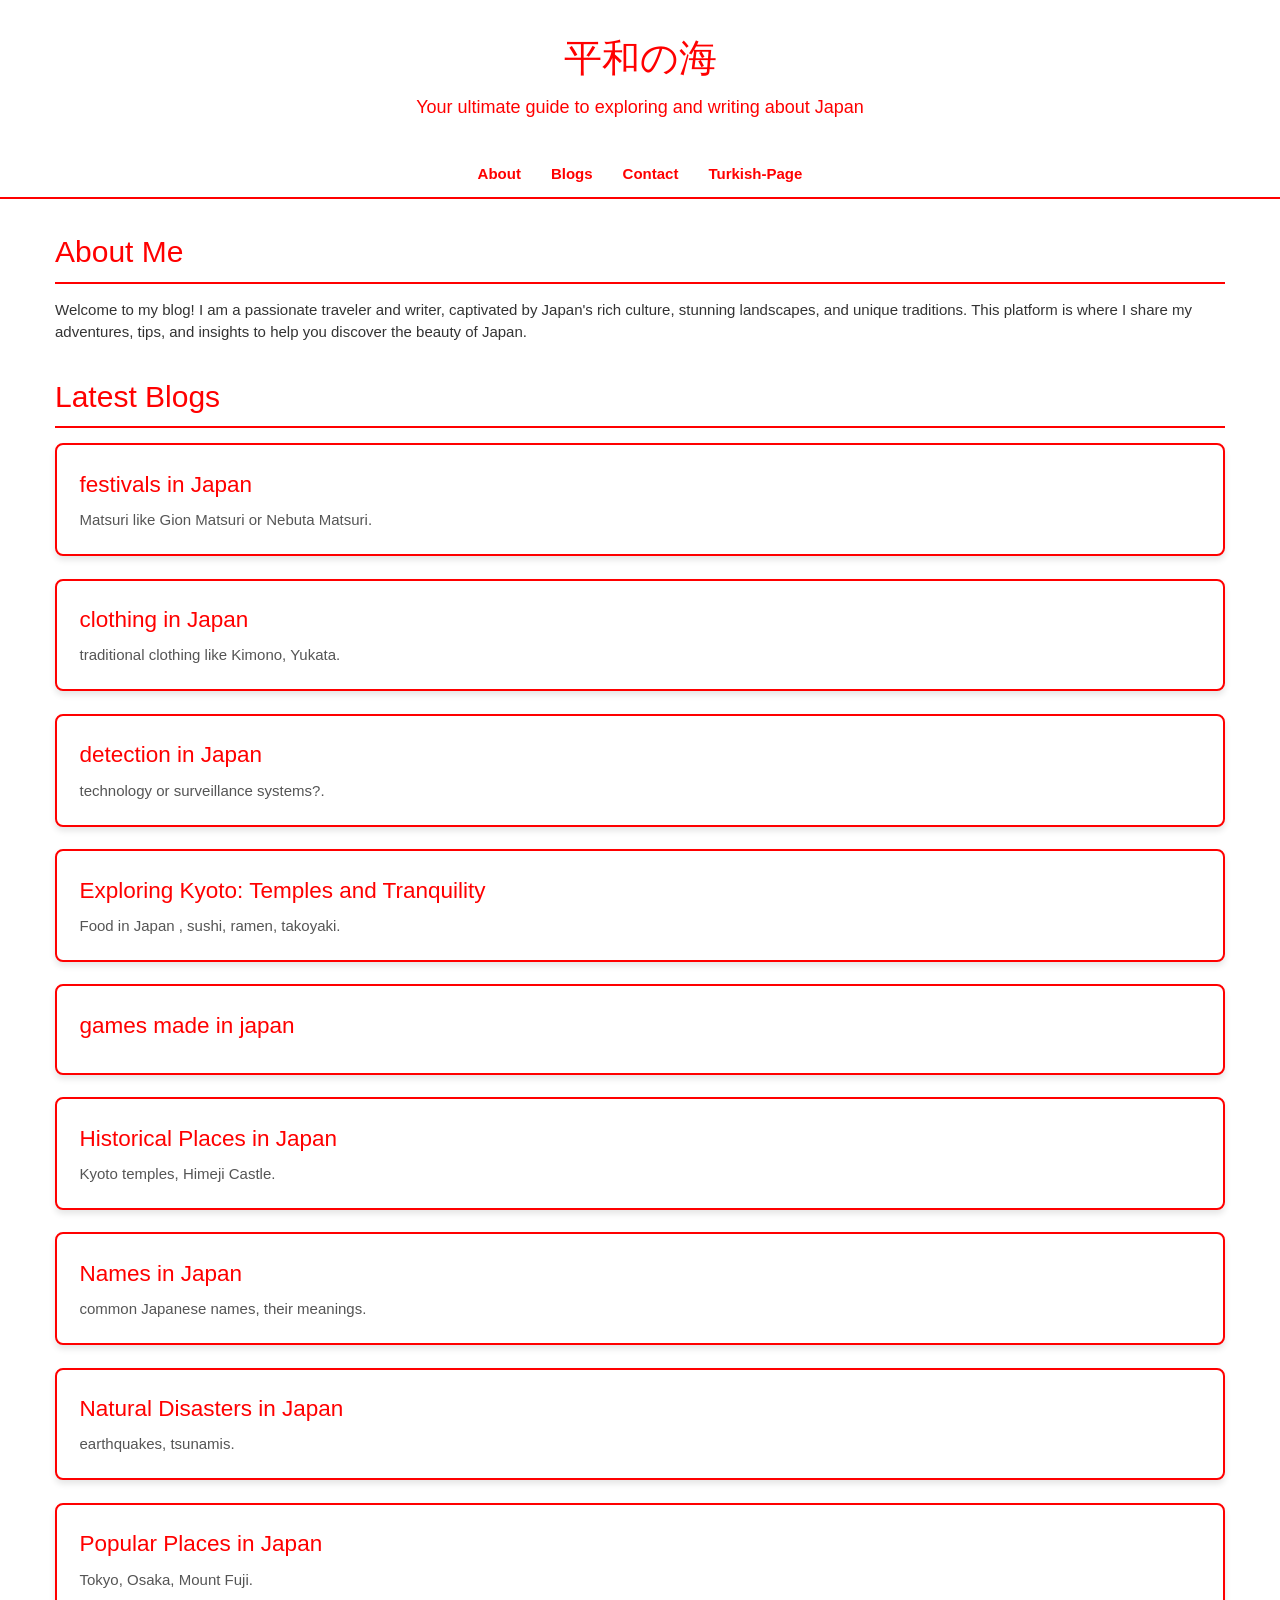
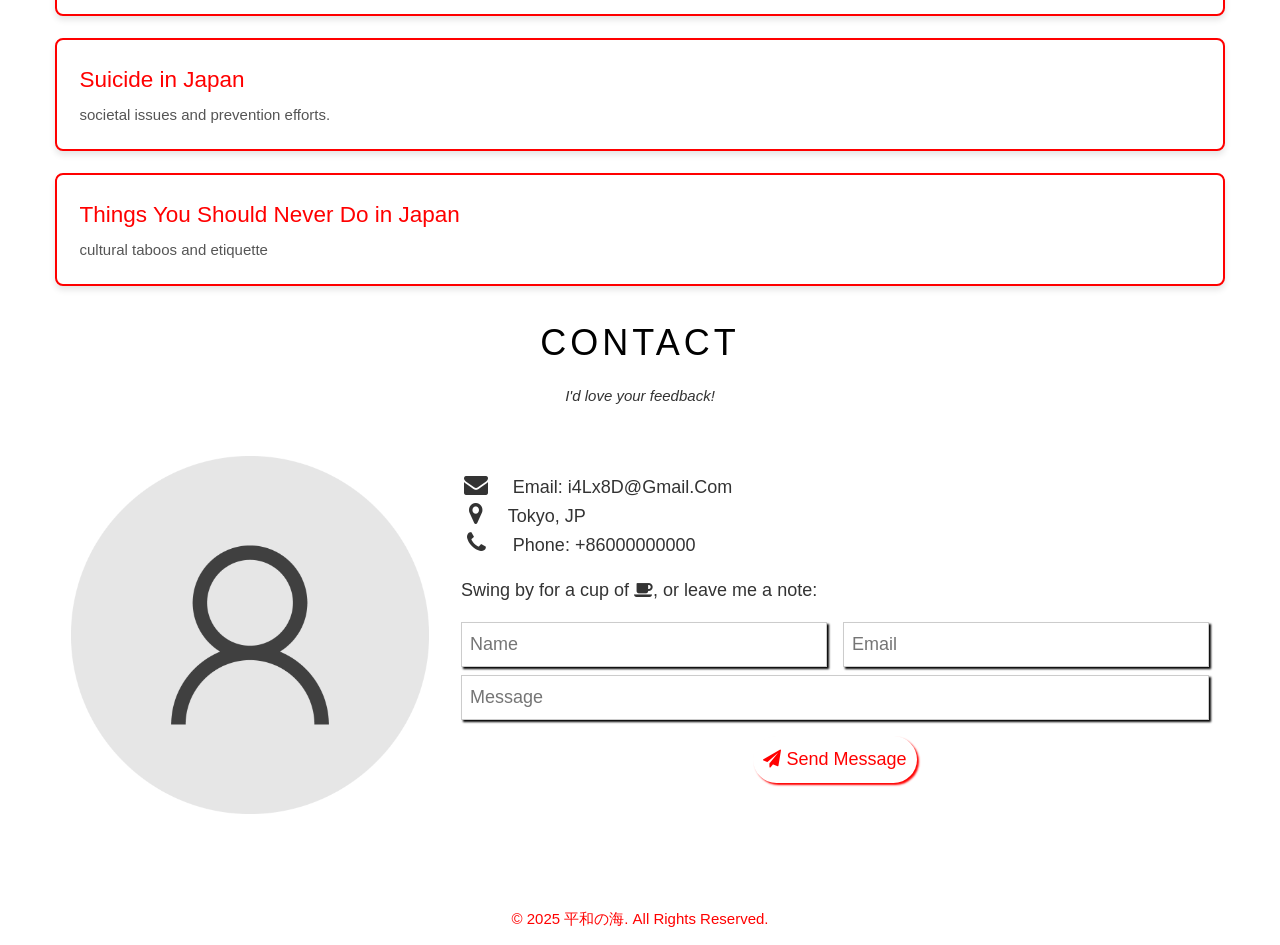
<file: index.html>
<!DOCTYPE html>
<html lang="en">
<head>
    <meta charset="UTF-8">
    <meta name="viewport" content="width=device-width, initial-scale=1.0">
    <link rel="stylesheet" href="https://www.w3schools.com/w3css/4/w3.css">
    <link rel="stylesheet" href="https://fonts.googleapis.com/css?family=Lato">
    <link rel="stylesheet" href="https://cdnjs.cloudflare.com/ajax/libs/font-awesome/4.7.0/css/font-awesome.min.css">
    <link rel="icon" type="image/png" href="favicon.png">
    <title>平和の海</title>
	<!-- Google tag (gtag.js) -->
<script async src="https://www.googletagmanager.com/gtag/js?id=G-WHNS42X1Z1"></script>
<script>
  window.dataLayer = window.dataLayer || [];
  function gtag(){dataLayer.push(arguments);}
  gtag('js', new Date());

  gtag('config', 'G-WHNS42X1Z1');
</script>
    <style>
        body {
            font-family: 'Segoe UI', Tahoma, Geneva, Verdana, sans-serif;
            margin: 0;
            padding: 0;
            color: #333;
            background-color: #fff;
        }

				.w3-red, .w3-hover-red:hover {
		  color: #fff !important;
		  background-color: #fff !important;
		  width: 30px !important;
		}

				.w3-btn, .w3-button {
	
		  padding: 0 !important ;

		}		
		.w3-red, .w3-hover-red:hover {
  color: #fff !important;
  background-color: #fff !important;
}
		.w3-bar .w3-bar-item {
			  float: left;
			  width: auto;
			  border: none;
			  display: block;
			  outline: 0;
		}

		
        header {
			background: #fff;
		    color: #f00;
            padding: 2rem 1rem;
            text-align: center;
        }

        header h1 {
            font-size: 2.5rem;
            margin: 0;
        }

        header p {
            margin: 0.5rem 0 0;
            font-size: 1.2rem;
        }
		
		.w3-bar .w3-bar-item {
			
			  float: left;
			  width: auto;
			  border: none;
			  display: block;
			  outline: 0;
         }

        nav {
            background: #fff;
            color: #ff0000;
            padding: 0.8rem;
            display: flex;
            justify-content: center;
            border-bottom: 2px solid #ff0000;
        }

        nav a {
            color: #ff0000;
            text-decoration: none;
            margin: 0 15px;
            font-size: 1rem;
            font-weight: bold;
            transition: color 0.3s;
        }

        nav a:hover {
            color: #cc0000;
        }

        .container {
            max-width: 1200px;
            margin: 2rem auto;
            padding: 0 1rem;
        }

        section {
            margin-bottom: 2rem;
        }

        section h2 {
            font-size: 2rem;
            margin-bottom: 1rem;
            color: #ff0000;
            border-bottom: 2px solid #ff0000;
            padding-bottom: 0.5rem;
        }

        .blog-card {
            display: flex;
            flex-direction: column;
            background: #fff;
            border: 2px solid #ff0000;
            border-radius: 8px;
            box-shadow: 0 4px 6px rgba(0, 0, 0, 0.1);
            padding: 1.5rem;
            margin-bottom: 1.5rem;
            transition: transform 0.3s, box-shadow 0.3s;
        }

        .blog-card:hover {
            transform: translateY(-5px);
            box-shadow: 0 6px 8px rgba(0, 0, 0, 0.2);
        }

        .blog-card h3 {
            margin: 0;
            font-size: 1.5rem;
            color: #ff0000;
        }

        .blog-card p {
            margin: 0.5rem 0 0;
            color: #555;
        }

        footer {
        	background: #fff;
		    color: #f00;
            text-align: center;
            padding: 1rem 0;
            margin-top: 2rem;
        }

        footer p {
            margin: 0;
            font-size: 1rem;
        }

        a {
            color: #ff0000;
            text-decoration: none;
        }

        a:hover {
            text-decoration: underline;
        }
    </style>
</head>
<body>
    <header>
        <h1>平和の海</h1>
        <p>Your ultimate guide to exploring and writing about Japan</p>
    </header>

    <nav >
        <a href="#about">About</a>
        <a href="#blogs">Blogs</a>
        <a href="#contact">Contact</a>
		<a href="https://baris-denizi.github.io/">Turkish-Page</a>
		<!---<a style="color: red !important;" href="kr/" class="">
      <i class="fa fa-language"></i>
    </a>-->

    </nav>

    <div class="container">
        <section id="about">
            <h2>About Me</h2>
            <p>Welcome to my blog! I am a passionate traveler and writer, captivated by Japan's rich culture, stunning landscapes, and unique traditions. This platform is where I share my adventures, tips, and insights to help you discover the beauty of Japan.</p>
        </section>

        <section id="blogs">
            <h2>Latest Blogs</h2>




            <div class="blog-card">
                <h3> <a href="Blogs/3festivals.html" > festivals in Japan </a></h3>
                <p>Matsuri like Gion Matsuri or Nebuta Matsuri.</p>
            </div>

            <div class="blog-card">
                <h3> <a href="Blogs/clothings.html" > clothing in Japan </a></h3>
                <p> traditional clothing like Kimono, Yukata.</p>
            </div>

            <div class="blog-card">
                <h3> <a href="Blogs/detection.html" > detection in Japan </a></h3>
                <p> technology or surveillance systems?.</p>
            </div>

            <div class="blog-card">
                <h3> <a href="Blogs/food.html" >Exploring Kyoto: Temples and Tranquility</a></h3>
                <p>Food in Japan , sushi, ramen, takoyaki.</p>
            </div>

            <div class="blog-card">
                <h3> <a href="Blogs/games-made-in-japan.html" >games made in japan</a></h3>
                <p></p>
            </div>

            <div class="blog-card">
                <h3> <a href="Blogs/historically-places.html" >Historical Places in Japan</a></h3>
                <p>  Kyoto temples, Himeji Castle.</p>
            </div>

            <div class="blog-card">
                <h3> <a href="Blogs/names.html" > Names in Japan</a></h3>
                <p>  common Japanese names, their meanings.</p>
            </div>

            <div class="blog-card">
                <h3> <a href="Blogs/natural-disasters.html" >Natural Disasters in Japan </a></h3>
                <p> earthquakes, tsunamis.</p>
            </div>
          <div class="blog-card">
                <h3> <a href="Blogs/popular-places.html" >
Popular Places in Japan</a></h3>
                <p>  Tokyo, Osaka, Mount Fuji.</p>
            </div>
          <div class="blog-card">
                <h3> <a href="Blogs/suicide.html" >
Suicide in Japan </a></h3>
                <p>societal issues and prevention efforts.</p>
            </div>
         <div class="blog-card">
                <h3> <a href="Blogs/things-you-should-never-do-in-japan.html" > Things You Should Never Do in Japan </a></h3>
                <p>cultural taboos and etiquette</p>
            </div>

        </section>

<!-- Container (Contact Section) -->
        <section id="contact">
     <center><span class="w3-xxlarge w3-text-black w3-wide">CONTACT</span></center>

  <p class="w3-center"><em>I'd love your feedback!</em></p>

  <div class="w3-row w3-padding-32 w3-section">
    <div class="w3-col m4 w3-container">
      <img src="A.png" class="w3-image w3-round" style="width:100%">
    </div>
    <div class="w3-col m8 w3-panel">
      <div class="w3-large w3-margin-bottom">
	    <i class="fa fa-envelope fa-fw w3-hover-text-black w3-xlarge w3-margin-right"></i> Email: i4Lx8D@Gmail.Com<br>
        <i class="fa fa-map-marker fa-fw w3-hover-text-black w3-xlarge w3-margin-right"></i>Tokyo, JP<br>
        <i class="fa fa-phone fa-fw w3-hover-text-black w3-xlarge w3-margin-right"></i> Phone: +86000000000 <br
      
      </div>
      <p>Swing by for a cup of <i class="fa fa-coffee"></i>, or leave me a note:</p>
      <form  action="mailto:i4Lx8D@gmail.com" method="Post"target="_blank">
        <div class="w3-row-padding" style="margin:0 -16px 8px -16px">
          <div class="w3-half">
            <input style="box-shadow: 2px 2px 2px;" class="w3-input w3-border" type="text" placeholder="Name" required name="Name">
          </div>
          <div class="w3-half">
            <input style="box-shadow: 2px 2px 2px;" class="w3-input w3-border" type="text" placeholder="Email" required name="Email">
          </div>
        </div>
        <input style="box-shadow: 2px 2px 2px;" class="w3-input w3-border" type="text" placeholder="Message" required name="Message">
		  
    <center> <button id="y" style="background-color: #fff !important;border-radius: 90px;color: red !important;box-shadow: 2px 2px 2px;padding: 10px !important;" class="w3-button w3-black w3-section" type="submit">
        
		<i class="fa fa-paper-plane"></i>  Send Message   
        </button>
    </center>
      </form>
    </div>
  </div>
</div>
   </section>
    
    </div>

    <footer>
        <p>&copy; 2025 平和の海. All Rights Reserved.</p>
    </footer>
</body>
</html>
</file>
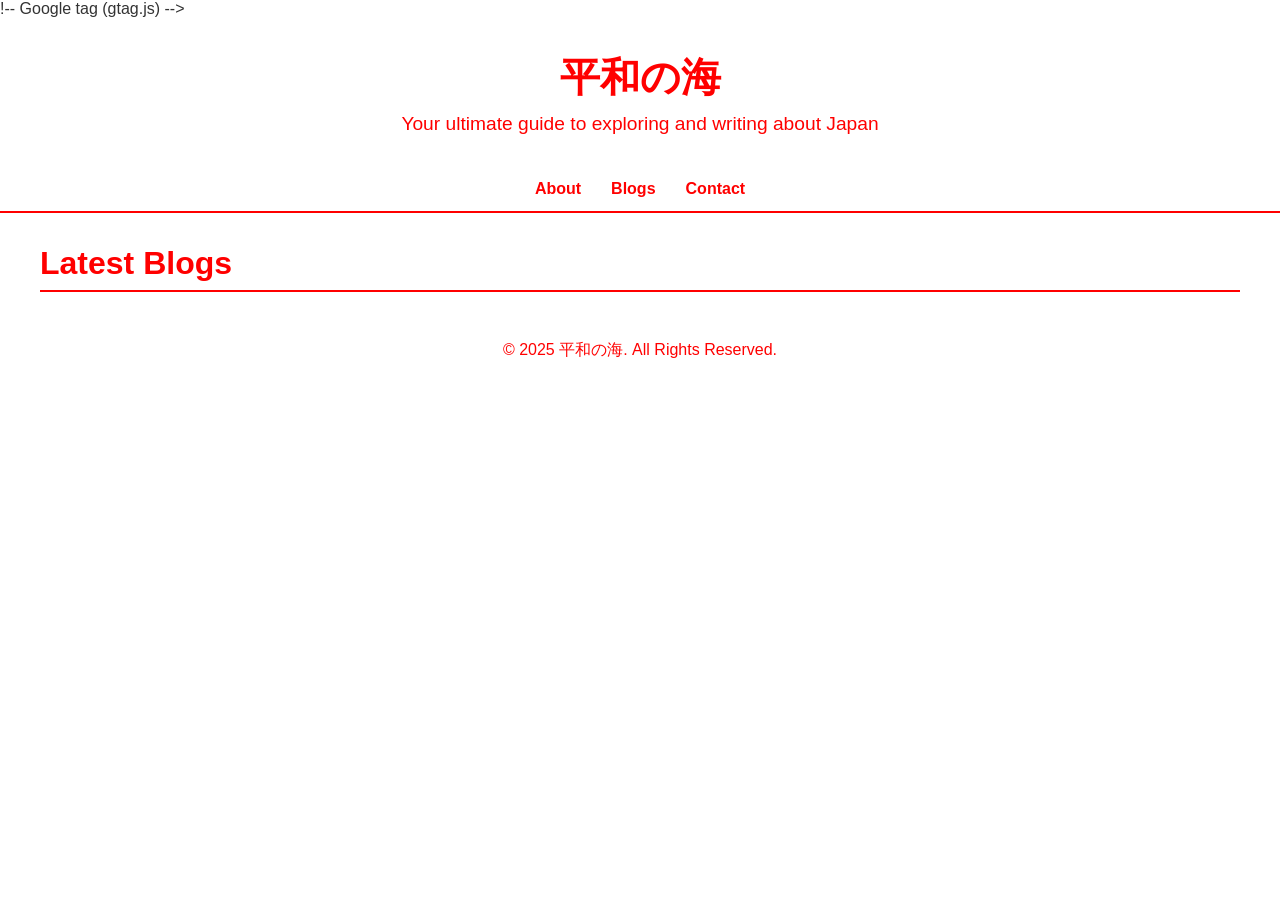
<file: Blogs/index.html>
<!DOCTYPE html>
<html lang="en">
<head>
    <meta charset="UTF-8">
    <meta name="viewport" content="width=device-width, initial-scale=1.0">
    <link rel="icon" type="image/png" href="../favicon.png">
		<link rel="stylesheet" type="text/css" href="style.css">
    <title>平和の海</title>
	!-- Google tag (gtag.js) -->
<script async src="https://www.googletagmanager.com/gtag/js?id=G-WHNS42X1Z1"></script>
<script>
  window.dataLayer = window.dataLayer || [];
  function gtag(){dataLayer.push(arguments);}
  gtag('js', new Date());

  gtag('config', 'G-WHNS42X1Z1');
</script>
    <style>
     
    </style>
</head>
<body>
    <header>
        <h1>平和の海</h1>
        <p>Your ultimate guide to exploring and writing about Japan</p>
    </header>

    <nav>
        <a href="#about">About</a>
        <a href="#blogs">Blogs</a>
        <a href="#contact">Contact</a>
    </nav>

    <div class="container">
      
        <section id="blogs">
            <h2>Latest Blogs</h2>
        </section>
    </div>

    <footer>
        <p>&copy; 2025 平和の海. All Rights Reserved.</p>
    </footer>
</body>
</html>
</file>
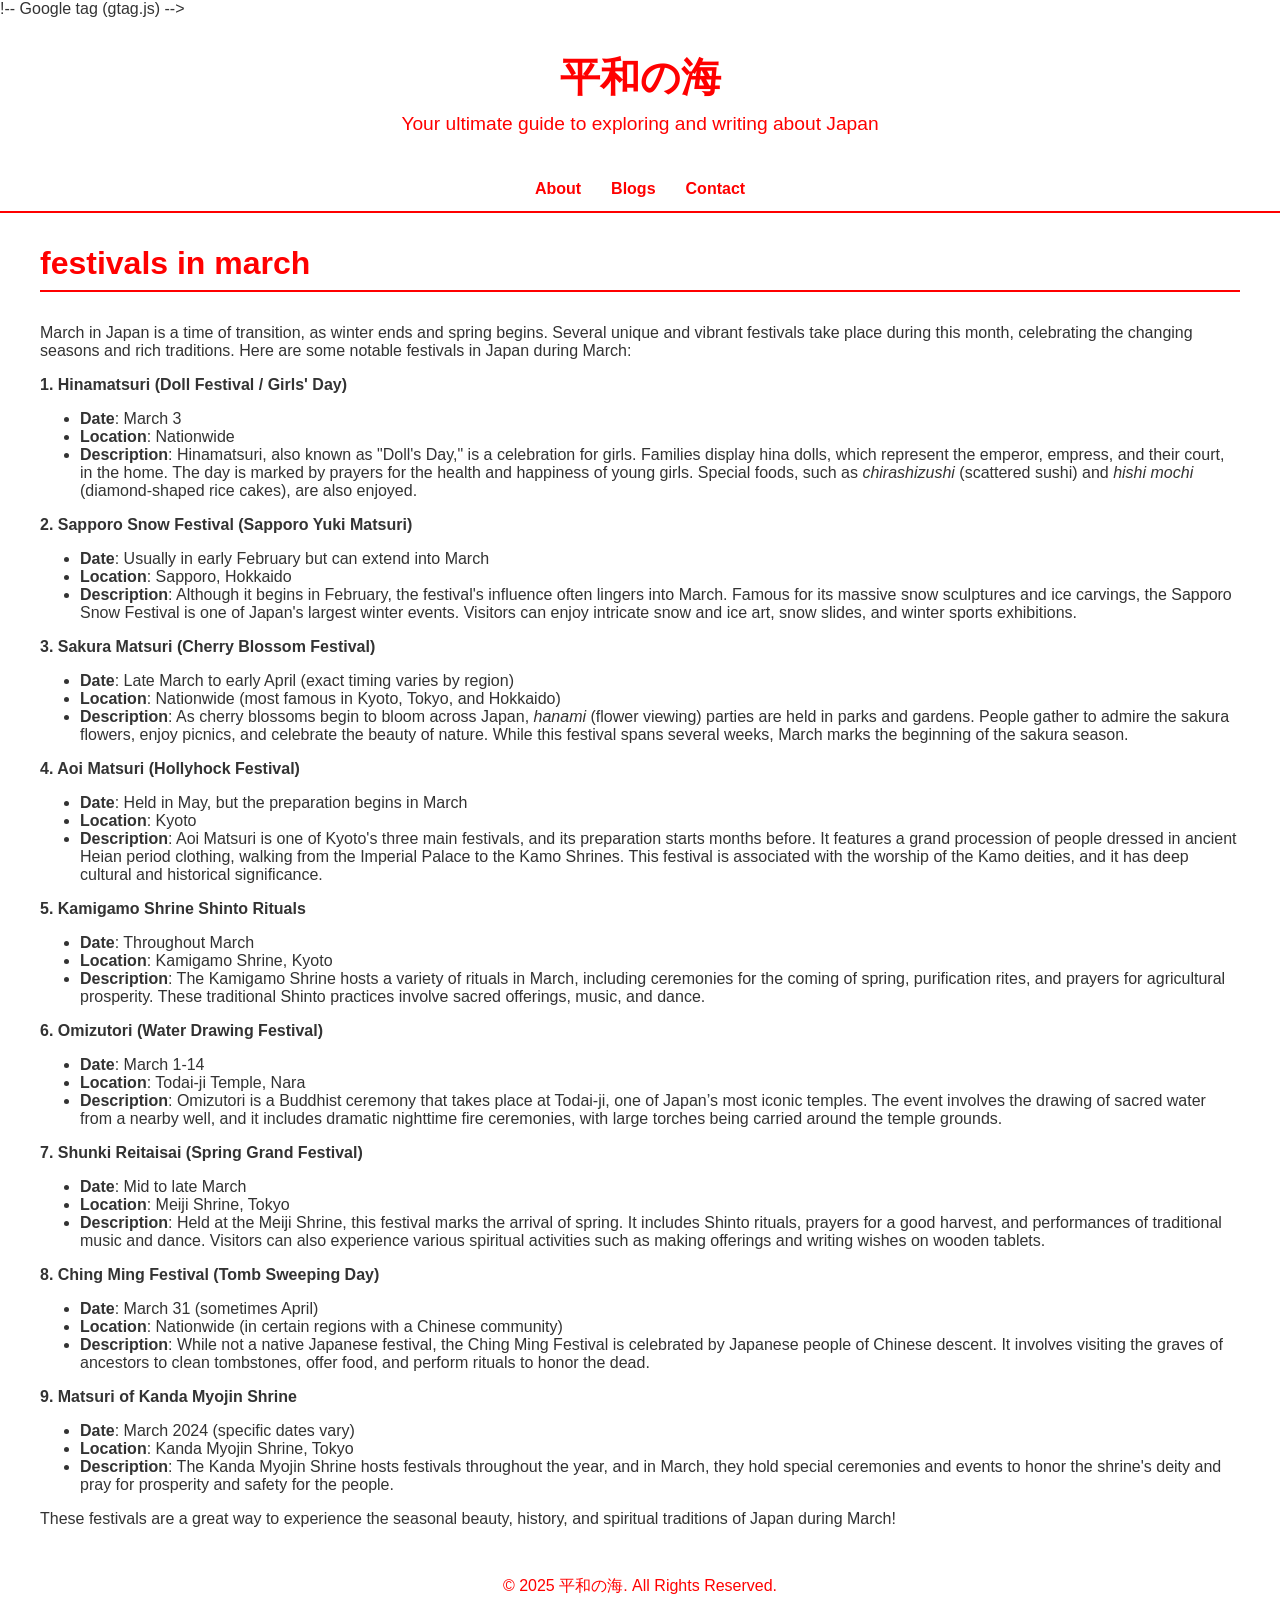
<file: Blogs/3festivals.html>
<!DOCTYPE html>
<html lang="en">
<head>
    <meta charset="UTF-8">
    <meta name="viewport" content="width=device-width, initial-scale=1.0">
		<link rel="stylesheet" type="text/css" href="style.css">
    <link rel="icon" type="image/png" href="../favicon.png">
    <title>平和の海</title>
	!-- Google tag (gtag.js) -->
<script async src="https://www.googletagmanager.com/gtag/js?id=G-WHNS42X1Z1"></script>
<script>
  window.dataLayer = window.dataLayer || [];
  function gtag(){dataLayer.push(arguments);}
  gtag('js', new Date());

  gtag('config', 'G-WHNS42X1Z1');
</script>
    <style>
	
      
    </style>
</head>
<body>
    <header>
        <h1>平和の海</h1>
        <p>Your ultimate guide to exploring and writing about Japan</p>
    </header>

    <nav>
        <a href="#about">About</a>
        <a href="#blogs">Blogs</a>
        <a href="#contact">Contact</a>
    </nav>

    <div class="container">
      
        <section id="blogs">
            <h2>festivals in march</h2>
        </section>
    </div>
	<div class="container">
	
<p >March in Japan is a time of transition, as winter ends and
spring begins. Several unique and vibrant festivals take place during this
month, celebrating the changing seasons and rich traditions. Here are some
notable festivals in Japan during March:</p>

<p ><b>1. <span>Hinamatsuri</span> (Doll Festival /
Girls' Day)</b></p>

<ul style='margin-top:0in' type=disc>
 <li  style='1-list:l17 level1 lfo1;tab-stops:list .5in'><b>Date</b>:
     March 3</li>
 <li  style='1-list:l17 level1 lfo1;tab-stops:list .5in'><b>Location</b>:
     Nationwide</li>
 <li  style='1-list:l17 level1 lfo1;tab-stops:list .5in'><b>Description</b>:
     <span>Hinamatsuri</span>, also known as &quot;Doll's
     Day,&quot; is a celebration for girls. Families display <span
    >hina</span> dolls, which represent the emperor, empress, and
     their court, in the home. The day is marked by prayers for the health and
     happiness of young girls. Special foods, such as <i>chirashizushi</i>
     (scattered sushi) and <span><i>hishi</i></span><i> mochi</i>
     (diamond-shaped rice cakes), are also enjoyed.</li>
</ul>

<p ><b>2. Sapporo Snow Festival (Sapporo Yuki Matsuri)</b></p>

<ul style='margin-top:0in' type=disc>
 <li  style='1-list:l95 level1 lfo2;tab-stops:list .5in'><b>Date</b>:
     Usually in early February but can extend into March</li>
 <li  style='1-list:l95 level1 lfo2;tab-stops:list .5in'><b>Location</b>:
     Sapporo, Hokkaido</li>
 <li  style='1-list:l95 level1 lfo2;tab-stops:list .5in'><b>Description</b>:
     Although it begins in February, the festival's influence often lingers
     into March. Famous for its massive snow sculptures and ice carvings, the
     Sapporo Snow Festival is one of Japan's largest winter events. Visitors
     can enjoy intricate snow and ice art, snow slides, and winter sports
     exhibitions.</li>
</ul>

<p ><b>3. Sakura Matsuri (Cherry Blossom Festival)</b></p>

<ul style='margin-top:0in' type=disc>
 <li  style='1-list:l86 level1 lfo3;tab-stops:list .5in'><b>Date</b>:
     Late March to early April (exact timing varies by region)</li>
 <li  style='1-list:l86 level1 lfo3;tab-stops:list .5in'><b>Location</b>:
     Nationwide (most famous in Kyoto, Tokyo, and Hokkaido)</li>
 <li  style='1-list:l86 level1 lfo3;tab-stops:list .5in'><b>Description</b>:
     As cherry blossoms begin to bloom across Japan, <span><i>hanami</i></span>
     (flower viewing) parties are held in parks and gardens. People gather to
     admire the <span>sakura</span> flowers, enjoy picnics, and
     celebrate the beauty of nature. While this festival spans several weeks,
     March marks the beginning of the <span>sakura</span> season.</li>
</ul>

<p ><b>4. Aoi Matsuri (Hollyhock Festival)</b></p>

<ul style='margin-top:0in' type=disc>
 <li  style='1-list:l115 level1 lfo4;tab-stops:list .5in'><b>Date</b>:
     Held in May, but the preparation begins in March</li>
 <li  style='1-list:l115 level1 lfo4;tab-stops:list .5in'><b>Location</b>:
     Kyoto</li>
 <li  style='1-list:l115 level1 lfo4;tab-stops:list .5in'><b>Description</b>:
     Aoi Matsuri is one of Kyoto's three main festivals, and its preparation
     starts months before. It features a grand procession of people dressed in
     ancient Heian period clothing, walking from the Imperial Palace to the
     Kamo Shrines. This festival is associated with the worship of the Kamo
     deities, and it has deep cultural and historical significance.</li>
</ul>

<p ><b>5. <span>Kamigamo</span> Shrine Shinto
Rituals</b></p>

<ul style='margin-top:0in' type=disc>
 <li  style='1-list:l113 level1 lfo5;tab-stops:list .5in'><b>Date</b>:
     Throughout March</li>
 <li  style='1-list:l113 level1 lfo5;tab-stops:list .5in'><b>Location</b>:
     <span>Kamigamo</span> Shrine, Kyoto</li>
 <li  style='1-list:l113 level1 lfo5;tab-stops:list .5in'><b>Description</b>:
     The <span>Kamigamo</span> Shrine hosts a variety of rituals
     in March, including ceremonies for the coming of spring, purification
     rites, and prayers for agricultural prosperity. These traditional Shinto
     practices involve sacred offerings, music, and dance.</li>
</ul>

<p ><b>6. <span>Omizutori</span> (Water Drawing
Festival)</b></p>

<ul style='margin-top:0in' type=disc>
 <li  style='1-list:l61 level1 lfo6;tab-stops:list .5in'><b>Date</b>:
     March 1-14</li>
 <li  style='1-list:l61 level1 lfo6;tab-stops:list .5in'><b>Location</b>:
     <span>Todai</span>-ji Temple, Nara</li>
 <li  style='1-list:l61 level1 lfo6;tab-stops:list .5in'><b>Description</b>:
     <span>Omizutori</span> is a Buddhist ceremony that takes
     place at <span>Todai</span>-ji, one of Japan’s most iconic
     temples. The event involves the drawing of sacred water from a nearby
     well, and it includes dramatic nighttime fire ceremonies, with large
     torches being carried around the temple grounds.</li>
</ul>

<p ><b>7. <span>Shunki</span> <span>Reitaisai</span>
(Spring Grand Festival)</b></p>

<ul style='margin-top:0in' type=disc>
 <li  style='1-list:l15 level1 lfo7;tab-stops:list .5in'><b>Date</b>:
     Mid to late March</li>
 <li  style='1-list:l15 level1 lfo7;tab-stops:list .5in'><b>Location</b>:
     Meiji Shrine, Tokyo</li>
 <li  style='1-list:l15 level1 lfo7;tab-stops:list .5in'><b>Description</b>:
     Held at the Meiji Shrine, this festival marks the arrival of spring. It
     includes Shinto rituals, prayers for a good harvest, and performances of
     traditional music and dance. Visitors can also experience various
     spiritual activities such as making offerings and writing wishes on wooden
     tablets.</li>
</ul>

<p ><b>8. Ching Ming Festival (Tomb Sweeping Day)</b></p>

<ul style='margin-top:0in' type=disc>
 <li  style='1-list:l27 level1 lfo8;tab-stops:list .5in'><b>Date</b>:
     March 31 (sometimes April)</li>
 <li  style='1-list:l27 level1 lfo8;tab-stops:list .5in'><b>Location</b>:
     Nationwide (in certain regions with a Chinese community)</li>
 <li  style='1-list:l27 level1 lfo8;tab-stops:list .5in'><b>Description</b>:
     While not a native Japanese festival, the Ching Ming Festival is
     celebrated by Japanese people of Chinese descent. It involves visiting the
     graves of ancestors to clean tombstones, offer food, and perform rituals
     to honor the dead.</li>
</ul>

<p ><b>9. Matsuri of Kanda <span>Myojin</span>
Shrine</b></p>

<ul style='margin-top:0in' type=disc>
 <li  style='1-list:l85 level1 lfo9;tab-stops:list .5in'><b>Date</b>:
     March 2024 (specific dates vary)</li>
 <li  style='1-list:l85 level1 lfo9;tab-stops:list .5in'><b>Location</b>:
     Kanda <span>Myojin</span> Shrine, Tokyo</li>
 <li  style='1-list:l85 level1 lfo9;tab-stops:list .5in'><b>Description</b>:
     The Kanda <span>Myojin</span> Shrine hosts festivals
     throughout the year, and in March, they hold special ceremonies and events
     to honor the shrine's deity and pray for prosperity and safety for the
     people.</li>
</ul>

<p >These festivals are a great way to experience the seasonal
beauty, history, and spiritual traditions of Japan during March!</p>

	
	</div>

    <footer>
        <p>&copy; 2025 平和の海. All Rights Reserved.</p>
    </footer>
</body>
</html>
</file>
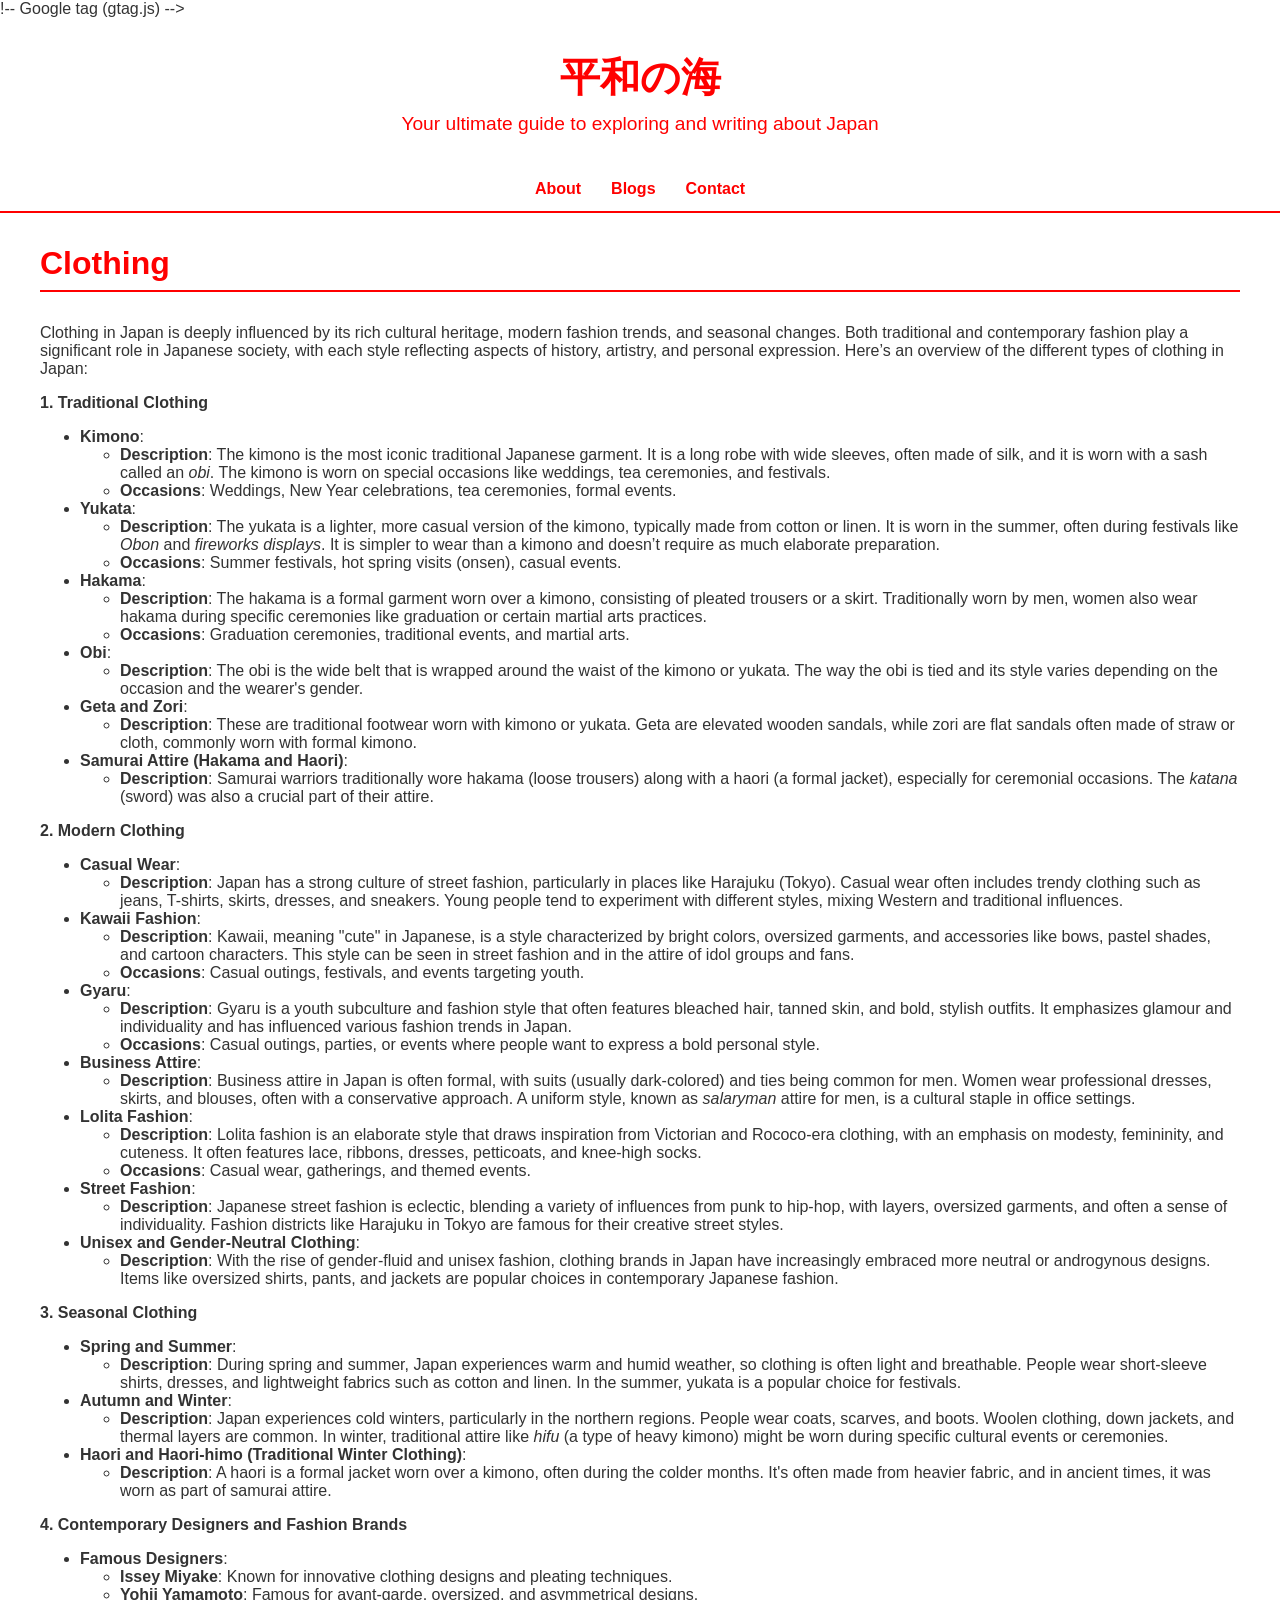
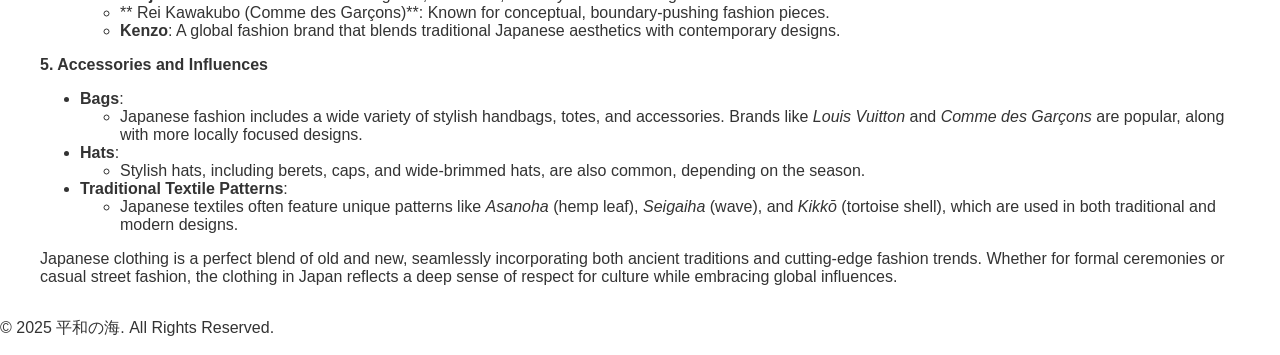
<file: Blogs/clothings.html>
<!DOCTYPE html>
<html lang="en">
<head>
    <meta charset="UTF-8">
    <meta name="viewport" content="width=device-width, initial-scale=1.0">
    <link rel="icon" type="image/png" href="../favicon.png">
		<link rel="stylesheet" type="text/css" href="style.css">
    <title>平和の海</title>
   !-- Google tag (gtag.js) -->
<script async src="https://www.googletagmanager.com/gtag/js?id=G-WHNS42X1Z1"></script>
<script>
  window.dataLayer = window.dataLayer || [];
  function gtag(){dataLayer.push(arguments);}
  gtag('js', new Date());

  gtag('config', 'G-WHNS42X1Z1');
</script>
</head>
<body>
    <header>
        <h1>平和の海</h1>
        <p>Your ultimate guide to exploring and writing about Japan</p>
    </header>

    <nav>
        <a href="#about">About</a>
        <a href="#blogs">Blogs</a>
        <a href="#contact">Contact</a>
    </nav>

    <div class="container">
      
        <section id="blogs">
            <h2>Clothing</h2>
        </section>
    </div>
	<div class="container">
	
<p >Clothing in Japan is deeply influenced by its rich cultural
heritage, modern fashion trends, and seasonal changes. Both traditional and
contemporary fashion play a significant role in Japanese society, with each
style reflecting aspects of history, artistry, and personal expression. Here’s
an overview of the different types of clothing in Japan:</p>

<p ><b>1. Traditional Clothing</b></p>

<ul style='margin-top:0in' type=disc>
 <li  style='1-list:l31 level1 lfo30;tab-stops:list .5in'><b>Kimono</b>:</li>
 <ul style='margin-top:0in' type=circle>
  <li  style='1-list:l31 level2 lfo30;tab-stops:list 1.0in'><b>Description</b>:
      The kimono is the most iconic traditional Japanese garment. It is a long
      robe with wide sleeves, often made of silk, and it is worn with a sash
      called an <i>obi</i>. The kimono is worn on special occasions like
      weddings, tea ceremonies, and festivals.</li>
  <li  style='1-list:l31 level2 lfo30;tab-stops:list 1.0in'><b>Occasions</b>:
      Weddings, New Year celebrations, tea ceremonies, formal events.</li>
 </ul>
 <li  style='1-list:l31 level1 lfo30;tab-stops:list .5in'><b>Yukata</b>:</li>
 <ul style='margin-top:0in' type=circle>
  <li  style='1-list:l31 level2 lfo30;tab-stops:list 1.0in'><b>Description</b>:
      The yukata is a lighter, more casual version of the kimono, typically
      made from cotton or linen. It is worn in the summer, often during
      festivals like <i>Obon</i> and <i>fireworks displays</i>. It is simpler
      to wear than a kimono and doesn’t require as much elaborate preparation.</li>
  <li  style='1-list:l31 level2 lfo30;tab-stops:list 1.0in'><b>Occasions</b>:
      Summer festivals, hot spring visits (onsen), casual events.</li>
 </ul>
 <li  style='1-list:l31 level1 lfo30;tab-stops:list .5in'><b>Hakama</b>:</li>
 <ul style='margin-top:0in' type=circle>
  <li  style='1-list:l31 level2 lfo30;tab-stops:list 1.0in'><b>Description</b>:
      The hakama is a formal garment worn over a kimono, consisting of pleated
      trousers or a skirt. Traditionally worn by men, women also wear hakama
      during specific ceremonies like graduation or certain martial arts
      practices.</li>
  <li  style='1-list:l31 level2 lfo30;tab-stops:list 1.0in'><b>Occasions</b>:
      Graduation ceremonies, traditional events, and martial arts.</li>
 </ul>
 <li  style='1-list:l31 level1 lfo30;tab-stops:list .5in'><b>Obi</b>:</li>
 <ul style='margin-top:0in' type=circle>
  <li  style='1-list:l31 level2 lfo30;tab-stops:list 1.0in'><b>Description</b>:
      The obi is the wide belt that is wrapped around the waist of the kimono
      or yukata. The way the obi is <span class=GramE>tied</span> and its style
      varies depending on the occasion and the wearer's gender.</li>
 </ul>
 <li  style='1-list:l31 level1 lfo30;tab-stops:list .5in'><b>Geta
     and Zori</b>:</li>
 <ul style='margin-top:0in' type=circle>
  <li  style='1-list:l31 level2 lfo30;tab-stops:list 1.0in'><b>Description</b>:
      These are traditional footwear worn with kimono or yukata. Geta are
      elevated wooden sandals, while zori are flat sandals often made of straw
      or cloth, commonly worn with formal kimono.</li>
 </ul>
 <li  style='1-list:l31 level1 lfo30;tab-stops:list .5in'><b>Samurai
     Attire (Hakama and <span>Haori</span>)</b>:</li>
 <ul style='margin-top:0in' type=circle>
  <li  style='1-list:l31 level2 lfo30;tab-stops:list 1.0in'><b>Description</b>:
      Samurai warriors traditionally wore hakama (loose trousers) along with a <span
     >haori</span> (a formal jacket), especially for ceremonial
      occasions. The <i>katana</i> (sword) was also a crucial part of their
      attire.</li>
 </ul>
</ul>

<p ><b>2. Modern Clothing</b></p>

<ul style='margin-top:0in' type=disc>
 <li  style='1-list:l4 level1 lfo31;tab-stops:list .5in'><b>Casual
     Wear</b>:</li>
 <ul style='margin-top:0in' type=circle>
  <li  style='1-list:l4 level2 lfo31;tab-stops:list 1.0in'><b>Description</b>:
      Japan has a strong culture of street fashion, particularly in places like
      Harajuku (Tokyo). Casual wear often includes trendy clothing such as
      jeans, T-shirts, skirts, dresses, and sneakers. Young people tend to
      experiment with different styles, mixing Western and traditional
      influences.</li>
 </ul>
 <li  style='1-list:l4 level1 lfo31;tab-stops:list .5in'><b>Kawaii
     Fashion</b>:</li>
 <ul style='margin-top:0in' type=circle>
  <li  style='1-list:l4 level2 lfo31;tab-stops:list 1.0in'><b>Description</b>:
      Kawaii, meaning &quot;cute&quot; in Japanese, is a style characterized by
      bright colors, oversized garments, and accessories like bows, pastel
      shades, and cartoon characters. This style can be seen in street fashion
      and in the attire of idol groups and fans.</li>
  <li  style='1-list:l4 level2 lfo31;tab-stops:list 1.0in'><b>Occasions</b>:
      Casual outings, festivals, and events targeting youth.</li>
 </ul>
 <li  style='1-list:l4 level1 lfo31;tab-stops:list .5in'><span
    ><b>Gyaru</b></span>:</li>
 <ul style='margin-top:0in' type=circle>
  <li  style='1-list:l4 level2 lfo31;tab-stops:list 1.0in'><b>Description</b>:
      <span>Gyaru</span> is a youth subculture and fashion style
      that often features bleached hair, tanned skin, and bold, stylish
      outfits. It emphasizes glamour and individuality and has influenced
      various fashion trends in Japan.</li>
  <li  style='1-list:l4 level2 lfo31;tab-stops:list 1.0in'><b>Occasions</b>:
      Casual outings, parties, or events where people want to express a bold
      personal style.</li>
 </ul>
 <li  style='1-list:l4 level1 lfo31;tab-stops:list .5in'><b>Business
     Attire</b>:</li>
 <ul style='margin-top:0in' type=circle>
  <li  style='1-list:l4 level2 lfo31;tab-stops:list 1.0in'><b>Description</b>:
      Business attire in Japan is often formal, with suits (usually
      dark-colored) and ties being common for men. Women wear professional
      dresses, skirts, and blouses, often with a conservative approach. A
      uniform style, known as <i>salaryman</i> attire for men, is a cultural
      staple in office settings.</li>
 </ul>
 <li  style='1-list:l4 level1 lfo31;tab-stops:list .5in'><b>Lolita
     Fashion</b>:</li>
 <ul style='margin-top:0in' type=circle>
  <li  style='1-list:l4 level2 lfo31;tab-stops:list 1.0in'><b>Description</b>:
      Lolita fashion is an elaborate style that draws inspiration from
      Victorian and Rococo-era clothing, with an emphasis on modesty,
      femininity, and cuteness. It often features lace, ribbons, dresses,
      petticoats, and knee-high socks.</li>
  <li  style='1-list:l4 level2 lfo31;tab-stops:list 1.0in'><b>Occasions</b>:
      Casual wear, gatherings, and themed events.</li>
 </ul>
 <li  style='1-list:l4 level1 lfo31;tab-stops:list .5in'><b>Street
     Fashion</b>:</li>
 <ul style='margin-top:0in' type=circle>
  <li  style='1-list:l4 level2 lfo31;tab-stops:list 1.0in'><b>Description</b>:
      Japanese street fashion is eclectic, blending a variety of influences
      from punk to hip-hop, with layers, oversized garments, and often a sense
      of individuality. Fashion districts like Harajuku in Tokyo are famous for
      their creative street styles.</li>
 </ul>
 <li  style='1-list:l4 level1 lfo31;tab-stops:list .5in'><b>Unisex
     and Gender-Neutral Clothing</b>:</li>
 <ul style='margin-top:0in' type=circle>
  <li  style='1-list:l4 level2 lfo31;tab-stops:list 1.0in'><b>Description</b>:
      With the rise of gender-fluid and unisex fashion, clothing brands in
      Japan have increasingly embraced more neutral or androgynous designs.
      Items like oversized shirts, pants, and jackets are popular choices in
      contemporary Japanese fashion.</li>
 </ul>
</ul>

<p ><b>3. Seasonal Clothing</b></p>

<ul style='margin-top:0in' type=disc>
 <li  style='1-list:l66 level1 lfo32;tab-stops:list .5in'><b>Spring
     and Summer</b>:</li>
 <ul style='margin-top:0in' type=circle>
  <li  style='1-list:l66 level2 lfo32;tab-stops:list 1.0in'><b>Description</b>:
      During spring and summer, Japan experiences warm and humid weather, so
      clothing is often light and breathable. People wear short-<span
      class=GramE>sleeve</span> shirts, dresses, and lightweight fabrics such
      as cotton and linen. In the summer, yukata is a popular choice for
      festivals.</li>
 </ul>
 <li  style='1-list:l66 level1 lfo32;tab-stops:list .5in'><b>Autumn
     and Winter</b>:</li>
 <ul style='margin-top:0in' type=circle>
  <li  style='1-list:l66 level2 lfo32;tab-stops:list 1.0in'><b>Description</b>:
      Japan experiences cold winters, particularly in the northern regions.
      People wear coats, scarves, and boots. Woolen clothing, down jackets, and
      thermal layers are common. In winter, traditional attire like <span
     ><i>hifu</i></span> (a type of heavy kimono) might be worn
      during specific cultural events or ceremonies.</li>
 </ul>
 <li  style='1-list:l66 level1 lfo32;tab-stops:list .5in'><span
    ><b>Haori</b></span><b> and <span>Haori-himo</span>
     (Traditional Winter Clothing)</b>:</li>
 <ul style='margin-top:0in' type=circle>
  <li  style='1-list:l66 level2 lfo32;tab-stops:list 1.0in'><b>Description</b>:
      A <span>haori</span> is a formal jacket worn over a kimono,
      often during the colder months. It's often made from heavier fabric, and
      in ancient times, it was worn as part of samurai attire.</li>
 </ul>
</ul>

<p ><b>4. Contemporary Designers and Fashion Brands</b></p>

<ul style='margin-top:0in' type=disc>
 <li  style='1-list:l11 level1 lfo33;tab-stops:list .5in'><b>Famous
     Designers</b>:</li>
 <ul style='margin-top:0in' type=circle>
  <li  style='1-list:l11 level2 lfo33;tab-stops:list 1.0in'><b>Issey
      Miyake</b>: Known for innovative clothing designs and pleating
      techniques.</li>
  <li  style='1-list:l11 level2 lfo33;tab-stops:list 1.0in'><b>Yohji
      Yamamoto</b>: Famous for avant-garde, oversized, and asymmetrical
      designs.</li>
  <li  style='1-list:l11 level2 lfo33;tab-stops:list 1.0in'>**
      Rei Kawakubo (Comme des <span class=GramE>Garçons)*</span>*: Known for
      conceptual, boundary-pushing fashion pieces.</li>
  <li  style='1-list:l11 level2 lfo33;tab-stops:list 1.0in'><b>Kenzo</b>:
      A global fashion brand that blends traditional Japanese aesthetics with
      contemporary designs.</li>
 </ul>
</ul>

<p ><b>5. Accessories and Influences</b></p>

<ul style='margin-top:0in' type=disc>
 <li  style='1-list:l53 level1 lfo34;tab-stops:list .5in'><b>Bags</b>:</li>
 <ul style='margin-top:0in' type=circle>
  <li  style='1-list:l53 level2 lfo34;tab-stops:list 1.0in'>Japanese
      fashion includes a wide variety of stylish handbags, totes, and
      accessories. Brands like <i>Louis Vuitton</i> and <i>Comme des Garçons</i>
      are popular, along with more locally focused designs.</li>
 </ul>
 <li  style='1-list:l53 level1 lfo34;tab-stops:list .5in'><b>Hats</b>:</li>
 <ul style='margin-top:0in' type=circle>
  <li  style='1-list:l53 level2 lfo34;tab-stops:list 1.0in'>Stylish
      hats, including berets, caps, and wide-brimmed hats, are also common,
      depending on the season.</li>
 </ul>
 <li  style='1-list:l53 level1 lfo34;tab-stops:list .5in'><b>Traditional
     Textile Patterns</b>:</li>
 <ul style='margin-top:0in' type=circle>
  <li  style='1-list:l53 level2 lfo34;tab-stops:list 1.0in'>Japanese
      textiles often feature unique patterns like <span><i>Asanoha</i></span>
      (hemp leaf), <span><i>Seigaiha</i></span> (wave), and <span
     ><i>Kikk&#333;</i></span> (tortoise shell), which are used in
      both traditional and modern designs.</li>
 </ul>
</ul>

<p >Japanese clothing is a perfect blend of old and new,
seamlessly incorporating both ancient traditions and cutting-edge fashion
trends. Whether for formal ceremonies or casual street fashion, the clothing in
Japan reflects a deep sense of respect for culture while embracing global
influences.</p>


	
	</div

    <footer>
        <p>&copy; 2025 平和の海. All Rights Reserved.</p>
    </footer>
</body>
</html>
</file>
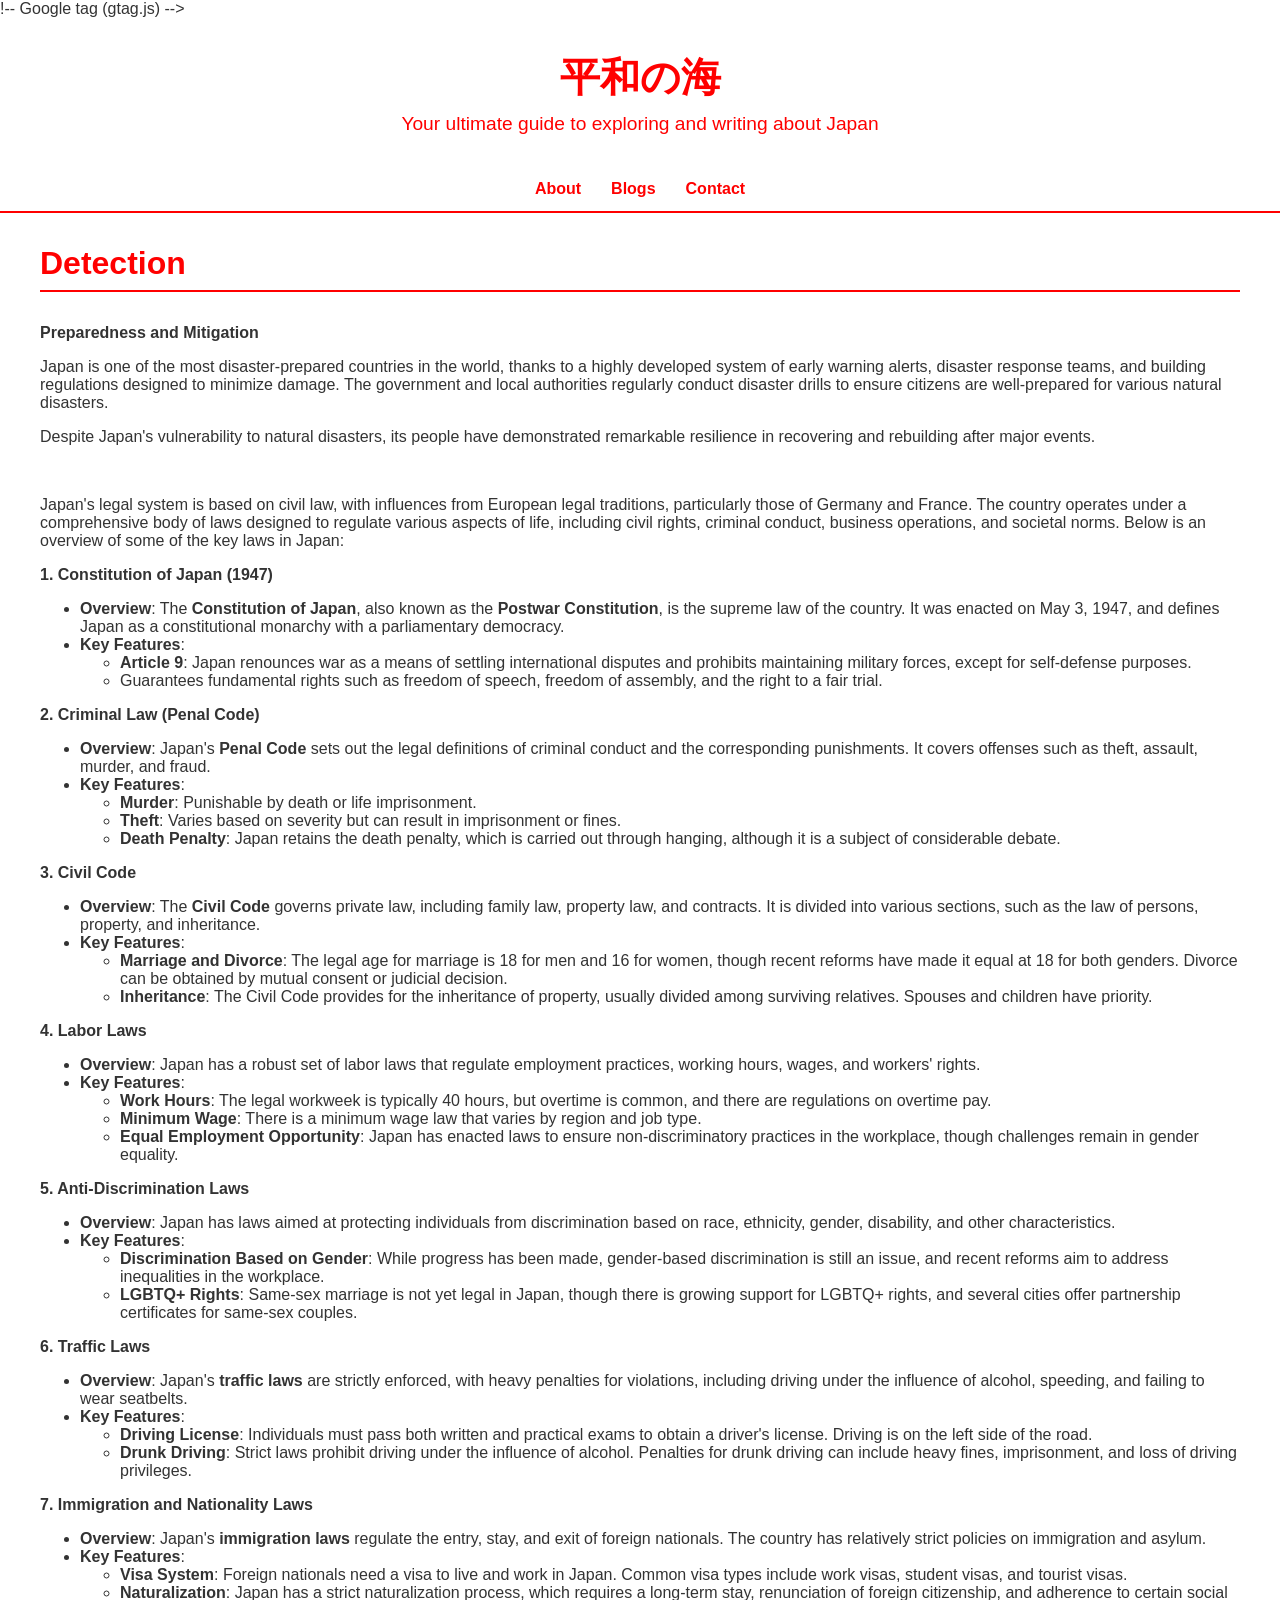
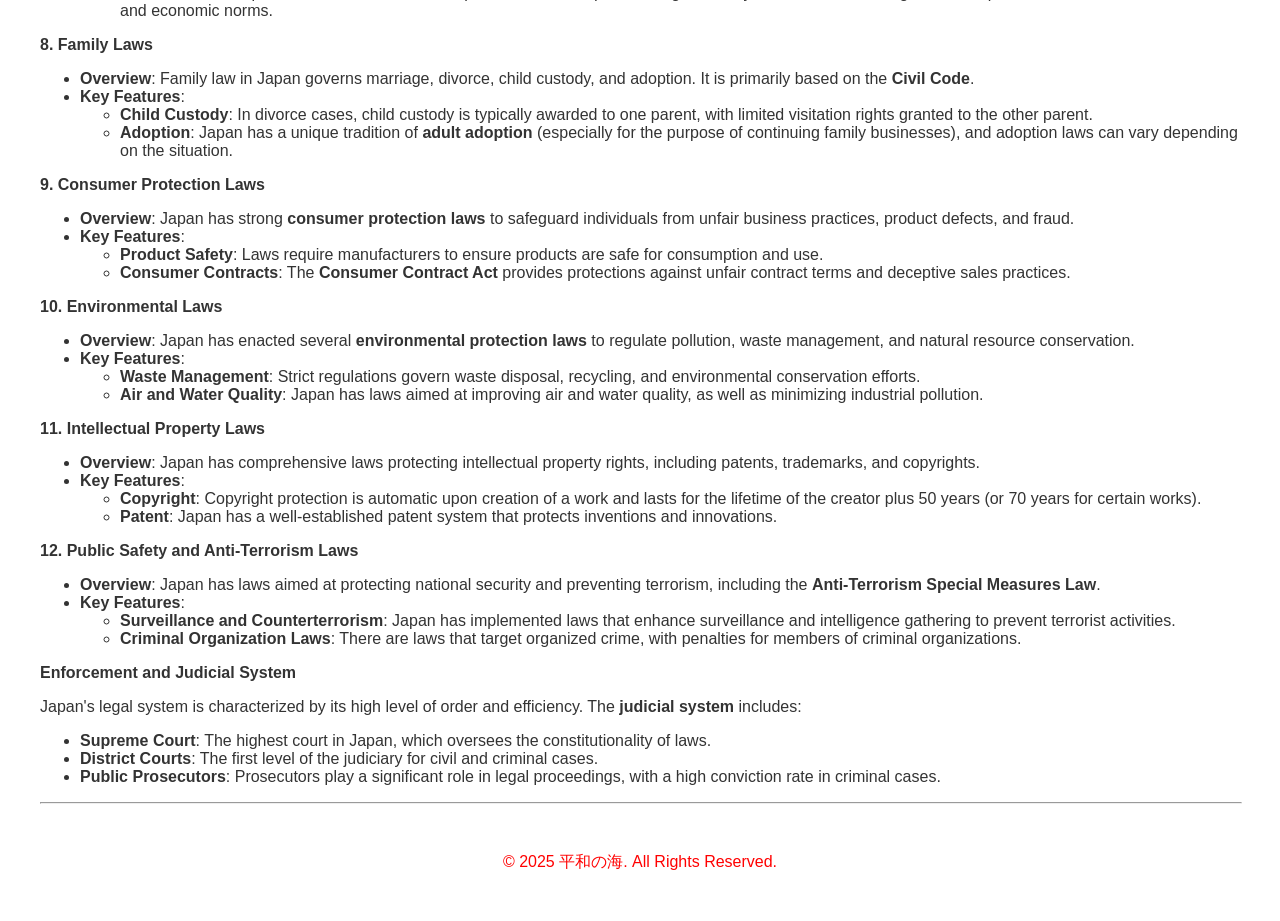
<file: Blogs/detection.html>
<!DOCTYPE html>
<html lang="en">
<head>
    <meta charset="UTF-8">
    <meta name="viewport" content="width=device-width, initial-scale=1.0">
    <link rel="icon" type="image/png" href="../favicon.png">
    <title>平和の海</title>
		<link rel="stylesheet" type="text/css" href="style.css">
	!-- Google tag (gtag.js) -->
<script async src="https://www.googletagmanager.com/gtag/js?id=G-WHNS42X1Z1"></script>
<script>
  window.dataLayer = window.dataLayer || [];
  function gtag(){dataLayer.push(arguments);}
  gtag('js', new Date());

  gtag('config', 'G-WHNS42X1Z1');
</script>
    <style>
      
    </style>
</head>
<body>
    <header>
        <h1>平和の海</h1>
        <p>Your ultimate guide to exploring and writing about Japan</p>
    </header>

    <nav>
        <a href="#about">About</a>
        <a href="#blogs">Blogs</a>
        <a href="#contact">Contact</a>
    </nav>

    <div class="container">
      
        <section id="blogs">
            <h2>Detection</h2>
        </section>
    </div>
<div class="container">

<p ><b>Preparedness and Mitigation</b></p>

<p >Japan is one of the most disaster-prepared countries in the
world, thanks to a highly developed system of early warning alerts, disaster
response teams, and building regulations designed to minimize damage. The
government and local authorities regularly conduct disaster drills to ensure
citizens are well-prepared for various natural disasters.</p>

<p >Despite Japan's vulnerability to natural disasters, its
people have demonstrated remarkable resilience in recovering and rebuilding
after major events.</p>

<p ><o:p>&nbsp;</o:p></p>

<p >Japan's legal system is based on civil law, with influences
from European legal traditions, particularly those of Germany and France. The
country operates under a comprehensive body of laws designed to regulate
various aspects of life, including civil rights, criminal conduct, business
operations, and societal norms. Below is an overview of some of the key laws in
Japan:</p>

<p ><b>1. Constitution of Japan (1947)</b></p>

<ul style='margin-top:0in' type=disc>
 <li  style='1-list:l99 level1 lfo50;tab-stops:list .5in'><b>Overview</b>:
     The <b>Constitution of Japan</b>, also known as the <b>Postwar
     Constitution</b>, is the supreme law of the country. It was enacted on May
     3, 1947, and defines Japan as a constitutional monarchy with a
     parliamentary democracy.</li>
 <li  style='1-list:l99 level1 lfo50;tab-stops:list .5in'><b>Key
     Features</b>:</li>
 <ul style='margin-top:0in' type=circle>
  <li  style='1-list:l99 level2 lfo50;tab-stops:list 1.0in'><b>Article
      9</b>: Japan renounces war as a means of settling international disputes
      and prohibits maintaining military forces, except for self-defense
      purposes.</li>
  <li  style='1-list:l99 level2 lfo50;tab-stops:list 1.0in'>Guarantees
      fundamental rights such as freedom of speech, freedom of assembly, and
      the right to a fair trial.</li>
 </ul>
</ul>

<p ><b>2. Criminal Law (Penal Code)</b></p>

<ul style='margin-top:0in' type=disc>
 <li  style='1-list:l89 level1 lfo51;tab-stops:list .5in'><b>Overview</b>:
     Japan's <b>Penal Code</b> sets out the legal definitions of criminal
     conduct and the corresponding punishments. It covers offenses such as
     theft, assault, murder, and fraud.</li>
 <li  style='1-list:l89 level1 lfo51;tab-stops:list .5in'><b>Key
     Features</b>:</li>
 <ul style='margin-top:0in' type=circle>
  <li  style='1-list:l89 level2 lfo51;tab-stops:list 1.0in'><b>Murder</b>:
      Punishable by death or life imprisonment.</li>
  <li  style='1-list:l89 level2 lfo51;tab-stops:list 1.0in'><b>Theft</b>:
      Varies based on severity but can result in imprisonment or fines.</li>
  <li  style='1-list:l89 level2 lfo51;tab-stops:list 1.0in'><b>Death
      Penalty</b>: Japan retains the death penalty, which is carried out
      through hanging, although it is a subject of considerable debate.</li>
 </ul>
</ul>

<p ><b>3. Civil Code</b></p>

<ul style='margin-top:0in' type=disc>
 <li  style='1-list:l43 level1 lfo52;tab-stops:list .5in'><b>Overview</b>:
     The <b>Civil Code</b> governs private law, including family law, property
     law, and contracts. It is divided into various sections, such as the law
     of persons, property, and inheritance.</li>
 <li  style='1-list:l43 level1 lfo52;tab-stops:list .5in'><b>Key
     Features</b>:</li>
 <ul style='margin-top:0in' type=circle>
  <li  style='1-list:l43 level2 lfo52;tab-stops:list 1.0in'><b>Marriage
      and Divorce</b>: The legal age for marriage is 18 for men and 16 for
      women, though recent reforms have made it equal at 18 for both genders.
      Divorce can be obtained by mutual consent or judicial decision.</li>
  <li  style='1-list:l43 level2 lfo52;tab-stops:list 1.0in'><b>Inheritance</b>:
      The Civil Code provides for the inheritance of property, usually divided
      among surviving relatives. Spouses and children have priority.</li>
 </ul>
</ul>

<p ><b>4. Labor Laws</b></p>

<ul style='margin-top:0in' type=disc>
 <li  style='1-list:l49 level1 lfo53;tab-stops:list .5in'><b>Overview</b>:
     Japan has a robust set of labor laws that regulate employment practices,
     working hours, wages, and workers' rights.</li>
 <li  style='1-list:l49 level1 lfo53;tab-stops:list .5in'><b>Key
     Features</b>:</li>
 <ul style='margin-top:0in' type=circle>
  <li  style='1-list:l49 level2 lfo53;tab-stops:list 1.0in'><b>Work
      Hours</b>: The legal workweek is typically 40 hours, but overtime is
      common, and there are regulations on overtime pay.</li>
  <li  style='1-list:l49 level2 lfo53;tab-stops:list 1.0in'><b>Minimum
      Wage</b>: There is a minimum wage law that varies by region and job type.</li>
  <li  style='1-list:l49 level2 lfo53;tab-stops:list 1.0in'><b>Equal
      Employment Opportunity</b>: Japan has enacted laws to ensure
      non-discriminatory practices in the workplace, though challenges remain
      in gender equality.</li>
 </ul>
</ul>

<p ><b>5. Anti-Discrimination Laws</b></p>

<ul style='margin-top:0in' type=disc>
 <li  style='1-list:l122 level1 lfo54;tab-stops:list .5in'><b>Overview</b>:
     Japan has laws aimed at protecting individuals from discrimination based
     on race, ethnicity, gender, disability, and other characteristics.</li>
 <li  style='1-list:l122 level1 lfo54;tab-stops:list .5in'><b>Key
     Features</b>:</li>
 <ul style='margin-top:0in' type=circle>
  <li  style='1-list:l122 level2 lfo54;tab-stops:list 1.0in'><b>Discrimination
      Based on Gender</b>: While progress has been made, gender-based
      discrimination is still an issue, and recent reforms aim to address
      inequalities in the workplace.</li>
  <li  style='1-list:l122 level2 lfo54;tab-stops:list 1.0in'><b>LGBTQ+
      Rights</b>: Same-sex marriage is not yet legal in Japan, though there is
      growing support for LGBTQ+ rights, and several cities offer partnership
      certificates for same-sex couples.</li>
 </ul>
</ul>

<p ><b>6. Traffic Laws</b></p>

<ul style='margin-top:0in' type=disc>
 <li  style='1-list:l77 level1 lfo55;tab-stops:list .5in'><b>Overview</b>:
     Japan's <b>traffic laws</b> are strictly enforced, with heavy penalties
     for violations, including driving under the influence of alcohol,
     speeding, and failing to wear seatbelts.</li>
 <li  style='1-list:l77 level1 lfo55;tab-stops:list .5in'><b>Key
     Features</b>:</li>
 <ul style='margin-top:0in' type=circle>
  <li  style='1-list:l77 level2 lfo55;tab-stops:list 1.0in'><b>Driving
      License</b>: Individuals must pass both written and practical exams to
      obtain a driver's license. Driving is on the left side of the road.</li>
  <li  style='1-list:l77 level2 lfo55;tab-stops:list 1.0in'><b>Drunk
      Driving</b>: Strict laws prohibit driving under the influence of alcohol.
      Penalties for drunk driving can include heavy fines, imprisonment, and
      loss of driving privileges.</li>
 </ul>
</ul>

<p ><b>7. Immigration and Nationality Laws</b></p>

<ul style='margin-top:0in' type=disc>
 <li  style='1-list:l79 level1 lfo56;tab-stops:list .5in'><b>Overview</b>:
     Japan's <b>immigration laws</b> regulate the entry, stay, and exit of
     foreign nationals. The country has relatively strict policies on
     immigration and asylum.</li>
 <li  style='1-list:l79 level1 lfo56;tab-stops:list .5in'><b>Key
     Features</b>:</li>
 <ul style='margin-top:0in' type=circle>
  <li  style='1-list:l79 level2 lfo56;tab-stops:list 1.0in'><b>Visa
      System</b>: Foreign nationals need a visa to live and work in Japan.
      Common visa types include work visas, student visas, and tourist visas.</li>
  <li  style='1-list:l79 level2 lfo56;tab-stops:list 1.0in'><b>Naturalization</b>:
      Japan has a strict naturalization process, which requires a long-term
      stay, renunciation of foreign citizenship, and adherence to certain
      social and economic norms.</li>
 </ul>
</ul>

<p ><b>8. Family Laws</b></p>

<ul style='margin-top:0in' type=disc>
 <li  style='1-list:l84 level1 lfo57;tab-stops:list .5in'><b>Overview</b>:
     Family law in Japan governs marriage, divorce, child custody, and
     adoption. It is primarily based on the <b>Civil Code</b>.</li>
 <li  style='1-list:l84 level1 lfo57;tab-stops:list .5in'><b>Key
     Features</b>:</li>
 <ul style='margin-top:0in' type=circle>
  <li  style='1-list:l84 level2 lfo57;tab-stops:list 1.0in'><b>Child
      Custody</b>: In divorce cases, child custody is typically awarded to one
      parent, with limited visitation rights granted to the other parent.</li>
  <li  style='1-list:l84 level2 lfo57;tab-stops:list 1.0in'><b>Adoption</b>:
      Japan has a unique tradition of <b>adult adoption</b> (especially for the
      purpose of continuing family businesses), and adoption laws can vary
      depending on the situation.</li>
 </ul>
</ul>

<p ><b>9. Consumer Protection Laws</b></p>

<ul style='margin-top:0in' type=disc>
 <li  style='1-list:l117 level1 lfo58;tab-stops:list .5in'><b>Overview</b>:
     Japan has strong <b>consumer protection laws</b> to safeguard individuals
     from unfair business practices, product defects, and fraud.</li>
 <li  style='1-list:l117 level1 lfo58;tab-stops:list .5in'><b>Key
     Features</b>:</li>
 <ul style='margin-top:0in' type=circle>
  <li  style='1-list:l117 level2 lfo58;tab-stops:list 1.0in'><b>Product
      Safety</b>: Laws require manufacturers to ensure products are safe for
      consumption and use.</li>
  <li  style='1-list:l117 level2 lfo58;tab-stops:list 1.0in'><b>Consumer
      Contracts</b>: The <b>Consumer Contract Act</b> provides protections
      against unfair contract terms and deceptive sales practices.</li>
 </ul>
</ul>

<p ><b>10. Environmental Laws</b></p>

<ul style='margin-top:0in' type=disc>
 <li  style='1-list:l72 level1 lfo59;tab-stops:list .5in'><b>Overview</b>:
     Japan has enacted several <b>environmental protection laws</b> to regulate
     pollution, waste management, and natural resource conservation.</li>
 <li  style='1-list:l72 level1 lfo59;tab-stops:list .5in'><b>Key
     Features</b>:</li>
 <ul style='margin-top:0in' type=circle>
  <li  style='1-list:l72 level2 lfo59;tab-stops:list 1.0in'><b>Waste
      Management</b>: Strict regulations govern waste disposal, recycling, and
      environmental conservation efforts.</li>
  <li  style='1-list:l72 level2 lfo59;tab-stops:list 1.0in'><b>Air
      and Water Quality</b>: Japan has laws aimed at improving air and water
      quality, as well as minimizing industrial pollution.</li>
 </ul>
</ul>

<p ><b>11. Intellectual Property Laws</b></p>

<ul style='margin-top:0in' type=disc>
 <li  style='1-list:l121 level1 lfo60;tab-stops:list .5in'><b>Overview</b>:
     Japan has comprehensive laws protecting intellectual property rights,
     including patents, trademarks, and copyrights.</li>
 <li  style='1-list:l121 level1 lfo60;tab-stops:list .5in'><b>Key
     Features</b>:</li>
 <ul style='margin-top:0in' type=circle>
  <li  style='1-list:l121 level2 lfo60;tab-stops:list 1.0in'><b>Copyright</b>:
      Copyright protection is automatic upon creation of a work and lasts for
      the lifetime of the creator plus 50 years (or 70 years for certain
      works).</li>
  <li  style='1-list:l121 level2 lfo60;tab-stops:list 1.0in'><b>Patent</b>:
      Japan has a well-established patent system that protects inventions and
      innovations.</li>
 </ul>
</ul>

<p ><b>12. Public Safety and Anti-Terrorism Laws</b></p>

<ul style='margin-top:0in' type=disc>
 <li  style='1-list:l119 level1 lfo61;tab-stops:list .5in'><b>Overview</b>:
     Japan has laws aimed at protecting national security and preventing
     terrorism, including the <b>Anti-Terrorism Special Measures Law</b>.</li>
 <li  style='1-list:l119 level1 lfo61;tab-stops:list .5in'><b>Key
     Features</b>:</li>
 <ul style='margin-top:0in' type=circle>
  <li  style='1-list:l119 level2 lfo61;tab-stops:list 1.0in'><b>Surveillance
      and Counterterrorism</b>: Japan has implemented laws that enhance
      surveillance and intelligence gathering to prevent terrorist activities.</li>
  <li  style='1-list:l119 level2 lfo61;tab-stops:list 1.0in'><b>Criminal
      Organization Laws</b>: There are laws that target organized crime, with
      penalties for members of criminal organizations.</li>
 </ul>
</ul>

<p ><b>Enforcement and Judicial System</b></p>

<p >Japan's legal system is characterized by its high level of
order and efficiency. The <b>judicial system</b> includes:</p>

<ul style='margin-top:0in' type=disc>
 <li  style='1-list:l76 level1 lfo62;tab-stops:list .5in'><b>Supreme
     Court</b>: The highest court in Japan, which oversees the
     constitutionality of laws.</li>
 <li  style='1-list:l76 level1 lfo62;tab-stops:list .5in'><b>District
     Courts</b>: The first level of the judiciary for civil and criminal cases.</li>
 <li  style='1-list:l76 level1 lfo62;tab-stops:list .5in'><b>Public
     Prosecutors</b>: Prosecutors play a significant role in legal proceedings,
     with a high conviction rate in criminal cases.</li>
</ul>

<div  align=center style='text-align:center'>

<hr size=2 width="100%" align=center>

</div>


    <footer>
        <p>&copy; 2025 平和の海. All Rights Reserved.</p>
    </footer>
</body>
</html>
</file>
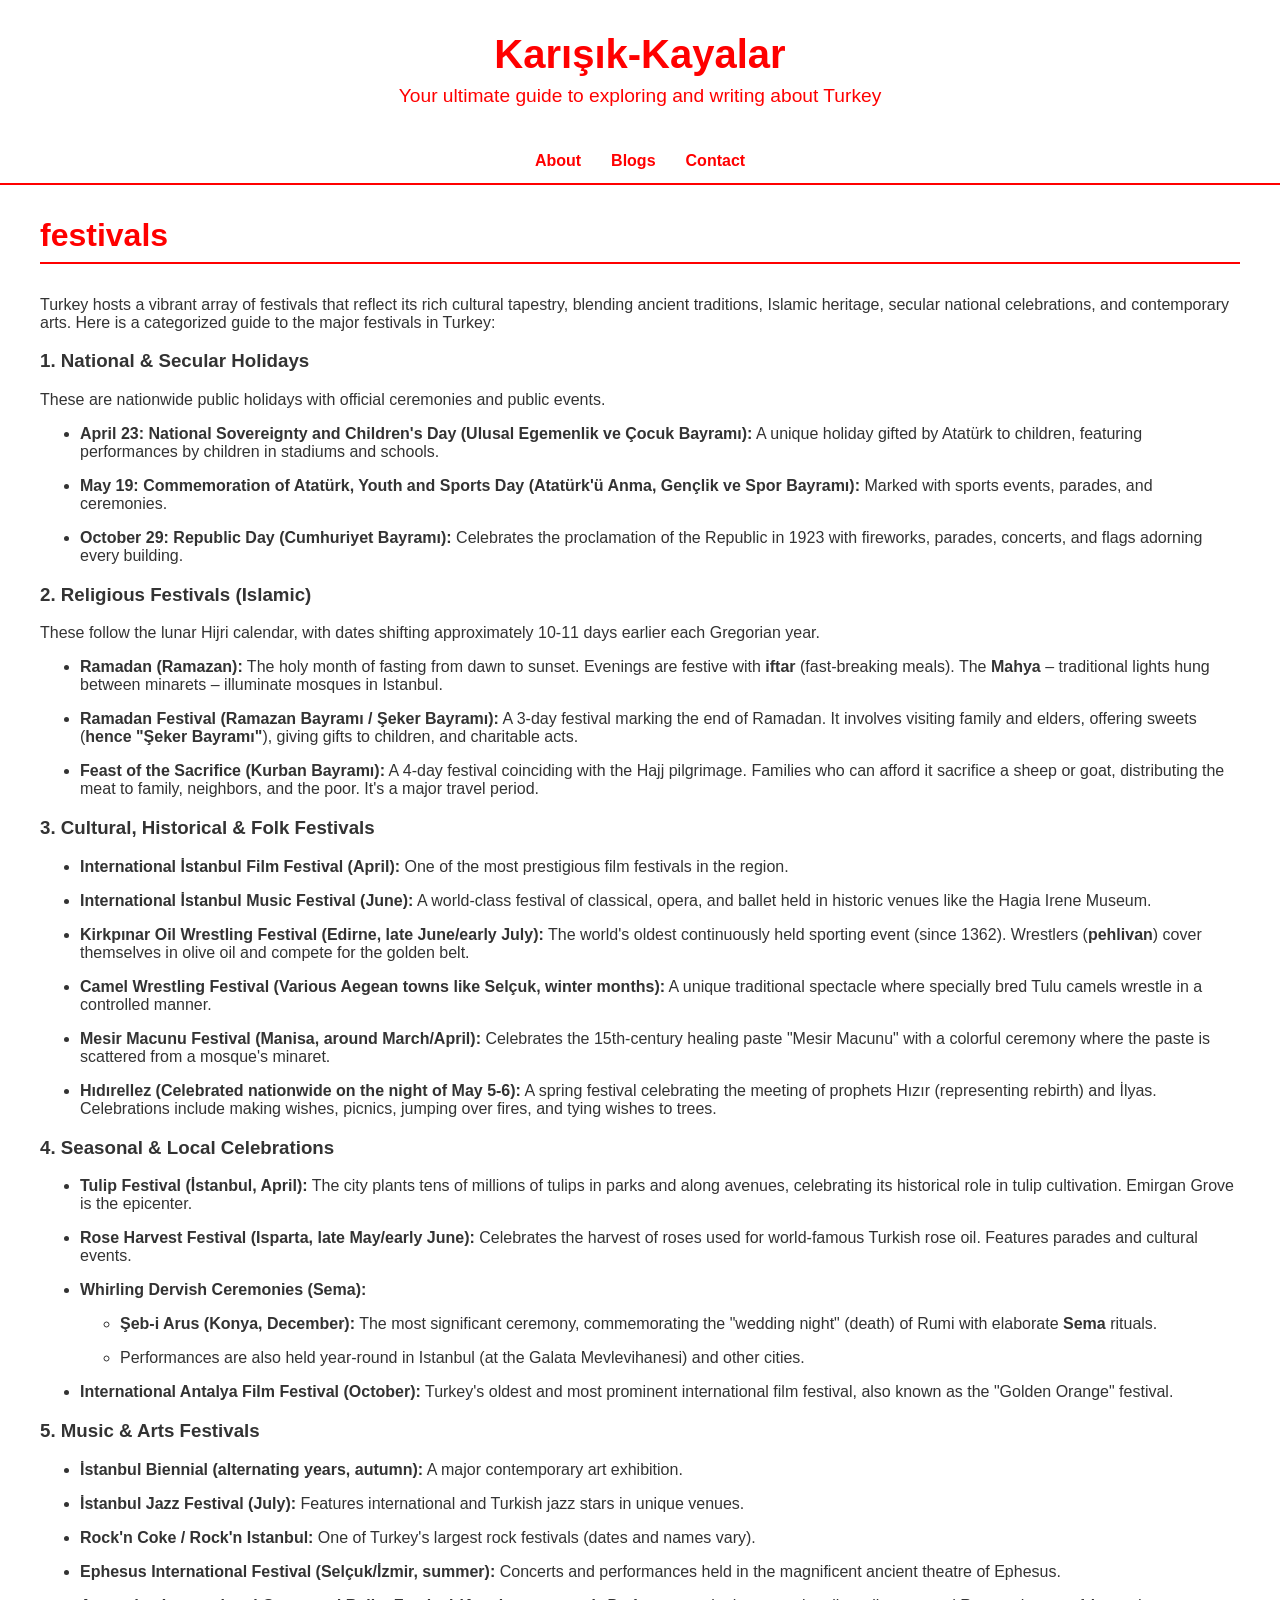
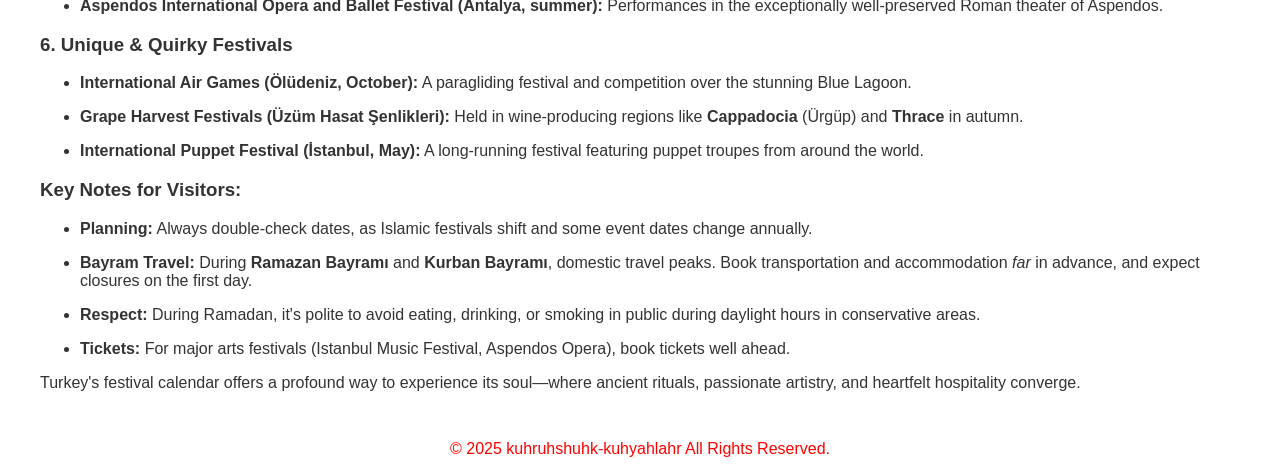
<file: Blogs/festivals.html>
<!DOCTYPE html>
<html lang="en">
<head>
    <meta charset="UTF-8">
    <meta name="viewport" content="width=device-width, initial-scale=1.0">
    <link rel="icon" type="image/png" href="../favicon.png">
    <title>Karışık-Kayalar</title>
   	<link rel="stylesheet" type="text/css" href="style.css">
</head>
<body>
    <header>
        <h1>Karışık-Kayalar</h1>
        <p>Your ultimate guide to exploring and writing about Turkey</p>
    </header>

    <nav>
        <a href="#about">About</a>
        <a href="#blogs">Blogs</a>
        <a href="#contact">Contact</a>
    </nav>

    <div class="container">
      
        <section id="blogs">
            <h2>festivals</h2>
        </section>
    </div>
	<div class="container">
<p class="ds-markdown-paragraph"><span>Turkey hosts a vibrant array of festivals that reflect its rich cultural tapestry, blending ancient traditions, Islamic heritage, secular national celebrations, and contemporary arts. Here is a categorized guide to the major festivals in Turkey:</span></p><h3><strong><span>1. National &amp; Secular Holidays</span></strong></h3><p class="ds-markdown-paragraph"><span>These are nationwide public holidays with official ceremonies and public events.</span></p><ul><li><p class="ds-markdown-paragraph"><strong><span>April 23: National Sovereignty and Children's Day (Ulusal Egemenlik ve Çocuk Bayramı):</span></strong><span> A unique holiday gifted by Atatürk to children, featuring performances by children in stadiums and schools.</span></p></li><li><p class="ds-markdown-paragraph"><strong><span>May 19: Commemoration of Atatürk, Youth and Sports Day (Atatürk'ü Anma, Gençlik ve Spor Bayramı):</span></strong><span> Marked with sports events, parades, and ceremonies.</span></p></li><li><p class="ds-markdown-paragraph"><strong><span>October 29: Republic Day (Cumhuriyet Bayramı):</span></strong><span> Celebrates the proclamation of the Republic in 1923 with fireworks, parades, concerts, and flags adorning every building.</span></p></li></ul><h3><strong><span>2. Religious Festivals (Islamic)</span></strong></h3><p class="ds-markdown-paragraph"><span>These follow the lunar Hijri calendar, with dates shifting approximately 10-11 days earlier each Gregorian year.</span></p><ul><li><p class="ds-markdown-paragraph"><strong><span>Ramadan (Ramazan):</span></strong><span> The holy month of fasting from dawn to sunset. Evenings are festive with </span><strong><span>iftar</span></strong><span> (fast-breaking meals). The </span><strong><span>Mahya</span></strong><span> – traditional lights hung between minarets – illuminate mosques in Istanbul.</span></p></li><li><p class="ds-markdown-paragraph"><strong><span>Ramadan Festival (Ramazan Bayramı / Şeker Bayramı):</span></strong><span> A 3-day festival marking the end of Ramadan. It involves visiting family and elders, offering sweets (</span><strong><span>hence "Şeker Bayramı"</span></strong><span>), giving gifts to children, and charitable acts.</span></p></li><li><p class="ds-markdown-paragraph"><strong><span>Feast of the Sacrifice (Kurban Bayramı):</span></strong><span> A 4-day festival coinciding with the Hajj pilgrimage. Families who can afford it sacrifice a sheep or goat, distributing the meat to family, neighbors, and the poor. It's a major travel period.</span></p></li></ul><h3><strong><span>3. Cultural, Historical &amp; Folk Festivals</span></strong></h3><ul><li><p class="ds-markdown-paragraph"><strong><span>International İstanbul Film Festival (April):</span></strong><span> One of the most prestigious film festivals in the region.</span></p></li><li><p class="ds-markdown-paragraph"><strong><span>International İstanbul Music Festival (June):</span></strong><span> A world-class festival of classical, opera, and ballet held in historic venues like the Hagia Irene Museum.</span></p></li><li><p class="ds-markdown-paragraph"><strong><span>Kirkpınar Oil Wrestling Festival (Edirne, late June/early July):</span></strong><span> The world's oldest continuously held sporting event (since 1362). Wrestlers (</span><strong><span>pehlivan</span></strong><span>) cover themselves in olive oil and compete for the golden belt.</span></p></li><li><p class="ds-markdown-paragraph"><strong><span>Camel Wrestling Festival (Various Aegean towns like Selçuk, winter months):</span></strong><span> A unique traditional spectacle where specially bred Tulu camels wrestle in a controlled manner.</span></p></li><li><p class="ds-markdown-paragraph"><strong><span>Mesir Macunu Festival (Manisa, around March/April):</span></strong><span> Celebrates the 15th-century healing paste "Mesir Macunu" with a colorful ceremony where the paste is scattered from a mosque's minaret.</span></p></li><li><p class="ds-markdown-paragraph"><strong><span>Hıdırellez (Celebrated nationwide on the night of May 5-6):</span></strong><span> A spring festival celebrating the meeting of prophets Hızır (representing rebirth) and İlyas. Celebrations include making wishes, picnics, jumping over fires, and tying wishes to trees.</span></p></li></ul><h3><strong><span>4. Seasonal &amp; Local Celebrations</span></strong></h3><ul><li><p class="ds-markdown-paragraph"><strong><span>Tulip Festival (İstanbul, April):</span></strong><span> The city plants tens of millions of tulips in parks and along avenues, celebrating its historical role in tulip cultivation. Emirgan Grove is the epicenter.</span></p></li><li><p class="ds-markdown-paragraph"><strong><span>Rose Harvest Festival (Isparta, late May/early June):</span></strong><span> Celebrates the harvest of roses used for world-famous Turkish rose oil. Features parades and cultural events.</span></p></li><li><p class="ds-markdown-paragraph"><strong><span>Whirling Dervish Ceremonies (Sema):</span></strong></p><ul><li><p class="ds-markdown-paragraph"><strong><span>Şeb-i Arus (Konya, December):</span></strong><span> The most significant ceremony, commemorating the "wedding night" (death) of Rumi with elaborate </span><strong><span>Sema</span></strong><span> rituals.</span></p></li><li><p class="ds-markdown-paragraph"><span>Performances are also held year-round in Istanbul (at the Galata Mevlevihanesi) and other cities.</span></p></li></ul></li><li><p class="ds-markdown-paragraph"><strong><span>International Antalya Film Festival (October):</span></strong><span> Turkey's oldest and most prominent international film festival, also known as the "Golden Orange" festival.</span></p></li></ul><h3><strong><span>5. Music &amp; Arts Festivals</span></strong></h3><ul><li><p class="ds-markdown-paragraph"><strong><span>İstanbul Biennial (alternating years, autumn):</span></strong><span> A major contemporary art exhibition.</span></p></li><li><p class="ds-markdown-paragraph"><strong><span>İstanbul Jazz Festival (July):</span></strong><span> Features international and Turkish jazz stars in unique venues.</span></p></li><li><p class="ds-markdown-paragraph"><strong><span>Rock'n Coke / Rock'n Istanbul:</span></strong><span> One of Turkey's largest rock festivals (dates and names vary).</span></p></li><li><p class="ds-markdown-paragraph"><strong><span>Ephesus International Festival (Selçuk/İzmir, summer):</span></strong><span> Concerts and performances held in the magnificent ancient theatre of Ephesus.</span></p></li><li><p class="ds-markdown-paragraph"><strong><span>Aspendos International Opera and Ballet Festival (Antalya, summer):</span></strong><span> Performances in the exceptionally well-preserved Roman theater of Aspendos.</span></p></li></ul><h3><strong><span>6. Unique &amp; Quirky Festivals</span></strong></h3><ul><li><p class="ds-markdown-paragraph"><strong><span>International Air Games (Ölüdeniz, October):</span></strong><span> A paragliding festival and competition over the stunning Blue Lagoon.</span></p></li><li><p class="ds-markdown-paragraph"><strong><span>Grape Harvest Festivals (Üzüm Hasat Şenlikleri):</span></strong><span> Held in wine-producing regions like </span><strong><span>Cappadocia</span></strong><span> (Ürgüp) and </span><strong><span>Thrace</span></strong><span> in autumn.</span></p></li><li><p class="ds-markdown-paragraph"><strong><span>International Puppet Festival (İstanbul, May):</span></strong><span> A long-running festival featuring puppet troupes from around the world.</span></p></li></ul><h3><strong><span>Key Notes for Visitors:</span></strong></h3><ul><li><p class="ds-markdown-paragraph"><strong><span>Planning:</span></strong><span> Always double-check dates, as Islamic festivals shift and some event dates change annually.</span></p></li><li><p class="ds-markdown-paragraph"><strong><span>Bayram Travel:</span></strong><span> During </span><strong><span>Ramazan Bayramı</span></strong><span> and </span><strong><span>Kurban Bayramı</span></strong><span>, domestic travel peaks. Book transportation and accommodation </span><em><span>far</span></em><span> in advance, and expect closures on the first day.</span></p></li><li><p class="ds-markdown-paragraph"><strong><span>Respect:</span></strong><span> During Ramadan, it's polite to avoid eating, drinking, or smoking in public during daylight hours in conservative areas.</span></p></li><li><p class="ds-markdown-paragraph"><strong><span>Tickets:</span></strong><span> For major arts festivals (Istanbul Music Festival, Aspendos Opera), book tickets well ahead.</span></p></li></ul><p class="ds-markdown-paragraph"><span>Turkey's festival calendar offers a profound way to experience its soul—where ancient rituals, passionate artistry, and heartfelt hospitality converge.</span></p>    </div>
	<footer>
        <p>&copy; 2025 kuhruhshuhk-kuhyahlahr All Rights Reserved.</p>
    </footer>
</body>
</html>
</file>
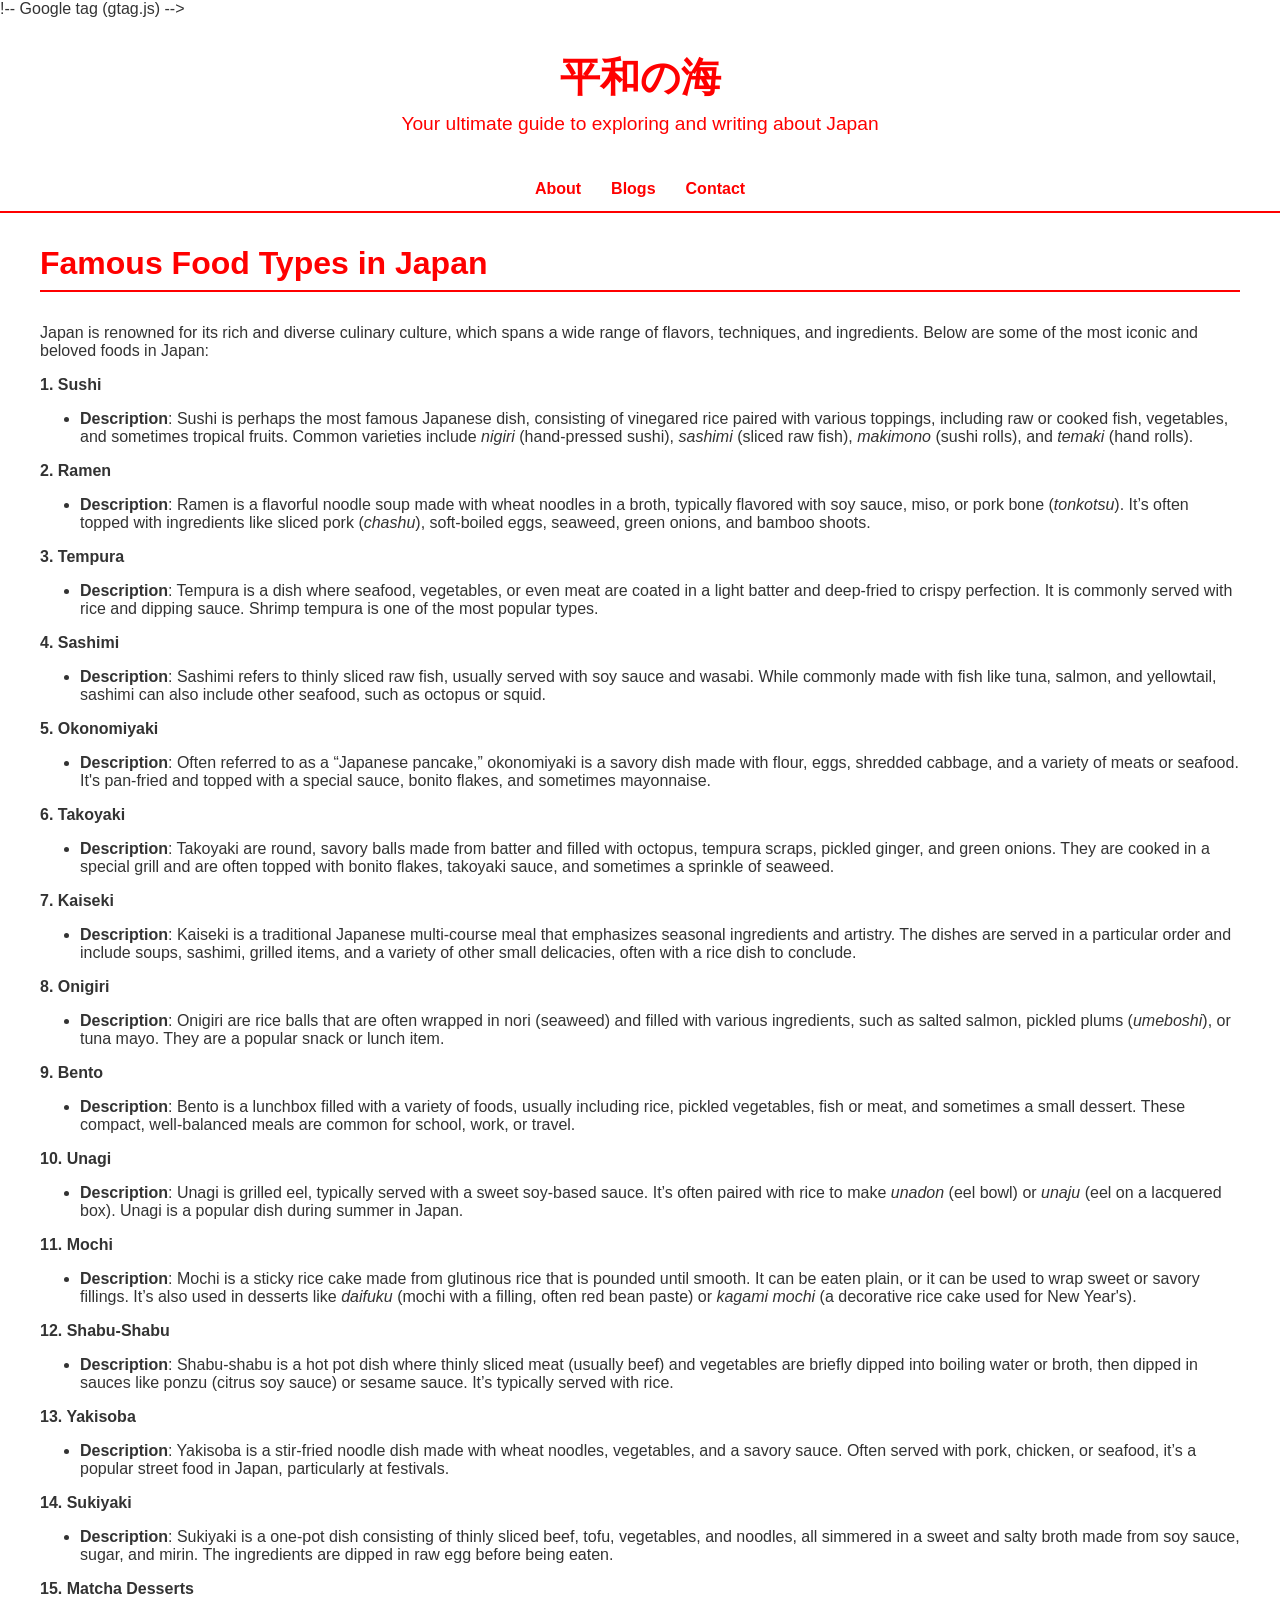
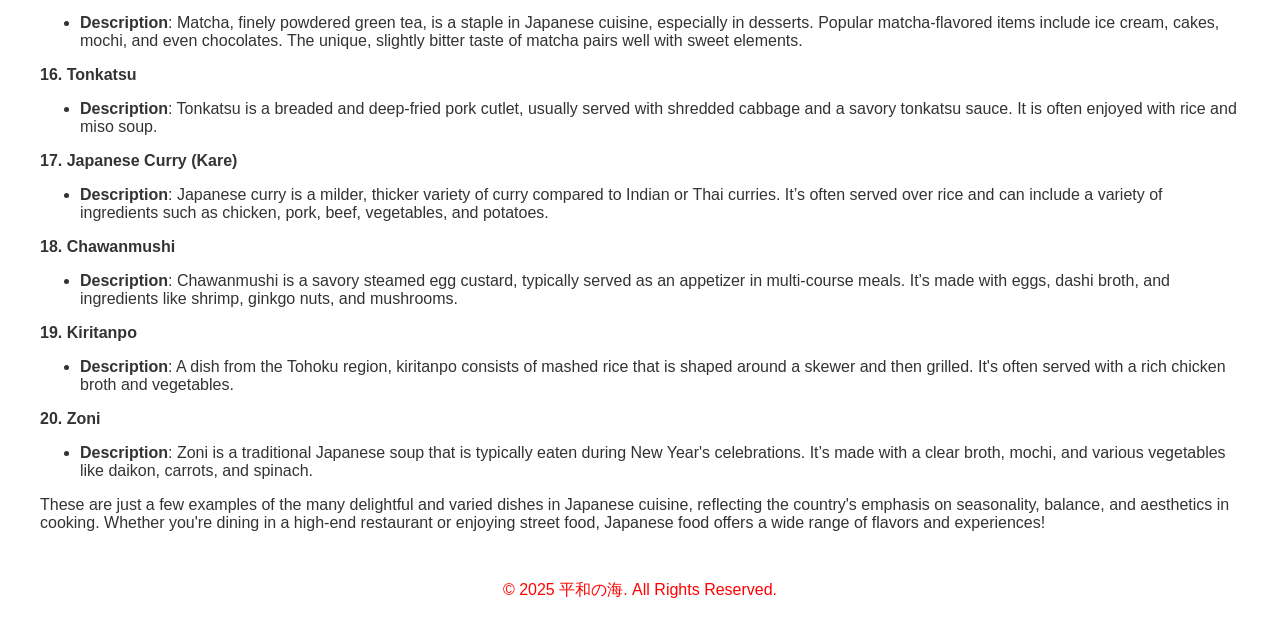
<file: Blogs/food.html>
<!DOCTYPE html>
<html lang="en">
<head>
    <meta charset="UTF-8">
    <meta name="viewport" content="width=device-width, initial-scale=1.0">
    <link rel="icon" type="image/png" href="../favicon.png">
		<link rel="stylesheet" type="text/css" href="style.css">
    <title>平和の海</title>
	!-- Google tag (gtag.js) -->
<script async src="https://www.googletagmanager.com/gtag/js?id=G-WHNS42X1Z1"></script>
<script>
  window.dataLayer = window.dataLayer || [];
  function gtag(){dataLayer.push(arguments);}
  gtag('js', new Date());

  gtag('config', 'G-WHNS42X1Z1');
</script>
    <style>
     
    </style>
</head>
<body>
    <header>
        <h1>平和の海</h1>
        <p>Your ultimate guide to exploring and writing about Japan</p>
    </header>

    <nav>
        <a href="#about">About</a>
        <a href="#blogs">Blogs</a>
        <a href="#contact">Contact</a>
    </nav>

    <div class="container">
      
        <section id="blogs">
            <h2>Famous Food Types in Japan</h2>
        </section>
    </div>
<div class="container">




<p >Japan is renowned for its rich and diverse culinary culture,
which spans a wide range of flavors, techniques, and ingredients. Below are
some of the most iconic and beloved foods in Japan:</p>

<p ><b>1. Sushi</b></p>

<ul style='margin-top:0in' type=disc>
 <li  style='1-list:l69 level1 lfo10;tab-stops:list .5in'><b>Description</b>:
     Sushi is perhaps the most famous Japanese dish, consisting of vinegared
     rice paired with various toppings, including raw or cooked fish,
     vegetables, and sometimes tropical fruits. Common varieties include <i>nigiri</i>
     (hand-pressed sushi), <i>sashimi</i> (sliced raw fish), <i>makimono</i>
     (sushi rolls), and <i>temaki</i> (hand rolls).</li>
</ul>

<p ><b>2. Ramen</b></p>

<ul style='margin-top:0in' type=disc>
 <li  style='1-list:l23 level1 lfo11;tab-stops:list .5in'><b>Description</b>:
     Ramen is a flavorful noodle soup made with wheat noodles in a broth,
     typically flavored with soy sauce, miso, or pork bone (<i>tonkotsu</i>).
     It’s often topped with ingredients like sliced pork (<i>chashu</i>),
     soft-boiled eggs, seaweed, green onions, and bamboo shoots.</li>
</ul>

<p ><b>3. Tempura</b></p>

<ul style='margin-top:0in' type=disc>
 <li  style='1-list:l128 level1 lfo12;tab-stops:list .5in'><b>Description</b>:
     Tempura is a dish where seafood, vegetables, or even meat are coated in a
     light batter and deep-fried to crispy perfection. It is commonly served with
     rice and dipping sauce. Shrimp tempura is one of the most popular types.</li>
</ul>

<p ><b>4. Sashimi</b></p>

<ul style='margin-top:0in' type=disc>
 <li  style='1-list:l51 level1 lfo13;tab-stops:list .5in'><b>Description</b>:
     Sashimi refers to thinly sliced raw fish, usually served with soy sauce
     and wasabi. While commonly made with fish like tuna, salmon, and
     yellowtail, sashimi can also include other seafood, such as octopus or
     squid.</li>
</ul>

<p ><b>5. Okonomiyaki</b></p>

<ul style='margin-top:0in' type=disc>
 <li  style='1-list:l29 level1 lfo14;tab-stops:list .5in'><b>Description</b>:
     Often referred to as a “Japanese pancake,” okonomiyaki is a savory dish
     made with flour, eggs, shredded cabbage, and a variety of meats or
     seafood. It's pan-fried and topped with a special sauce, bonito flakes,
     and sometimes mayonnaise.</li>
</ul>

<p ><b>6. Takoyaki</b></p>

<ul style='margin-top:0in' type=disc>
 <li  style='1-list:l94 level1 lfo15;tab-stops:list .5in'><b>Description</b>:
     Takoyaki are round, savory balls made from batter and filled with octopus,
     tempura scraps, pickled ginger, and green onions. They are cooked in a
     special grill and are often topped with bonito flakes, <span>takoyaki</span>
     sauce, and sometimes a sprinkle of seaweed.</li>
</ul>

<p ><b>7. Kaiseki</b></p>

<ul style='margin-top:0in' type=disc>
 <li  style='1-list:l40 level1 lfo16;tab-stops:list .5in'><b>Description</b>:
     Kaiseki is a traditional Japanese multi-course meal that emphasizes
     seasonal ingredients and artistry. The dishes are served in a particular
     order and include soups, sashimi, grilled items, and a variety of other
     small delicacies, often with a rice dish to conclude.</li>
</ul>

<p ><b>8. Onigiri</b></p>

<ul style='margin-top:0in' type=disc>
 <li  style='1-list:l93 level1 lfo17;tab-stops:list .5in'><b>Description</b>:
     Onigiri are rice balls that are often wrapped in nori (seaweed) and filled
     with various ingredients, such as salted salmon, pickled plums (<i>umeboshi</i>),
     or tuna mayo. They are a popular snack or lunch item.</li>
</ul>

<p ><b>9. Bento</b></p>

<ul style='margin-top:0in' type=disc>
 <li  style='1-list:l6 level1 lfo18;tab-stops:list .5in'><b>Description</b>:
     Bento is a lunchbox filled with a variety of foods, usually including
     rice, pickled vegetables, fish or meat, and sometimes a small dessert.
     These compact, well-balanced meals are common for school, work, or travel.</li>
</ul>

<p ><b>10. Unagi</b></p>

<ul style='margin-top:0in' type=disc>
 <li  style='1-list:l47 level1 lfo19;tab-stops:list .5in'><b>Description</b>:
     Unagi is grilled eel, typically served with a sweet soy-based sauce. It’s
     often paired with rice to make <i>unadon</i> (eel bowl) or <span
    ><i>unaju</i></span> (eel on a lacquered box). Unagi is a
     popular dish during summer in Japan.</li>
</ul>

<p ><b>11. Mochi</b></p>

<ul style='margin-top:0in' type=disc>
 <li  style='1-list:l7 level1 lfo20;tab-stops:list .5in'><b>Description</b>:
     Mochi is a sticky rice cake made from glutinous rice that is pounded until
     smooth. It can be eaten plain, or it can be used to wrap sweet or savory
     fillings. It’s also used in desserts like <span><i>daifuku</i></span>
     (mochi with a filling, often red bean paste) or <span><i>kagami</i></span><i>
     mochi</i> (a decorative rice cake used for New Year's).</li>
</ul>

<p ><b>12. Shabu-Shabu</b></p>

<ul style='margin-top:0in' type=disc>
 <li  style='1-list:l32 level1 lfo21;tab-stops:list .5in'><b>Description</b>:
     Shabu-shabu is a hot pot dish where thinly sliced meat (usually beef) and
     vegetables are briefly dipped into boiling water or broth, then dipped in
     sauces like ponzu (citrus soy sauce) or sesame sauce. It’s typically
     served with rice.</li>
</ul>

<p ><b>13. Yakisoba</b></p>

<ul style='margin-top:0in' type=disc>
 <li  style='1-list:l74 level1 lfo22;tab-stops:list .5in'><b>Description</b>:
     Yakisoba is a stir-fried noodle dish made with wheat noodles, vegetables,
     and a savory sauce. Often served with pork, chicken, or seafood, it’s a
     popular street food in Japan, particularly at festivals.</li>
</ul>

<p ><b>14. Sukiyaki</b></p>

<ul style='margin-top:0in' type=disc>
 <li  style='1-list:l120 level1 lfo23;tab-stops:list .5in'><b>Description</b>:
     Sukiyaki is a one-pot dish consisting of thinly sliced beef, tofu,
     vegetables, and noodles, all simmered in a sweet and salty broth made from
     soy sauce, sugar, and mirin. The ingredients are dipped in raw egg before
     being eaten.</li>
</ul>

<p ><b>15. Matcha Desserts</b></p>

<ul style='margin-top:0in' type=disc>
 <li  style='1-list:l9 level1 lfo24;tab-stops:list .5in'><b>Description</b>:
     Matcha, finely powdered green tea, is a staple in Japanese cuisine,
     especially in desserts. Popular matcha-flavored items include ice cream,
     cakes, mochi, and even chocolates. The unique, slightly bitter taste of
     matcha pairs well with sweet elements.</li>
</ul>

<p ><b>16. Tonkatsu</b></p>

<ul style='margin-top:0in' type=disc>
 <li  style='1-list:l108 level1 lfo25;tab-stops:list .5in'><b>Description</b>:
     Tonkatsu is a breaded and deep-fried pork cutlet, usually served with
     shredded cabbage and a savory tonkatsu sauce. It is often enjoyed with
     rice and miso soup.</li>
</ul>

<p ><b>17. Japanese Curry (Kare)</b></p>

<ul style='margin-top:0in' type=disc>
 <li  style='1-list:l125 level1 lfo26;tab-stops:list .5in'><b>Description</b>:
     Japanese curry is a milder, thicker variety of curry compared to Indian or
     Thai curries. It’s often served over rice and can include a variety of
     ingredients such as chicken, pork, beef, vegetables, and potatoes.</li>
</ul>

<p ><b>18. <span>Chawanmushi</span></b></p>

<ul style='margin-top:0in' type=disc>
 <li  style='1-list:l70 level1 lfo27;tab-stops:list .5in'><b>Description</b>:
     <span>Chawanmushi</span> is a savory steamed egg custard,
     typically served as an appetizer in multi-course meals. It’s made with
     eggs, dashi broth, and ingredients like shrimp, ginkgo nuts, and
     mushrooms.</li>
</ul>

<p ><b>19. <span>Kiritanpo</span></b></p>

<ul style='margin-top:0in' type=disc>
 <li  style='1-list:l107 level1 lfo28;tab-stops:list .5in'><b>Description</b>:
     A dish from the Tohoku region, <span>kiritanpo</span>
     consists of mashed rice that is shaped around a skewer and then grilled.
     It's often served with a rich chicken broth and vegetables.</li>
</ul>

<p ><b>20. <span>Zoni</span></b></p>

<ul style='margin-top:0in' type=disc>
 <li  style='1-list:l12 level1 lfo29;tab-stops:list .5in'><b>Description</b>:
     <span>Zoni</span> is a traditional Japanese soup that is
     typically eaten during New Year's celebrations. It’s made with a clear
     broth, mochi, and various vegetables like daikon, carrots, and spinach.</li>
</ul>

<p >These are just a few examples of the many delightful and
varied dishes in Japanese cuisine, reflecting the country's emphasis on
seasonality, balance, and aesthetics in cooking. Whether you're dining in a
high-end restaurant or enjoying street food, Japanese food offers a wide range
of flavors and experiences!</p>


</div>
    <footer>
        <p>&copy; 2025 平和の海. All Rights Reserved.</p>
    </footer>
</body>
</html>
</file>
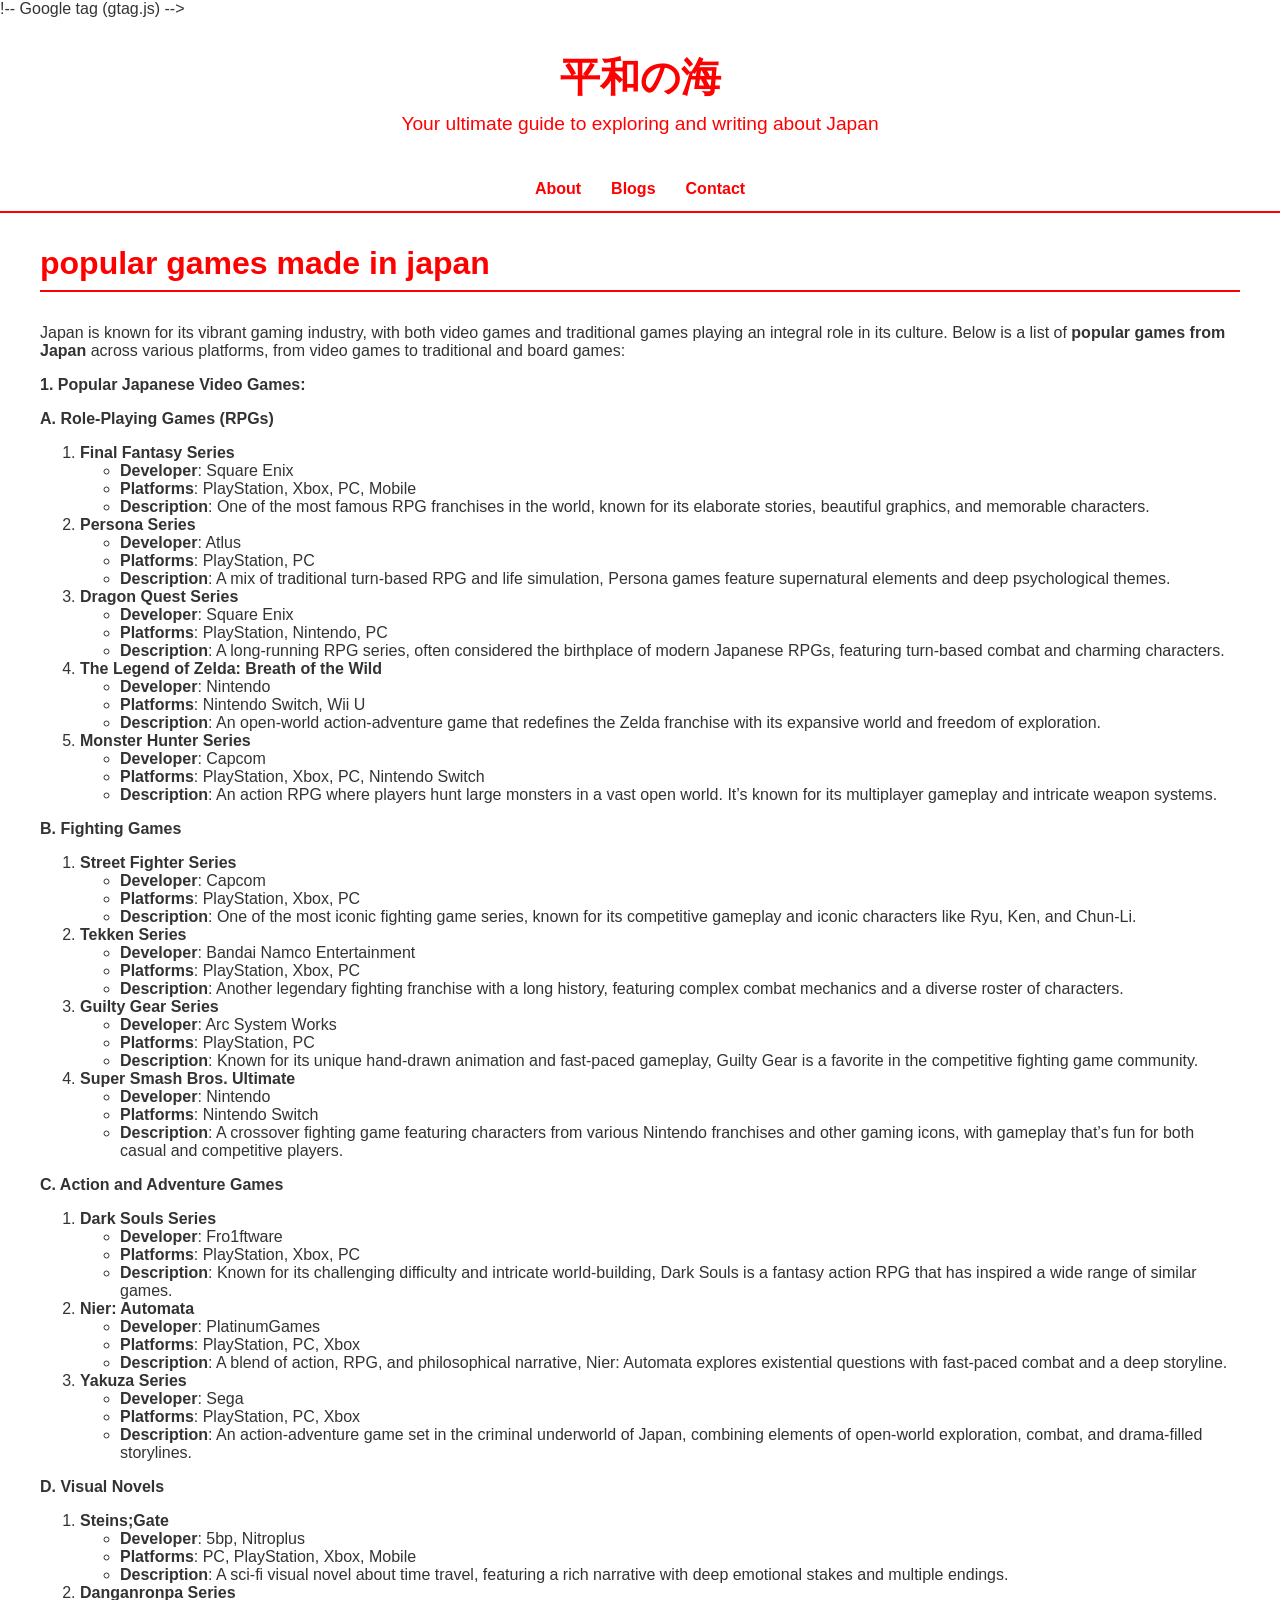
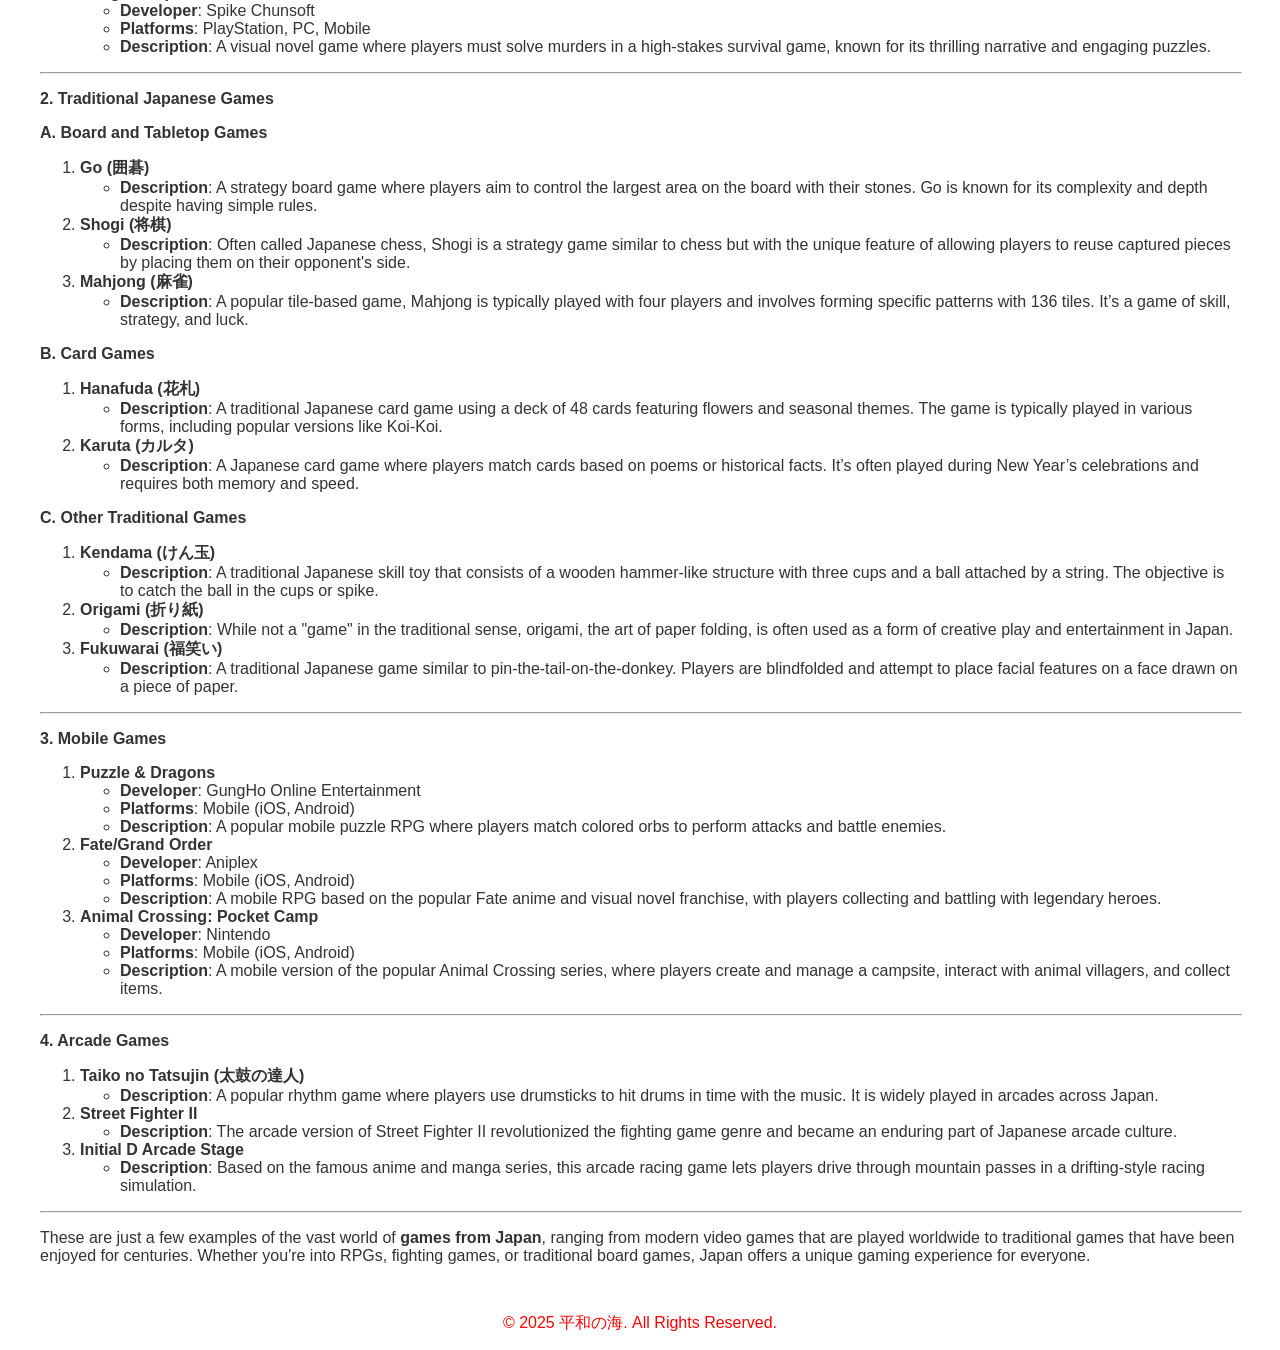
<file: Blogs/games-made-in-japan.html>
<!DOCTYPE html>
<html lang="en">
<head>
    <meta charset="UTF-8">
    <meta name="viewport" content="width=device-width, initial-scale=1.0">
    <link rel="icon" type="image/png" href="../favicon.png">
    <title>平和の海</title>
    	<link rel="stylesheet" type="text/css" href="style.css">
	!-- Google tag (gtag.js) -->
<script async src="https://www.googletagmanager.com/gtag/js?id=G-WHNS42X1Z1"></script>
<script>
  window.dataLayer = window.dataLayer || [];
  function gtag(){dataLayer.push(arguments);}
  gtag('js', new Date());

  gtag('config', 'G-WHNS42X1Z1');
</script>
</head>
<body>
    <header>
        <h1>平和の海</h1>
        <p>Your ultimate guide to exploring and writing about Japan</p>
    </header>

    <nav>
        <a href="#about">About</a>
        <a href="#blogs">Blogs</a>
        <a href="#contact">Contact</a>
    </nav>

    <div class="container">
      
        <section id="blogs">
            <h2>popular games made in japan</h2>
        </section>
    </div>
	<div class="container">
	
<p >Japan is known for its vibrant gaming industry, with both
video games and traditional games playing an integral role in its culture.
Below is a list of <b>popular games from Japan</b> across various platforms,
from video games to traditional and board games:</p>

<p ><b>1. Popular Japanese Video Games:</b></p>

<p ><b>A. Role-Playing Games (RPGs)</b></p>

<ol style='margin-top:0in' start=1 type=1>
 <li  style='1-list:l87 level1 lfo122;tab-stops:list .5in'><b>Final
     Fantasy Series</b></li>
 <ul style='margin-top:0in' type=circle>
  <li  style='1-list:l87 level2 lfo122;tab-stops:list 1.0in'><b>Developer</b>:
      Square Enix</li>
  <li  style='1-list:l87 level2 lfo122;tab-stops:list 1.0in'><b>Platforms</b>:
      PlayStation, Xbox, PC, Mobile</li>
  <li  style='1-list:l87 level2 lfo122;tab-stops:list 1.0in'><b>Description</b>:
      One of the most famous RPG franchises in the world, known for its
      elaborate stories, beautiful graphics, and memorable characters.</li>
 </ul>
 <li  style='1-list:l87 level1 lfo122;tab-stops:list .5in'><b>Persona
     Series</b></li>
 <ul style='margin-top:0in' type=circle>
  <li  style='1-list:l87 level2 lfo122;tab-stops:list 1.0in'><b>Developer</b>:
      <span>Atlus</span></li>
  <li  style='1-list:l87 level2 lfo122;tab-stops:list 1.0in'><b>Platforms</b>:
      PlayStation, PC</li>
  <li  style='1-list:l87 level2 lfo122;tab-stops:list 1.0in'><b>Description</b>:
      A mix of traditional turn-based RPG and life simulation, Persona games
      feature supernatural elements and deep psychological themes.</li>
 </ul>
 <li  style='1-list:l87 level1 lfo122;tab-stops:list .5in'><b>Dragon
     Quest Series</b></li>
 <ul style='margin-top:0in' type=circle>
  <li  style='1-list:l87 level2 lfo122;tab-stops:list 1.0in'><b>Developer</b>:
      Square Enix</li>
  <li  style='1-list:l87 level2 lfo122;tab-stops:list 1.0in'><b>Platforms</b>:
      PlayStation, Nintendo, PC</li>
  <li  style='1-list:l87 level2 lfo122;tab-stops:list 1.0in'><b>Description</b>:
      A long-running RPG series, often considered the birthplace of modern
      Japanese RPGs, featuring turn-based combat and charming characters.</li>
 </ul>
 <li  style='1-list:l87 level1 lfo122;tab-stops:list .5in'><b>The
     Legend of Zelda: Breath of the Wild</b></li>
 <ul style='margin-top:0in' type=circle>
  <li  style='1-list:l87 level2 lfo122;tab-stops:list 1.0in'><b>Developer</b>:
      Nintendo</li>
  <li  style='1-list:l87 level2 lfo122;tab-stops:list 1.0in'><b>Platforms</b>:
      Nintendo Switch, Wii U</li>
  <li  style='1-list:l87 level2 lfo122;tab-stops:list 1.0in'><b>Description</b>:
      An open-world action-adventure game that redefines the Zelda franchise
      with its expansive world and freedom of exploration.</li>
 </ul>
 <li  style='1-list:l87 level1 lfo122;tab-stops:list .5in'><b>Monster
     Hunter Series</b></li>
 <ul style='margin-top:0in' type=circle>
  <li  style='1-list:l87 level2 lfo122;tab-stops:list 1.0in'><b>Developer</b>:
      Capcom</li>
  <li  style='1-list:l87 level2 lfo122;tab-stops:list 1.0in'><b>Platforms</b>:
      PlayStation, Xbox, PC, Nintendo Switch</li>
  <li  style='1-list:l87 level2 lfo122;tab-stops:list 1.0in'><b>Description</b>:
      An action RPG where players hunt large monsters in a vast open world.
      It’s known for its multiplayer gameplay and intricate weapon systems.</li>
 </ul>
</ol>

<p ><b>B. Fighting Games</b></p>

<ol style='margin-top:0in' start=1 type=1>
 <li  style='1-list:l19 level1 lfo123;tab-stops:list .5in'><b>Street
     Fighter Series</b></li>
 <ul style='margin-top:0in' type=circle>
  <li  style='1-list:l19 level2 lfo123;tab-stops:list 1.0in'><b>Developer</b>:
      Capcom</li>
  <li  style='1-list:l19 level2 lfo123;tab-stops:list 1.0in'><b>Platforms</b>:
      PlayStation, Xbox, PC</li>
  <li  style='1-list:l19 level2 lfo123;tab-stops:list 1.0in'><b>Description</b>:
      One of the most iconic fighting game series, known for its competitive
      gameplay and iconic characters like Ryu, Ken, and Chun-Li.</li>
 </ul>
 <li  style='1-list:l19 level1 lfo123;tab-stops:list .5in'><b>Tekken
     Series</b></li>
 <ul style='margin-top:0in' type=circle>
  <li  style='1-list:l19 level2 lfo123;tab-stops:list 1.0in'><b>Developer</b>:
      Bandai Namco Entertainment</li>
  <li  style='1-list:l19 level2 lfo123;tab-stops:list 1.0in'><b>Platforms</b>:
      PlayStation, Xbox, PC</li>
  <li  style='1-list:l19 level2 lfo123;tab-stops:list 1.0in'><b>Description</b>:
      Another legendary fighting franchise with a long history, featuring
      complex combat mechanics and a diverse roster of characters.</li>
 </ul>
 <li  style='1-list:l19 level1 lfo123;tab-stops:list .5in'><b>Guilty
     Gear Series</b></li>
 <ul style='margin-top:0in' type=circle>
  <li  style='1-list:l19 level2 lfo123;tab-stops:list 1.0in'><b>Developer</b>:
      Arc System Works</li>
  <li  style='1-list:l19 level2 lfo123;tab-stops:list 1.0in'><b>Platforms</b>:
      PlayStation, PC</li>
  <li  style='1-list:l19 level2 lfo123;tab-stops:list 1.0in'><b>Description</b>:
      Known for its unique hand-drawn animation and fast-paced gameplay, Guilty
      Gear is a favorite in the competitive fighting game community.</li>
 </ul>
 <li  style='1-list:l19 level1 lfo123;tab-stops:list .5in'><b>Super
     Smash Bros. Ultimate</b></li>
 <ul style='margin-top:0in' type=circle>
  <li  style='1-list:l19 level2 lfo123;tab-stops:list 1.0in'><b>Developer</b>:
      Nintendo</li>
  <li  style='1-list:l19 level2 lfo123;tab-stops:list 1.0in'><b>Platforms</b>:
      Nintendo Switch</li>
  <li  style='1-list:l19 level2 lfo123;tab-stops:list 1.0in'><b>Description</b>:
      A crossover fighting game featuring characters from various Nintendo
      franchises and other gaming icons, with gameplay that’s fun for both
      casual and competitive players.</li>
 </ul>
</ol>

<p ><b>C. Action and Adventure Games</b></p>

<ol style='margin-top:0in' start=1 type=1>
 <li  style='1-list:l116 level1 lfo124;tab-stops:list .5in'><b>Dark
     Souls Series</b></li>
 <ul style='margin-top:0in' type=circle>
  <li  style='1-list:l116 level2 lfo124;tab-stops:list 1.0in'><b>Developer</b>:
      Fro1ftware</li>
  <li  style='1-list:l116 level2 lfo124;tab-stops:list 1.0in'><b>Platforms</b>:
      PlayStation, Xbox, PC</li>
  <li  style='1-list:l116 level2 lfo124;tab-stops:list 1.0in'><b>Description</b>:
      Known for its challenging difficulty and intricate world-building, Dark
      Souls is a fantasy action RPG that has inspired a wide range of similar
      games.</li>
 </ul>
 <li  style='1-list:l116 level1 lfo124;tab-stops:list .5in'><b>Nier:
     Automata</b></li>
 <ul style='margin-top:0in' type=circle>
  <li  style='1-list:l116 level2 lfo124;tab-stops:list 1.0in'><b>Developer</b>:
      <span>PlatinumGames</span></li>
  <li  style='1-list:l116 level2 lfo124;tab-stops:list 1.0in'><b>Platforms</b>:
      PlayStation, PC, Xbox</li>
  <li  style='1-list:l116 level2 lfo124;tab-stops:list 1.0in'><b>Description</b>:
      A blend of action, RPG, and philosophical narrative, Nier: Automata
      explores existential questions with fast-paced combat and a deep
      storyline.</li>
 </ul>
 <li  style='1-list:l116 level1 lfo124;tab-stops:list .5in'><b>Yakuza
     Series</b></li>
 <ul style='margin-top:0in' type=circle>
  <li  style='1-list:l116 level2 lfo124;tab-stops:list 1.0in'><b>Developer</b>:
      Sega</li>
  <li  style='1-list:l116 level2 lfo124;tab-stops:list 1.0in'><b>Platforms</b>:
      PlayStation, PC, Xbox</li>
  <li  style='1-list:l116 level2 lfo124;tab-stops:list 1.0in'><b>Description</b>:
      An action-adventure game set in the criminal underworld of Japan,
      combining elements of open-world exploration, combat, and drama-filled
      storylines.</li>
 </ul>
</ol>

<p ><b>D. Visual Novels</b></p>

<ol style='margin-top:0in' start=1 type=1>
 <li  style='1-list:l2 level1 lfo125;tab-stops:list .5in'><span
    ><span class=GramE><b>Steins;Gate</b></span></span></li>
 <ul style='margin-top:0in' type=circle>
  <li  style='1-list:l2 level2 lfo125;tab-stops:list 1.0in'><b>Developer</b>:
      5bp, <span>Nitroplus</span></li>
  <li  style='1-list:l2 level2 lfo125;tab-stops:list 1.0in'><b>Platforms</b>:
      PC, PlayStation, Xbox, Mobile</li>
  <li  style='1-list:l2 level2 lfo125;tab-stops:list 1.0in'><b>Description</b>:
      A sci-fi visual novel about time travel, featuring a rich narrative with
      deep emotional stakes and multiple endings.</li>
 </ul>
 <li  style='1-list:l2 level1 lfo125;tab-stops:list .5in'><span
    ><b>Danganronpa</b></span><b> Series</b></li>
 <ul style='margin-top:0in' type=circle>
  <li  style='1-list:l2 level2 lfo125;tab-stops:list 1.0in'><b>Developer</b>:
      Spike <span>Chunsoft</span></li>
  <li  style='1-list:l2 level2 lfo125;tab-stops:list 1.0in'><b>Platforms</b>:
      PlayStation, PC, Mobile</li>
  <li  style='1-list:l2 level2 lfo125;tab-stops:list 1.0in'><b>Description</b>:
      A visual novel game where players must solve murders in a high-stakes
      survival game, known for its thrilling narrative and engaging puzzles.</li>
 </ul>
</ol>

<div  align=center style='text-align:center'>

<hr size=2 width="100%" align=center>

</div>

<p ><b>2. Traditional Japanese Games</b></p>

<p ><b>A. Board and Tabletop Games</b></p>

<ol style='margin-top:0in' start=1 type=1>
 <li  style='1-list:l25 level1 lfo126;tab-stops:list .5in'><b>Go
     (</b><span><b><span style='font-family:"MS Gothic";
     1-bidi-font-family:"MS Gothic"'>&#22258;&#30849;</span></b></span><b>)</b></li>
 <ul style='margin-top:0in' type=circle>
  <li  style='1-list:l25 level2 lfo126;tab-stops:list 1.0in'><b>Description</b>:
      A strategy board game where players aim to control the largest area on
      the board with their stones. Go is known for its complexity and depth
      despite having simple rules.</li>
 </ul>
 <li  style='1-list:l25 level1 lfo126;tab-stops:list .5in'><b>Shogi
     (</b><span><b><span style='font-family:"MS Gothic";
     1-bidi-font-family:"MS Gothic"'>&#23558;&#26827;</span></b></span><b>)</b></li>
 <ul style='margin-top:0in' type=circle>
  <li  style='1-list:l25 level2 lfo126;tab-stops:list 1.0in'><b>Description</b>:
      Often called Japanese chess, Shogi is a strategy game <span class=GramE>similar
      to</span> chess but with the unique feature of allowing players to reuse
      captured pieces by placing them on their opponent's side.</li>
 </ul>
 <li  style='1-list:l25 level1 lfo126;tab-stops:list .5in'><b>Mahjong
     (</b><span><b><span style='font-family:"MS Gothic";
     1-bidi-font-family:"MS Gothic"'>&#40635;&#38592;</span></b></span><b>)</b></li>
 <ul style='margin-top:0in' type=circle>
  <li  style='1-list:l25 level2 lfo126;tab-stops:list 1.0in'><b>Description</b>:
      A popular tile-based game, Mahjong is typically played with four players
      and involves forming specific patterns with 136 tiles. It’s a game of
      skill, strategy, and luck.</li>
 </ul>
</ol>

<p ><b>B. Card Games</b></p>

<ol style='margin-top:0in' start=1 type=1>
 <li  style='1-list:l106 level1 lfo127;tab-stops:list .5in'><b>Hanafuda
     (</b><span><b><span style='font-family:"MS Gothic";
     1-bidi-font-family:"MS Gothic"'>&#33457;&#26413;</span></b></span><b>)</b></li>
 <ul style='margin-top:0in' type=circle>
  <li  style='1-list:l106 level2 lfo127;tab-stops:list 1.0in'><b>Description</b>:
      A traditional Japanese card game using a deck of 48 cards featuring
      flowers and seasonal themes. The game is typically played in various
      forms, including popular versions like Koi-Koi.</li>
 </ul>
 <li  style='1-list:l106 level1 lfo127;tab-stops:list .5in'><span
    ><b>Karuta</b></span><b> (</b><span><b><span
     style='font-family:"MS Gothic";1-bidi-font-family:"MS Gothic"'>&#12459;&#12523;&#12479;</span></b></span><b>)</b></li>
 <ul style='margin-top:0in' type=circle>
  <li  style='1-list:l106 level2 lfo127;tab-stops:list 1.0in'><b>Description</b>:
      A Japanese card game where players match cards based on poems or
      historical facts. It’s often played during New Year’s celebrations and
      requires both memory and speed.</li>
 </ul>
</ol>

<p ><b>C. Other Traditional Games</b></p>

<ol style='margin-top:0in' start=1 type=1>
 <li  style='1-list:l92 level1 lfo128;tab-stops:list .5in'><b>Kendama
     (</b><span><b><span style='font-family:"MS Gothic";
     1-bidi-font-family:"MS Gothic"'>&#12369;&#12435;&#29577;</span></b></span><b>)</b></li>
 <ul style='margin-top:0in' type=circle>
  <li  style='1-list:l92 level2 lfo128;tab-stops:list 1.0in'><b>Description</b>:
      A traditional Japanese skill toy that consists of a wooden hammer-like
      structure with three cups and a ball attached by a string. The objective
      is to catch the ball in the cups or spike.</li>
 </ul>
 <li  style='1-list:l92 level1 lfo128;tab-stops:list .5in'><b>Origami
     (</b><span><b><span style='font-family:"MS Gothic";
     1-bidi-font-family:"MS Gothic"'>&#25240;&#12426;&#32025;</span></b></span><b>)</b></li>
 <ul style='margin-top:0in' type=circle>
  <li  style='1-list:l92 level2 lfo128;tab-stops:list 1.0in'><b>Description</b>:
      While not a &quot;game&quot; in the traditional sense, origami, the art
      of paper folding, is often used as a form of creative play and
      entertainment in Japan.</li>
 </ul>
 <li  style='1-list:l92 level1 lfo128;tab-stops:list .5in'><span
    ><b>Fukuwarai</b></span><b> (</b><span><b><span
     style='font-family:"MS Gothic";1-bidi-font-family:"MS Gothic"'>&#31119;&#31505;&#12356;</span></b></span><b>)</b></li>
 <ul style='margin-top:0in' type=circle>
  <li  style='1-list:l92 level2 lfo128;tab-stops:list 1.0in'><b>Description</b>:
      A traditional Japanese game <span class=GramE>similar to</span>
      pin-the-tail-on-the-donkey. Players are blindfolded and attempt to place
      facial features on a face drawn on a piece of paper.</li>
 </ul>
</ol>

<div  align=center style='text-align:center'>

<hr size=2 width="100%" align=center>

</div>

<p ><b>3. Mobile Games</b></p>

<ol style='margin-top:0in' start=1 type=1>
 <li  style='1-list:l33 level1 lfo129;tab-stops:list .5in'><b>Puzzle
     &amp; Dragons</b></li>
 <ul style='margin-top:0in' type=circle>
  <li  style='1-list:l33 level2 lfo129;tab-stops:list 1.0in'><b>Developer</b>:
      <span>GungHo</span> Online Entertainment</li>
  <li  style='1-list:l33 level2 lfo129;tab-stops:list 1.0in'><b>Platforms</b>:
      Mobile (iOS, Android)</li>
  <li  style='1-list:l33 level2 lfo129;tab-stops:list 1.0in'><b>Description</b>:
      A popular mobile puzzle RPG where players match colored orbs to perform
      attacks and battle enemies.</li>
 </ul>
 <li  style='1-list:l33 level1 lfo129;tab-stops:list .5in'><b>Fate/Grand
     Order</b></li>
 <ul style='margin-top:0in' type=circle>
  <li  style='1-list:l33 level2 lfo129;tab-stops:list 1.0in'><b>Developer</b>:
      <span>Aniplex</span></li>
  <li  style='1-list:l33 level2 lfo129;tab-stops:list 1.0in'><b>Platforms</b>:
      Mobile (iOS, Android)</li>
  <li  style='1-list:l33 level2 lfo129;tab-stops:list 1.0in'><b>Description</b>:
      A mobile RPG based on the popular Fate anime and visual novel franchise,
      with players collecting and battling with legendary heroes.</li>
 </ul>
 <li  style='1-list:l33 level1 lfo129;tab-stops:list .5in'><b>Animal
     Crossing: Pocket Camp</b></li>
 <ul style='margin-top:0in' type=circle>
  <li  style='1-list:l33 level2 lfo129;tab-stops:list 1.0in'><b>Developer</b>:
      Nintendo</li>
  <li  style='1-list:l33 level2 lfo129;tab-stops:list 1.0in'><b>Platforms</b>:
      Mobile (iOS, Android)</li>
  <li  style='1-list:l33 level2 lfo129;tab-stops:list 1.0in'><b>Description</b>:
      A mobile version of the popular Animal Crossing series, where players
      create and manage a campsite, interact with animal villagers, and collect
      items.</li>
 </ul>
</ol>

<div  align=center style='text-align:center'>

<hr size=2 width="100%" align=center>

</div>

<p ><b>4. Arcade Games</b></p>

<ol style='margin-top:0in' start=1 type=1>
 <li  style='1-list:l18 level1 lfo130;tab-stops:list .5in'><b>Taiko
     no <span>Tatsujin</span> (</b><span><b><span
     style='font-family:"MS Gothic";1-bidi-font-family:"MS Gothic"'>&#22826;&#40723;&#12398;&#36948;&#20154;</span></b></span><b>)</b></li>
 <ul style='margin-top:0in' type=circle>
  <li  style='1-list:l18 level2 lfo130;tab-stops:list 1.0in'><b>Description</b>:
      A popular rhythm game where players use drumsticks to hit drums in time
      with the music. It is widely played in arcades across Japan.</li>
 </ul>
 <li  style='1-list:l18 level1 lfo130;tab-stops:list .5in'><b>Street
     Fighter II</b></li>
 <ul style='margin-top:0in' type=circle>
  <li  style='1-list:l18 level2 lfo130;tab-stops:list 1.0in'><b>Description</b>:
      The arcade version of Street Fighter II revolutionized the fighting game
      genre and became an enduring part of Japanese arcade culture.</li>
 </ul>
 <li  style='1-list:l18 level1 lfo130;tab-stops:list .5in'><b>Initial
     D Arcade Stage</b></li>
 <ul style='margin-top:0in' type=circle>
  <li  style='1-list:l18 level2 lfo130;tab-stops:list 1.0in'><b>Description</b>:
      Based on the famous anime and manga series, this arcade racing game lets
      players drive through mountain passes in a drifting-style racing
      simulation.</li>
 </ul>
</ol>

<div  align=center style='text-align:center'>

<hr size=2 width="100%" align=center>

</div>

<p >These are just a few examples of the vast world of <b>games
from Japan</b>, ranging from modern video games that are played worldwide to
traditional games that have been enjoyed for centuries. Whether you're into
RPGs, fighting games, or traditional board games, Japan offers a unique gaming
experience for everyone.</p>
	</div>

    <footer>
        <p>&copy; 2025 平和の海. All Rights Reserved.</p>
    </footer>
</body>
</html>
</file>
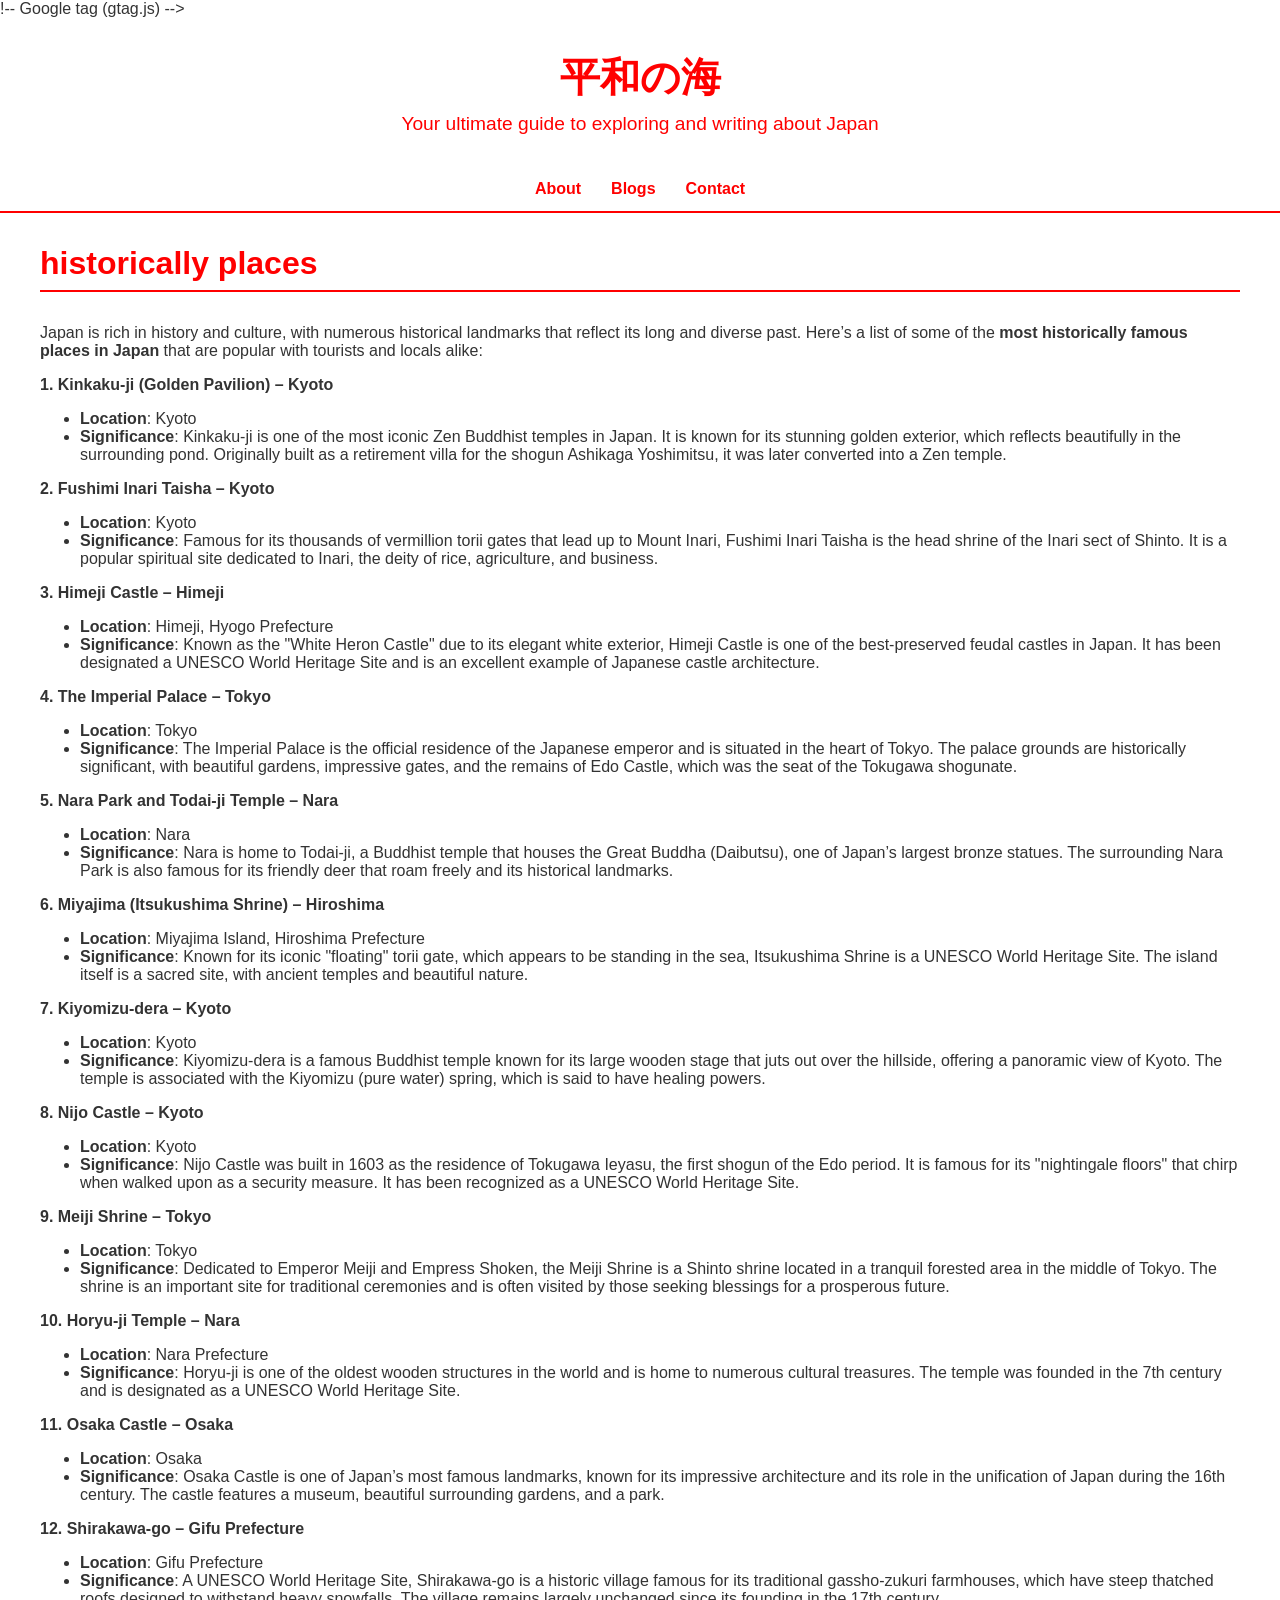
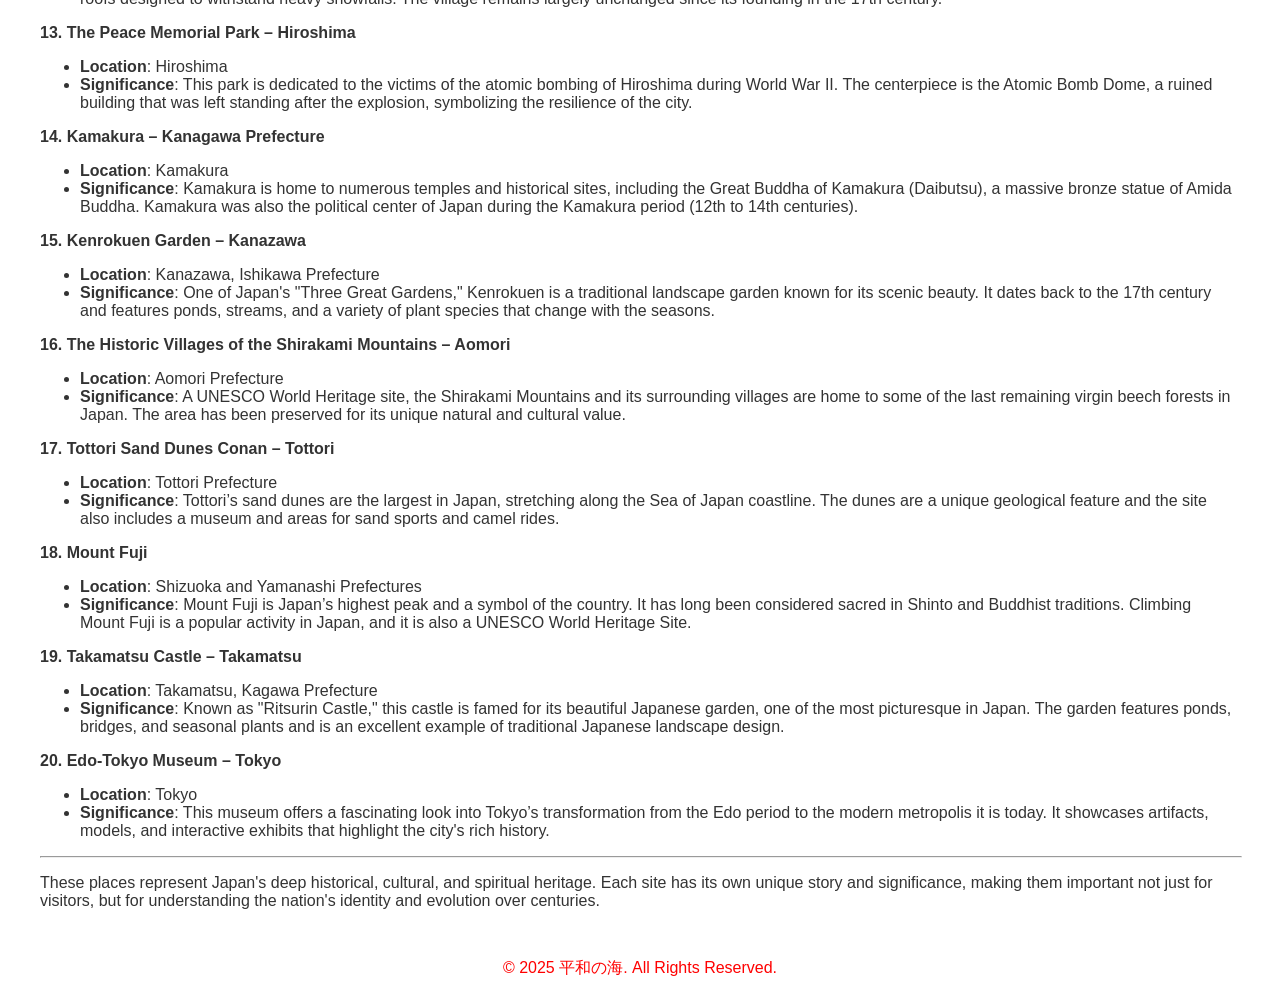
<file: Blogs/historically-places.html>
<!DOCTYPE html>
<html lang="en">
<head>
    <meta charset="UTF-8">
    <meta name="viewport" content="width=device-width, initial-scale=1.0">
    <link rel="icon" type="image/png" href="../favicon.png">
    <title>平和の海</title>
	<link rel="stylesheet" type="text/css" href="style.css">
	!-- Google tag (gtag.js) -->
<script async src="https://www.googletagmanager.com/gtag/js?id=G-WHNS42X1Z1"></script>
<script>
  window.dataLayer = window.dataLayer || [];
  function gtag(){dataLayer.push(arguments);}
  gtag('js', new Date());

  gtag('config', 'G-WHNS42X1Z1');
</script>
</head>
<body>
    <header>
        <h1>平和の海</h1>
        <p>Your ultimate guide to exploring and writing about Japan</p>
    </header>

    <nav>
        <a href="#about">About</a>
        <a href="#blogs">Blogs</a>
        <a href="#contact">Contact</a>
    </nav>

    <div class="container">
      
        <section id="blogs">
            <h2>historically places</h2>
        </section>
    </div>
	<div class="container">
	

<p >Japan is rich in history and culture, with numerous
historical landmarks that reflect its long and diverse past. Here’s a list of
some of the <b>most historically famous places in Japan</b> that are popular
with tourists and locals alike:</p>

<p ><b>1. <span>Kinkaku</span>-ji (Golden Pavilion)
– Kyoto</b></p>

<ul style='margin-top:0in' type=disc>
 <li  style='1-list:l38 level1 lfo101;tab-stops:list .5in'><b>Location</b>:
     Kyoto</li>
 <li  style='1-list:l38 level1 lfo101;tab-stops:list .5in'><b>Significance</b>:
     <span>Kinkaku</span>-ji is one of the most iconic Zen
     Buddhist temples in Japan. It is known for its stunning golden exterior,
     which reflects beautifully in the surrounding pond. Originally built as a
     retirement villa for the shogun Ashikaga Yoshimitsu, it was later converted
     into a Zen temple.</li>
</ul>

<p ><b>2. Fushimi Inari Taisha – Kyoto</b></p>

<ul style='margin-top:0in' type=disc>
 <li  style='1-list:l112 level1 lfo102;tab-stops:list .5in'><b>Location</b>:
     Kyoto</li>
 <li  style='1-list:l112 level1 lfo102;tab-stops:list .5in'><b>Significance</b>:
     Famous for its thousands of vermillion torii gates that lead up to Mount
     Inari, Fushimi Inari Taisha is the head shrine of the Inari sect of
     Shinto. It is a popular spiritual site dedicated to Inari, the deity of
     rice, agriculture, and business.</li>
</ul>

<p ><b>3. Himeji Castle – Himeji</b></p>

<ul style='margin-top:0in' type=disc>
 <li  style='1-list:l101 level1 lfo103;tab-stops:list .5in'><b>Location</b>:
     Himeji, Hyogo Prefecture</li>
 <li  style='1-list:l101 level1 lfo103;tab-stops:list .5in'><b>Significance</b>:
     Known as the &quot;White Heron Castle&quot; due to its elegant white
     exterior, Himeji Castle is one of the best-preserved feudal castles in
     Japan. It has been designated a UNESCO World Heritage Site and is an
     excellent example of Japanese castle architecture.</li>
</ul>

<p ><b>4. The Imperial Palace – Tokyo</b></p>

<ul style='margin-top:0in' type=disc>
 <li  style='1-list:l59 level1 lfo104;tab-stops:list .5in'><b>Location</b>:
     Tokyo</li>
 <li  style='1-list:l59 level1 lfo104;tab-stops:list .5in'><b>Significance</b>:
     The Imperial Palace is the official residence of the Japanese emperor and
     is situated in the heart of Tokyo. The palace grounds are historically
     significant, with beautiful gardens, impressive gates, and the remains of
     Edo Castle, which was the seat of the Tokugawa shogunate.</li>
</ul>

<p ><b>5. Nara Park and <span>Todai</span>-ji
Temple – Nara</b></p>

<ul style='margin-top:0in' type=disc>
 <li  style='1-list:l100 level1 lfo105;tab-stops:list .5in'><b>Location</b>:
     Nara</li>
 <li  style='1-list:l100 level1 lfo105;tab-stops:list .5in'><b>Significance</b>:
     Nara is home to <span>Todai</span>-ji, a Buddhist temple that
     houses the Great Buddha (<span>Daibutsu</span>), one of
     Japan’s largest bronze statues. The surrounding Nara Park is also famous
     for its friendly deer that roam freely and its historical landmarks.</li>
</ul>

<p ><b>6. Miyajima (Itsukushima Shrine) – Hiroshima</b></p>

<ul style='margin-top:0in' type=disc>
 <li  style='1-list:l64 level1 lfo106;tab-stops:list .5in'><b>Location</b>:
     Miyajima Island, Hiroshima Prefecture</li>
 <li  style='1-list:l64 level1 lfo106;tab-stops:list .5in'><b>Significance</b>:
     Known for its iconic &quot;floating&quot; torii gate, which appears to be
     standing in the sea, Itsukushima Shrine is a UNESCO World Heritage Site.
     The island itself is a sacred site, with ancient temples and beautiful
     nature.</li>
</ul>

<p ><b>7. Kiyomizu-<span>dera</span> – Kyoto</b></p>

<ul style='margin-top:0in' type=disc>
 <li  style='1-list:l50 level1 lfo107;tab-stops:list .5in'><b>Location</b>:
     Kyoto</li>
 <li  style='1-list:l50 level1 lfo107;tab-stops:list .5in'><b>Significance</b>:
     Kiyomizu-<span>dera</span> is a famous Buddhist temple known
     for its large wooden stage that juts out over the hillside, offering a
     panoramic view of Kyoto. The temple is associated with the Kiyomizu (pure
     water) spring, which is said to have healing powers.</li>
</ul>

<p ><b>8. <span>Nijo</span> Castle – Kyoto</b></p>

<ul style='margin-top:0in' type=disc>
 <li  style='1-list:l13 level1 lfo108;tab-stops:list .5in'><b>Location</b>:
     Kyoto</li>
 <li  style='1-list:l13 level1 lfo108;tab-stops:list .5in'><b>Significance</b>:
     <span>Nijo</span> Castle was built in 1603 as the residence
     of Tokugawa <span>Ieyasu</span>, the first shogun of the Edo
     period. It is famous for its &quot;nightingale floors&quot; that chirp
     when walked upon as a security measure. It has been recognized as a UNESCO
     World Heritage Site.</li>
</ul>

<p ><b>9. Meiji Shrine – Tokyo</b></p>

<ul style='margin-top:0in' type=disc>
 <li  style='1-list:l81 level1 lfo109;tab-stops:list .5in'><b>Location</b>:
     Tokyo</li>
 <li  style='1-list:l81 level1 lfo109;tab-stops:list .5in'><b>Significance</b>:
     Dedicated to Emperor Meiji and Empress <span>Shoken</span>,
     the Meiji Shrine is a Shinto shrine located in a tranquil forested area in
     the middle of Tokyo. The shrine is an important site for traditional
     ceremonies and is often visited by those seeking blessings for a
     prosperous future.</li>
</ul>

<p ><b>10. <span>Horyu</span>-ji Temple – Nara</b></p>

<ul style='margin-top:0in' type=disc>
 <li  style='1-list:l90 level1 lfo110;tab-stops:list .5in'><b>Location</b>:
     Nara Prefecture</li>
 <li  style='1-list:l90 level1 lfo110;tab-stops:list .5in'><b>Significance</b>:
     <span>Horyu</span>-ji is one of the oldest wooden structures
     in the world and is home to numerous cultural treasures. The temple was founded
     in the 7th century and is designated as a UNESCO World Heritage Site.</li>
</ul>

<p ><b>11. Osaka Castle – Osaka</b></p>

<ul style='margin-top:0in' type=disc>
 <li  style='1-list:l102 level1 lfo111;tab-stops:list .5in'><b>Location</b>:
     Osaka</li>
 <li  style='1-list:l102 level1 lfo111;tab-stops:list .5in'><b>Significance</b>:
     Osaka Castle is one of Japan’s most famous landmarks, known for its
     impressive architecture and its role in the unification of Japan during
     the 16th century. The castle features a museum, beautiful surrounding
     gardens, and a park.</li>
</ul>

<p ><b>12. Shirakawa-go – Gifu Prefecture</b></p>

<ul style='margin-top:0in' type=disc>
 <li  style='1-list:l88 level1 lfo112;tab-stops:list .5in'><b>Location</b>:
     Gifu Prefecture</li>
 <li  style='1-list:l88 level1 lfo112;tab-stops:list .5in'><b>Significance</b>:
     A UNESCO World Heritage Site, Shirakawa-go is a historic village famous
     for its traditional <span>gassho-zukuri</span> farmhouses,
     which have steep thatched roofs designed to withstand heavy snowfalls. The
     village <span class=GramE>remains</span> largely unchanged since its
     founding in the 17th century.</li>
</ul>

<p ><b>13. The Peace Memorial Park – Hiroshima</b></p>

<ul style='margin-top:0in' type=disc>
 <li  style='1-list:l82 level1 lfo113;tab-stops:list .5in'><b>Location</b>:
     Hiroshima</li>
 <li  style='1-list:l82 level1 lfo113;tab-stops:list .5in'><b>Significance</b>:
     This park is dedicated to the victims of the atomic bombing of Hiroshima
     during World War II. The centerpiece is the Atomic Bomb Dome, a ruined
     building that was left standing after the explosion, symbolizing the
     resilience of the city.</li>
</ul>

<p ><b>14. Kamakura – Kanagawa Prefecture</b></p>

<ul style='margin-top:0in' type=disc>
 <li  style='1-list:l126 level1 lfo114;tab-stops:list .5in'><b>Location</b>:
     Kamakura</li>
 <li  style='1-list:l126 level1 lfo114;tab-stops:list .5in'><b>Significance</b>:
     Kamakura is home to numerous temples and historical sites, including the
     Great Buddha of Kamakura (<span>Daibutsu</span>), a massive
     bronze statue of Amida Buddha. Kamakura was also the political center of
     Japan during the Kamakura period (12th to 14th centuries).</li>
</ul>

<p ><b>15. <span>Kenrokuen</span> Garden – Kanazawa</b></p>

<ul style='margin-top:0in' type=disc>
 <li  style='1-list:l104 level1 lfo115;tab-stops:list .5in'><b>Location</b>:
     Kanazawa, Ishikawa Prefecture</li>
 <li  style='1-list:l104 level1 lfo115;tab-stops:list .5in'><b>Significance</b>:
     One of Japan's &quot;Three Great Gardens,&quot; <span>Kenrokuen</span>
     is a traditional landscape garden known for its scenic beauty. It <span
     class=GramE>dates back to</span> the 17th century and features ponds,
     streams, and a variety of plant species that change with the seasons.</li>
</ul>

<p ><b>16. The Historic Villages of the <span>Shirakami</span>
Mountains – Aomori</b></p>

<ul style='margin-top:0in' type=disc>
 <li  style='1-list:l44 level1 lfo116;tab-stops:list .5in'><b>Location</b>:
     Aomori Prefecture</li>
 <li  style='1-list:l44 level1 lfo116;tab-stops:list .5in'><b>Significance</b>:
     A UNESCO World Heritage site, the <span>Shirakami</span>
     Mountains and its surrounding villages are home to some of the last
     remaining virgin beech forests in Japan. The area has been preserved for
     its unique natural and cultural value.</li>
</ul>

<p ><b>17. Tottori Sand Dunes Conan – Tottori</b></p>

<ul style='margin-top:0in' type=disc>
 <li  style='1-list:l65 level1 lfo117;tab-stops:list .5in'><b>Location</b>:
     Tottori Prefecture</li>
 <li  style='1-list:l65 level1 lfo117;tab-stops:list .5in'><b>Significance</b>:
     Tottori’s sand dunes are the largest in Japan, stretching along the Sea of
     Japan coastline. The dunes are a unique geological <span class=GramE>feature</span>
     and the site also includes a museum and areas for sand sports and camel
     rides.</li>
</ul>

<p ><b>18. Mount Fuji</b></p>

<ul style='margin-top:0in' type=disc>
 <li  style='1-list:l26 level1 lfo118;tab-stops:list .5in'><b>Location</b>:
     Shizuoka and Yamanashi Prefectures</li>
 <li  style='1-list:l26 level1 lfo118;tab-stops:list .5in'><b>Significance</b>:
     Mount Fuji is Japan’s highest peak and a symbol of the country. It has
     long been considered sacred in Shinto and Buddhist traditions. Climbing
     Mount Fuji is a popular activity in Japan, and it is also a UNESCO World
     Heritage Site.</li>
</ul>

<p ><b>19. Takamatsu Castle – Takamatsu</b></p>

<ul style='margin-top:0in' type=disc>
 <li  style='1-list:l0 level1 lfo119;tab-stops:list .5in'><b>Location</b>:
     Takamatsu, Kagawa Prefecture</li>
 <li  style='1-list:l0 level1 lfo119;tab-stops:list .5in'><b>Significance</b>:
     Known as &quot;<span>Ritsurin</span> Castle,&quot; this
     castle is famed for its beautiful Japanese garden, one of the most
     picturesque in Japan. The garden features ponds, bridges, and seasonal
     plants and is an excellent example of traditional Japanese landscape
     design.</li>
</ul>

<p ><b>20. Edo-Tokyo Museum – Tokyo</b></p>

<ul style='margin-top:0in' type=disc>
 <li  style='1-list:l36 level1 lfo120;tab-stops:list .5in'><b>Location</b>:
     Tokyo</li>
 <li  style='1-list:l36 level1 lfo120;tab-stops:list .5in'><b>Significance</b>:
     This museum offers a fascinating look into Tokyo’s transformation from the
     Edo period to the modern metropolis it is today. It showcases artifacts,
     models, and interactive exhibits that highlight the city's rich history.</li>
</ul>

<div  align=center style='text-align:center'>

<hr size=2 width="100%" align=center>

</div>

<p >These places represent Japan's deep historical, cultural,
and spiritual heritage. Each site has its own unique story and significance,
making them important not just for visitors, but for understanding the nation's
identity and evolution over centuries.</p>


	</div>

    <footer>
        <p>&copy; 2025 平和の海. All Rights Reserved.</p>
    </footer>
</body>
</html>
</file>
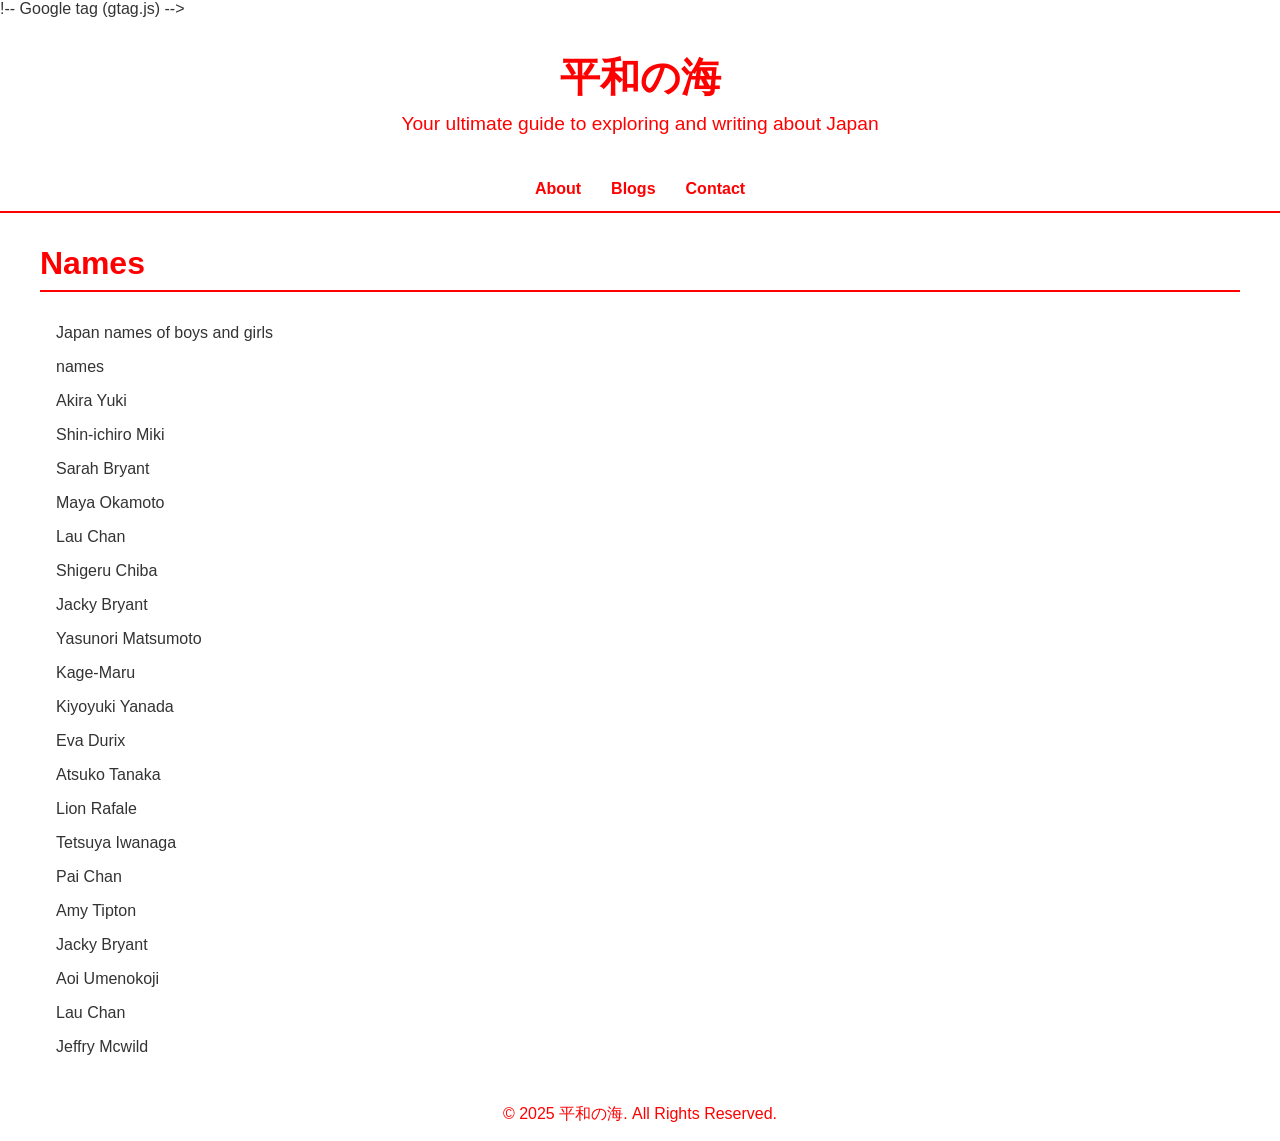
<file: Blogs/names.html>
<!DOCTYPE html>
<html lang="en">
<head>
    <meta charset="UTF-8">
    <meta name="viewport" content="width=device-width, initial-scale=1.0">
    <link rel="icon" type="image/png" href="../favicon.png">
    <title>平和の海</title>
		<link rel="stylesheet" type="text/css" href="style.css">
	!-- Google tag (gtag.js) -->
<script async src="https://www.googletagmanager.com/gtag/js?id=G-WHNS42X1Z1"></script>
<script>
  window.dataLayer = window.dataLayer || [];
  function gtag(){dataLayer.push(arguments);}
  gtag('js', new Date());

  gtag('config', 'G-WHNS42X1Z1');
</script>
    <style>
        
    </style>
</head>
<body>
    <header>
        <h1>平和の海</h1>
        <p>Your ultimate guide to exploring and writing about Japan</p>
    </header>

    <nav>
        <a href="#about">About</a>
        <a href="#blogs">Blogs</a>
        <a href="#contact">Contact</a>
    </nav>

    <div class="container">
      
        <section id="blogs">
            <h2>Names </h2>
        </section>
		
		
<div class="container">

<p ><span style='1-spacerun:yes'> </span>Japan names of boys and
girls</p>

<p >names</p>


<p >Akira Yuki</p>

<p >Shin-<span>ichiro</span> Miki</p>


</v:shape></span></p>

<p >Sarah Bryant</p>

<p >Maya Okamoto</p>



<p >Lau Chan</p>

<p >Shigeru Chiba</p>



<p >Jacky Bryant</p>

<p >Yasunori Matsumoto</p>


<p >Kage-Maru</p>

<p >Kiyoyuki <span>Yanada</span></p>



<p >Eva <span>Durix</span></p>

<p >Atsuko Tanaka</p>


</v:shape></span></p>

<p >Lion Rafale</p>

<p >Tetsuya Iwanaga</p>

<p >Pai Chan</p>

<p >Amy Tipton</p>



<p >Jacky Bryant</p>



<p >Aoi <span>Umenokoji</span></p>


<p >Lau Chan</p>

<p >Jeffry <span>Mcwild</span></p>



</div>
		
    </div>

    <footer>
        <p>&copy; 2025 平和の海. All Rights Reserved.</p>
    </footer>
</body>
</html>
</file>
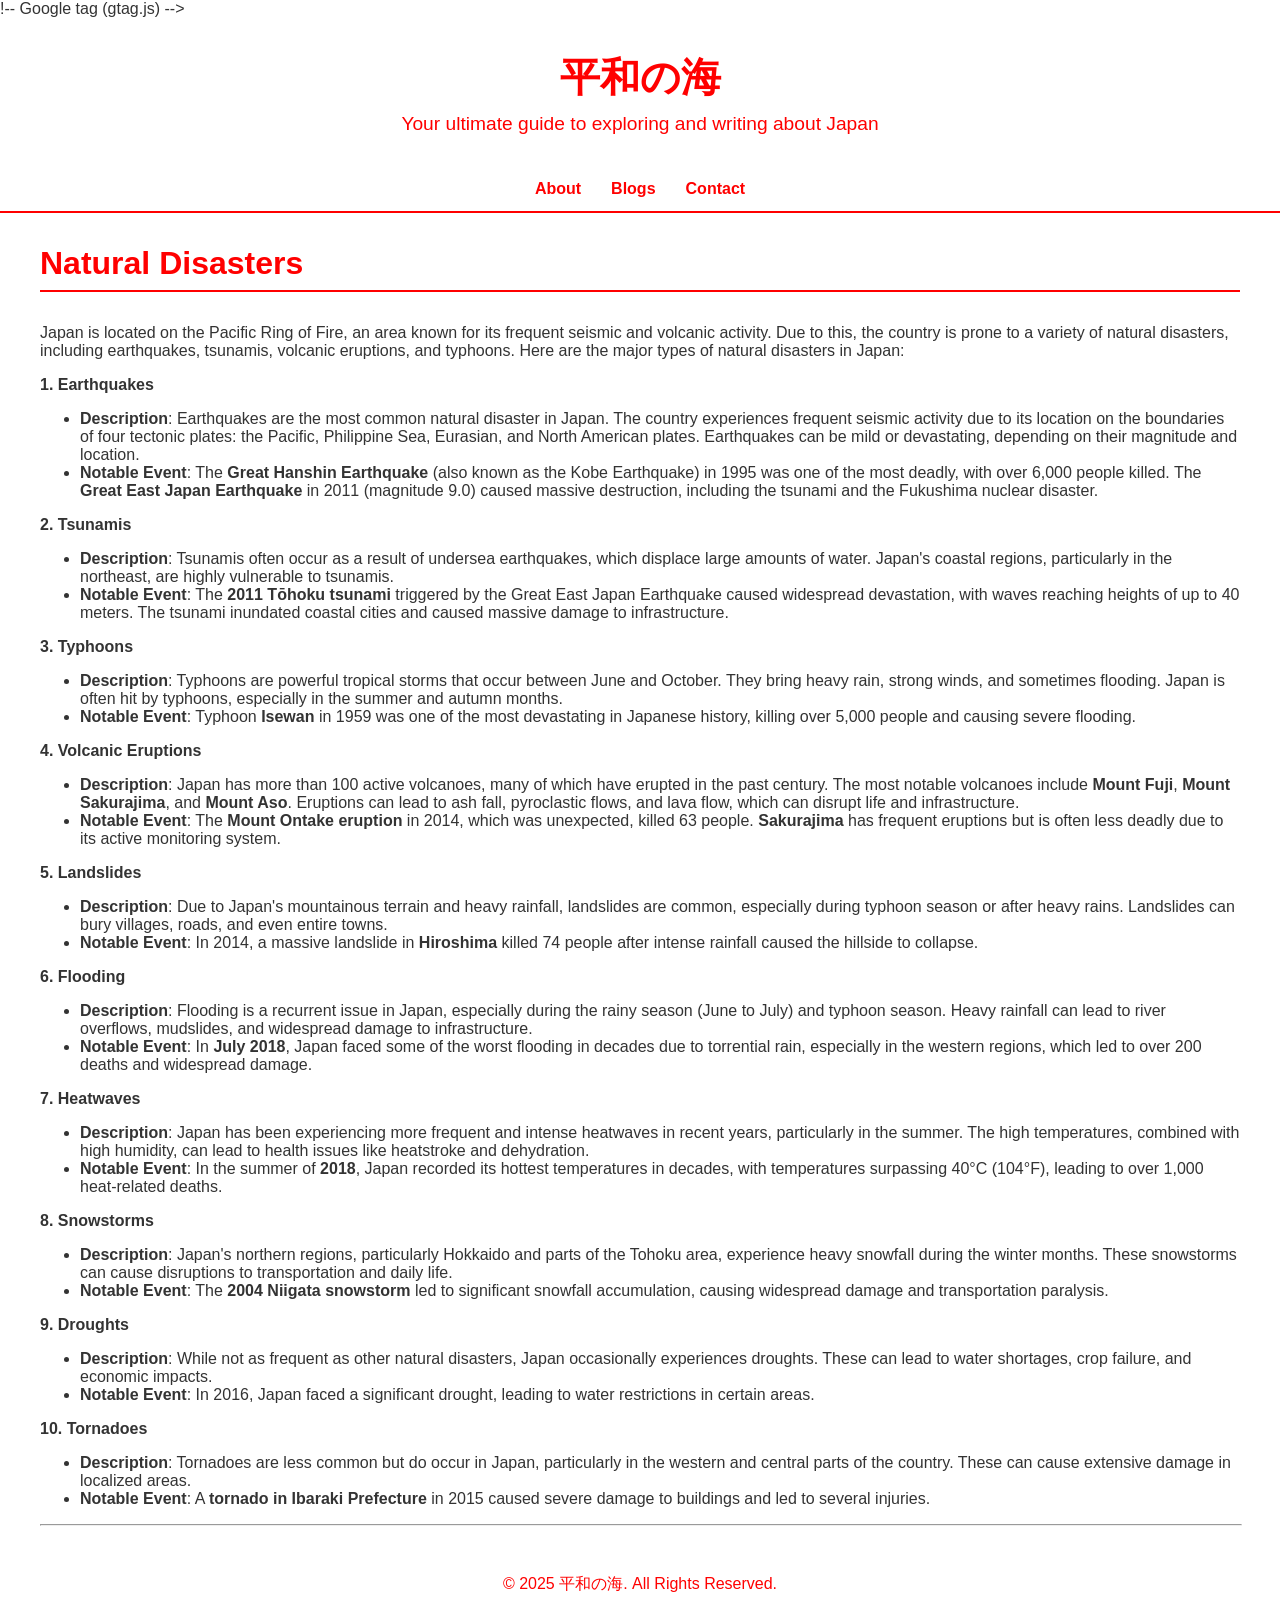
<file: Blogs/natural-disasters.html>
<!DOCTYPE html>
<html lang="en">
<head>
    <meta charset="UTF-8">
    <meta name="viewport" content="width=device-width, initial-scale=1.0">
    <link rel="icon" type="image/png" href="../favicon.png">
		<link rel="stylesheet" type="text/css" href="style.css">
    <title>平和の海</title>
	!-- Google tag (gtag.js) -->
<script async src="https://www.googletagmanager.com/gtag/js?id=G-WHNS42X1Z1"></script>
<script>
  window.dataLayer = window.dataLayer || [];
  function gtag(){dataLayer.push(arguments);}
  gtag('js', new Date());

  gtag('config', 'G-WHNS42X1Z1');
</script>
    <style>
       
    </style>
</head>
<body>
    <header>
        <h1>平和の海</h1>
        <p>Your ultimate guide to exploring and writing about Japan</p>
    </header>

    <nav>
        <a href="#about">About</a>
        <a href="#blogs">Blogs</a>
        <a href="#contact">Contact</a>
    </nav>

    <div class="container">
      
        <section id="blogs">
            <h2>Natural Disasters</h2>
        </section>
    </div>
	<div class="container">
	
<p >Japan is located on the Pacific Ring of Fire, an area known
for its frequent seismic and volcanic activity. Due to this, the country is
prone to a variety of natural disasters, including earthquakes, tsunamis,
volcanic eruptions, and typhoons. Here are the major types of natural disasters
in Japan:</p>

<p ><b>1. Earthquakes</b></p>

<ul style='margin-top:0in' type=disc>
 <li  style='1-list:l67 level1 lfo40;tab-stops:list .5in'><b>Description</b>:
     Earthquakes are the most common natural disaster in Japan. The country
     experiences frequent seismic activity due to its location on the
     boundaries of four tectonic plates: the Pacific, Philippine Sea, Eurasian,
     and North American plates. Earthquakes can be mild or devastating,
     depending on their magnitude and location.</li>
 <li  style='1-list:l67 level1 lfo40;tab-stops:list .5in'><b>Notable
     Event</b>: The <b>Great Hanshin Earthquake</b> (also known as the Kobe
     Earthquake) in 1995 was one of the <span class=GramE>most deadly</span>,
     with over 6,000 people killed. The <b>Great East Japan Earthquake</b> in
     2011 (magnitude 9.0) caused massive destruction, including the tsunami and
     the Fukushima nuclear disaster.</li>
</ul>

<p ><b>2. Tsunamis</b></p>

<ul style='margin-top:0in' type=disc>
 <li  style='1-list:l10 level1 lfo41;tab-stops:list .5in'><b>Description</b>:
     Tsunamis often occur <span class=GramE>as a result of</span> undersea
     earthquakes, which displace large amounts of water. Japan's coastal
     regions, particularly in the northeast, are highly vulnerable to tsunamis.</li>
 <li  style='1-list:l10 level1 lfo41;tab-stops:list .5in'><b>Notable
     Event</b>: The <b>2011 <span>T&#333;hoku</span> tsunami</b>
     triggered by the Great East Japan Earthquake caused widespread
     devastation, with waves reaching heights of up to 40 meters. The tsunami
     inundated coastal cities and caused massive damage to infrastructure.</li>
</ul>

<p ><b>3. Typhoons</b></p>

<ul style='margin-top:0in' type=disc>
 <li  style='1-list:l45 level1 lfo42;tab-stops:list .5in'><b>Description</b>:
     Typhoons are powerful tropical storms that occur between June and October.
     They bring heavy rain, strong winds, and sometimes flooding. Japan is
     often hit by typhoons, especially in the summer and autumn months.</li>
 <li  style='1-list:l45 level1 lfo42;tab-stops:list .5in'><b>Notable
     Event</b>: Typhoon <span><b>Isewan</b></span> in 1959 was one
     of the most devastating in Japanese history, killing over 5,000 people and
     causing severe flooding.</li>
</ul>

<p ><b>4. Volcanic Eruptions</b></p>

<ul style='margin-top:0in' type=disc>
 <li  style='1-list:l68 level1 lfo43;tab-stops:list .5in'><b>Description</b>:
     Japan has more than 100 active volcanoes, many of which have erupted in
     the past century. The most notable volcanoes include <b>Mount Fuji</b>, <b>Mount
     Sakurajima</b>, and <b>Mount Aso</b>. Eruptions can lead to ash fall,
     pyroclastic flows, and lava flow, which can disrupt life and
     infrastructure.</li>
 <li  style='1-list:l68 level1 lfo43;tab-stops:list .5in'><b>Notable
     Event</b>: The <b>Mount <span>Ontake</span> eruption</b> in
     2014, which was unexpected, killed 63 people. <b>Sakurajima</b> has
     frequent eruptions but <span class=GramE>is</span> often less deadly due
     to its active monitoring system.</li>
</ul>

<p ><b>5. Landslides</b></p>

<ul style='margin-top:0in' type=disc>
 <li  style='1-list:l34 level1 lfo44;tab-stops:list .5in'><b>Description</b>:
     Due to Japan's mountainous terrain and heavy rainfall, landslides are
     common, especially during typhoon season or after heavy rains. Landslides
     can bury villages, roads, and even entire towns.</li>
 <li  style='1-list:l34 level1 lfo44;tab-stops:list .5in'><b>Notable
     Event</b>: In 2014, a massive landslide in <b>Hiroshima</b> killed 74
     people after intense rainfall caused the hillside to collapse.</li>
</ul>

<p ><b>6. Flooding</b></p>

<ul style='margin-top:0in' type=disc>
 <li  style='1-list:l63 level1 lfo45;tab-stops:list .5in'><b>Description</b>:
     Flooding is a recurrent issue in Japan, especially during the rainy season
     (June to July) and typhoon season. Heavy rainfall can lead to river
     overflows, mudslides, and widespread damage to infrastructure.</li>
 <li  style='1-list:l63 level1 lfo45;tab-stops:list .5in'><b>Notable
     Event</b>: In <b>July 2018</b>, Japan faced some of the worst flooding in
     decades due to torrential rain, especially in the western regions, which
     led to over 200 deaths and widespread damage.</li>
</ul>

<p ><b>7. Heatwaves</b></p>

<ul style='margin-top:0in' type=disc>
 <li  style='1-list:l103 level1 lfo46;tab-stops:list .5in'><b>Description</b>:
     Japan has been experiencing more frequent and intense heatwaves in recent
     years, particularly in the summer. The high temperatures, combined with
     high humidity, can lead to health issues like heatstroke and dehydration.</li>
 <li  style='1-list:l103 level1 lfo46;tab-stops:list .5in'><b>Notable
     Event</b>: In the summer of <b>2018</b>, Japan recorded its hottest
     temperatures in decades, with temperatures surpassing 40°C (104°F),
     leading to over 1,000 heat-related deaths.</li>
</ul>

<p ><b>8. Snowstorms</b></p>

<ul style='margin-top:0in' type=disc>
 <li  style='1-list:l30 level1 lfo47;tab-stops:list .5in'><b>Description</b>:
     Japan's northern regions, particularly Hokkaido and parts of the Tohoku
     area, experience heavy snowfall during the winter months. These snowstorms
     can cause disruptions to transportation and daily life.</li>
 <li  style='1-list:l30 level1 lfo47;tab-stops:list .5in'><b>Notable
     Event</b>: The <b>2004 Niigata snowstorm</b> led to significant snowfall
     accumulation, causing widespread damage and transportation paralysis.</li>
</ul>

<p ><b>9. Droughts</b></p>

<ul style='margin-top:0in' type=disc>
 <li  style='1-list:l83 level1 lfo48;tab-stops:list .5in'><b>Description</b>:
     While not as frequent as other natural disasters, Japan occasionally
     experiences droughts. These can lead to water shortages, crop failure, and
     economic impacts.</li>
 <li  style='1-list:l83 level1 lfo48;tab-stops:list .5in'><b>Notable
     Event</b>: In 2016, Japan faced a significant drought, leading to water
     restrictions in certain areas.</li>
</ul>

<p ><b>10. Tornadoes</b></p>

<ul style='margin-top:0in' type=disc>
 <li  style='1-list:l118 level1 lfo49;tab-stops:list .5in'><b>Description</b>:
     Tornadoes are less common but do occur in Japan, particularly in the
     western and central parts of the country. These can cause extensive damage
     in localized areas.</li>
 <li  style='1-list:l118 level1 lfo49;tab-stops:list .5in'><b>Notable
     Event</b>: A <b>tornado in Ibaraki Prefecture</b> in 2015 caused severe
     damage to buildings and led to several injuries.</li>
</ul>

<div  align=center style='text-align:center'>

<hr size=2 width="100%" align=center>

</div>


    <footer>
        <p>&copy; 2025 平和の海. All Rights Reserved.</p>
    </footer>
</body>
</html>
</file>
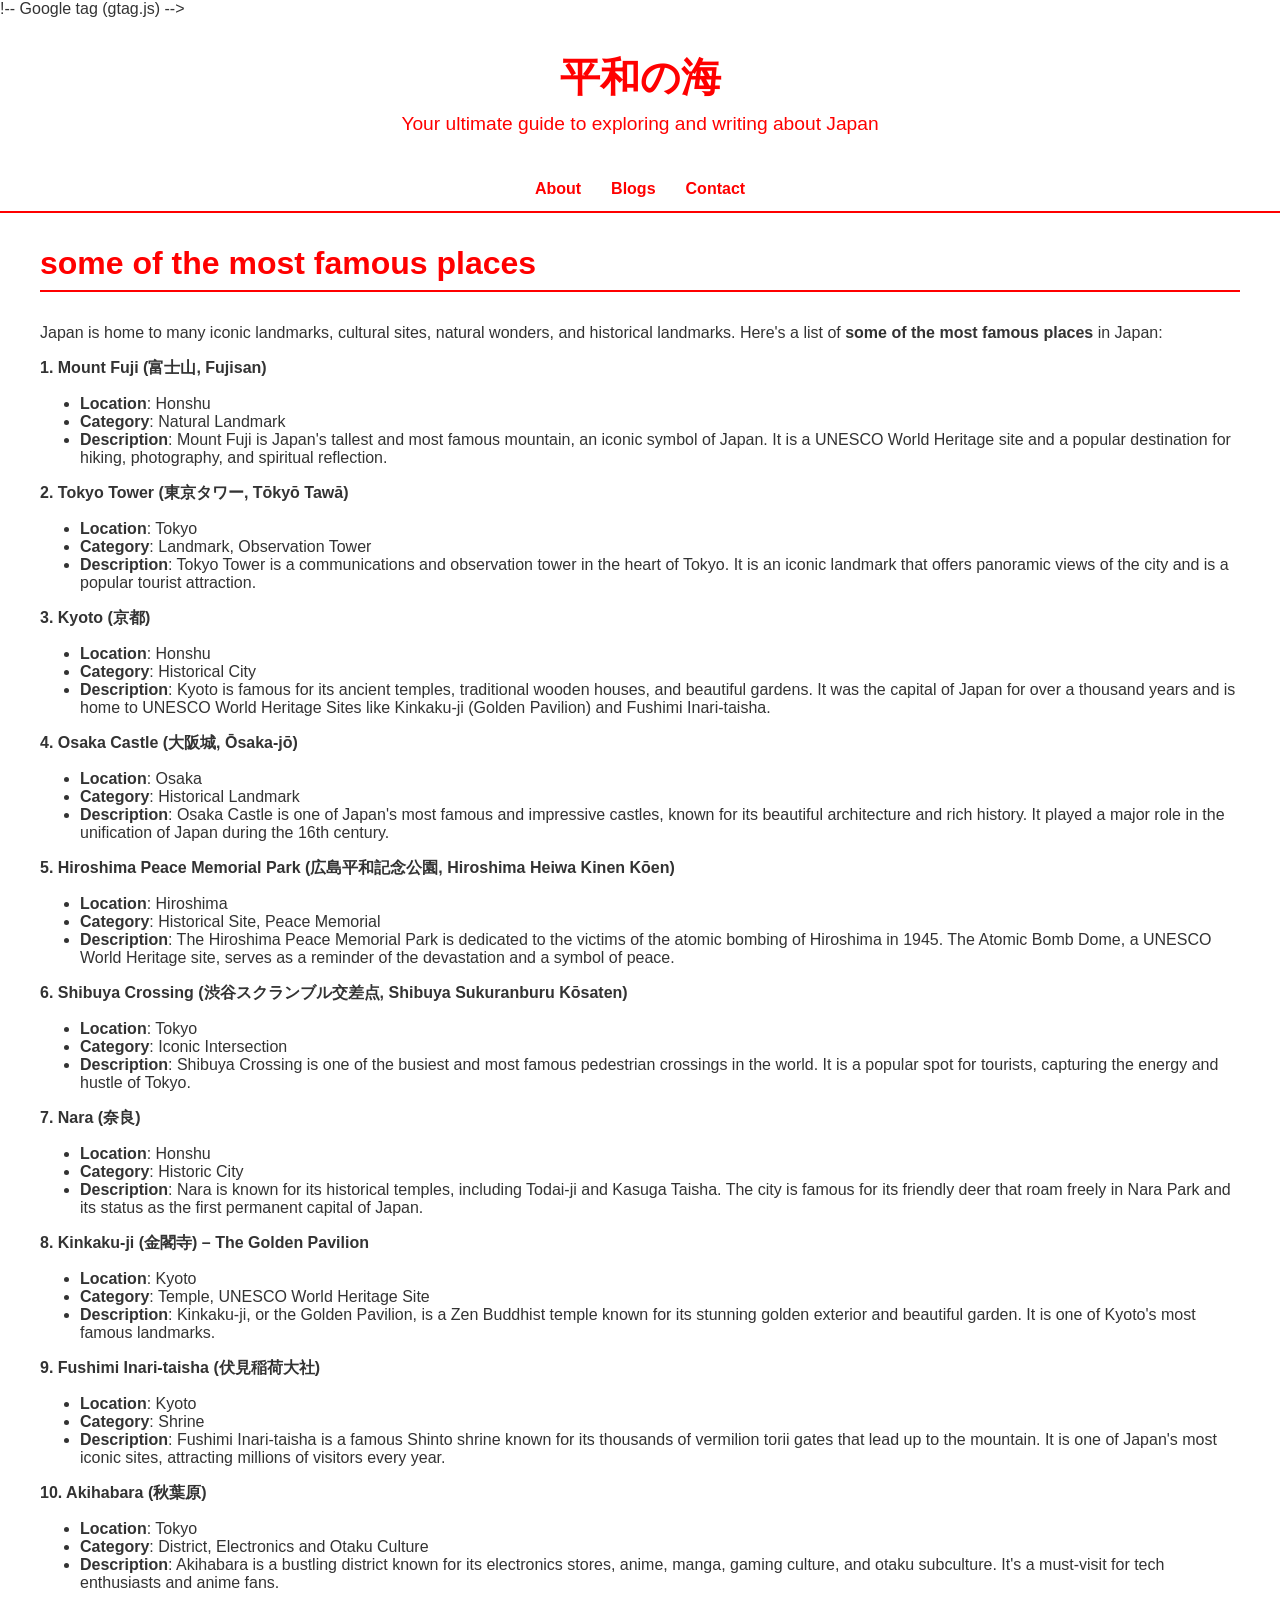
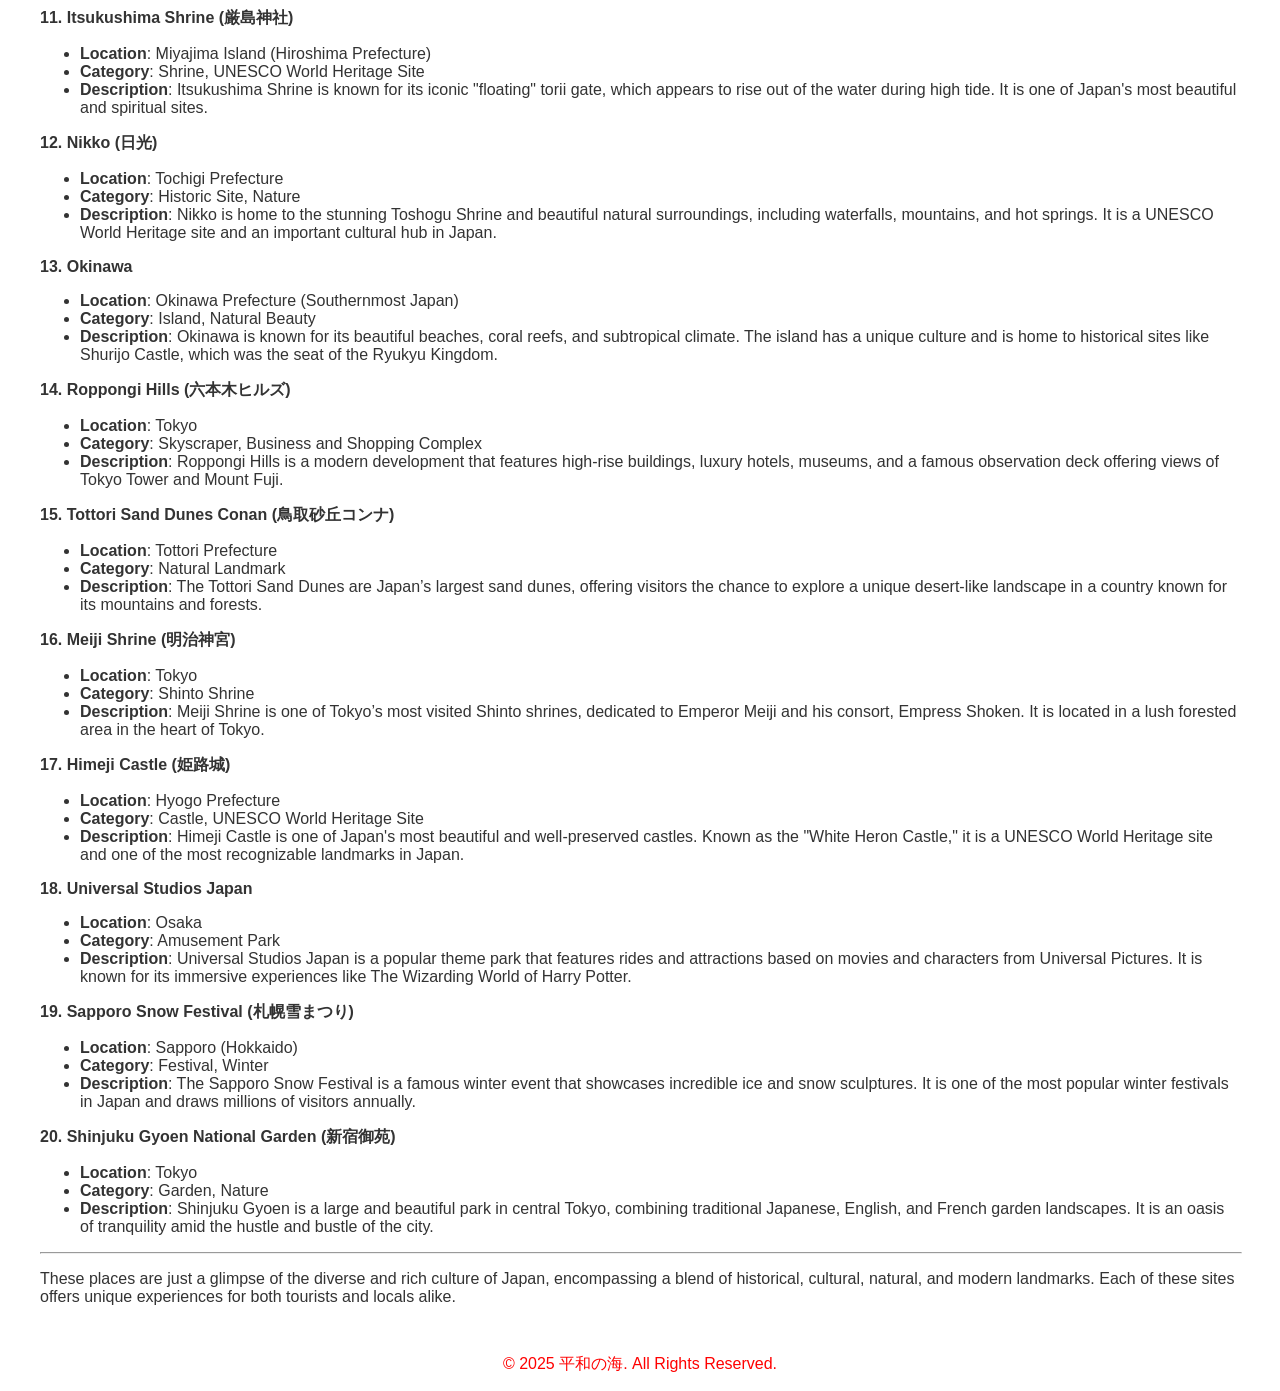
<file: Blogs/popular-places.html>
<!DOCTYPE html>
<html lang="en">
<head>
    <meta charset="UTF-8">
    <meta name="viewport" content="width=device-width, initial-scale=1.0">
    <link rel="icon" type="image/png" href="../favicon.png">
		<link rel="stylesheet" type="text/css" href="style.css">
    <title>平和の海</title>
	!-- Google tag (gtag.js) -->
<script async src="https://www.googletagmanager.com/gtag/js?id=G-WHNS42X1Z1"></script>
<script>
  window.dataLayer = window.dataLayer || [];
  function gtag(){dataLayer.push(arguments);}
  gtag('js', new Date());

  gtag('config', 'G-WHNS42X1Z1');
</script>
    <style>
       
    </style>
</head>
<body>
    <header>
        <h1>平和の海</h1>
        <p>Your ultimate guide to exploring and writing about Japan</p>
    </header>

    <nav>
        <a href="#about">About</a>
        <a href="#blogs">Blogs</a>
        <a href="#contact">Contact</a>
    </nav>

    <div class="container">
      
        <section id="blogs">
            <h2>some of the most famous places</h2>
        </section>
    </div>
	<div class="container">
	


<p >Japan is home to many iconic landmarks, cultural sites,
natural wonders, and historical landmarks. Here's a list of <b>some of the most
famous places</b> in Japan:</p>

<p ><b>1. Mount Fuji (</b><span><b><span
style='font-family:"MS Gothic";1-bidi-font-family:"MS Gothic"'>&#23500;&#22763;&#23665;</span></b></span><b>,
Fujisan)</b></p>

<ul style='margin-top:0in' type=disc>
 <li  style='1-list:l8 level1 lfo81;tab-stops:list .5in'><b>Location</b>:
     Honshu</li>
 <li  style='1-list:l8 level1 lfo81;tab-stops:list .5in'><b>Category</b>:
     Natural Landmark</li>
 <li  style='1-list:l8 level1 lfo81;tab-stops:list .5in'><b>Description</b>:
     Mount Fuji is Japan's tallest and most famous mountain, an iconic symbol
     of Japan. It is a UNESCO World Heritage site and a popular destination for
     hiking, photography, and spiritual reflection.</li>
</ul>

<p ><b>2. Tokyo Tower (</b><span><b><span
style='font-family:"MS Gothic";1-bidi-font-family:"MS Gothic"'>&#26481;&#20140;&#12479;&#12527;</span></b></span><b><span
style='font-family:"MS Gothic";1-bidi-font-family:"MS Gothic"'>&#12540;</span>,
T&#333;ky&#333; <span>Taw&#257;</span>)</b></p>

<ul style='margin-top:0in' type=disc>
 <li  style='1-list:l124 level1 lfo82;tab-stops:list .5in'><b>Location</b>:
     Tokyo</li>
 <li  style='1-list:l124 level1 lfo82;tab-stops:list .5in'><b>Category</b>:
     Landmark, Observation Tower</li>
 <li  style='1-list:l124 level1 lfo82;tab-stops:list .5in'><b>Description</b>:
     Tokyo Tower is a communications and observation tower in the heart of
     Tokyo. It is an iconic landmark that offers panoramic views of the city
     and is a popular tourist attraction.</li>
</ul>

<p ><b>3. Kyoto (</b><span><b><span
style='font-family:"MS Gothic";1-bidi-font-family:"MS Gothic"'>&#20140;&#37117;</span></b></span><b>)</b></p>

<ul style='margin-top:0in' type=disc>
 <li  style='1-list:l41 level1 lfo83;tab-stops:list .5in'><b>Location</b>:
     Honshu</li>
 <li  style='1-list:l41 level1 lfo83;tab-stops:list .5in'><b>Category</b>:
     Historical City</li>
 <li  style='1-list:l41 level1 lfo83;tab-stops:list .5in'><b>Description</b>:
     Kyoto is famous for its ancient temples, traditional wooden houses, and
     beautiful gardens. It was the capital of Japan for over a thousand years
     and is home to UNESCO World Heritage Sites like <span>Kinkaku</span>-ji
     (Golden Pavilion) and Fushimi Inari-<span>taisha</span>.</li>
</ul>

<p ><b>4. Osaka Castle (</b><span><b><span
style='font-family:"MS Gothic";1-bidi-font-family:"MS Gothic"'>&#22823;&#38442;&#22478;</span></b></span><b>,
&#332;saka-<span>j&#333;</span>)</b></p>

<ul style='margin-top:0in' type=disc>
 <li  style='1-list:l16 level1 lfo84;tab-stops:list .5in'><b>Location</b>:
     Osaka</li>
 <li  style='1-list:l16 level1 lfo84;tab-stops:list .5in'><b>Category</b>:
     Historical Landmark</li>
 <li  style='1-list:l16 level1 lfo84;tab-stops:list .5in'><b>Description</b>:
     Osaka Castle is one of Japan's most famous and impressive castles, known
     for its beautiful architecture and rich history. It played a major role in
     the unification of Japan during the 16th century.</li>
</ul>

<p ><b>5. Hiroshima Peace Memorial Park (</b><span><b><span
style='font-family:"MS Gothic";1-bidi-font-family:"MS Gothic"'>&#24195;&#23798;&#24179;&#21644;&#35352;&#24565;&#20844;&#22290;</span></b></span><b>,
Hiroshima Heiwa Kinen <span>K&#333;en</span>)</b></p>

<ul style='margin-top:0in' type=disc>
 <li  style='1-list:l37 level1 lfo85;tab-stops:list .5in'><b>Location</b>:
     Hiroshima</li>
 <li  style='1-list:l37 level1 lfo85;tab-stops:list .5in'><b>Category</b>:
     Historical Site, Peace Memorial</li>
 <li  style='1-list:l37 level1 lfo85;tab-stops:list .5in'><b>Description</b>:
     The Hiroshima Peace Memorial Park is dedicated to the victims of the
     atomic bombing of Hiroshima in 1945. The Atomic Bomb Dome, a UNESCO World
     Heritage site, serves as a reminder of the devastation and a symbol of
     peace.</li>
</ul>

<p ><b>6. Shibuya Crossing (</b><span><b><span
style='font-family:"MS Gothic";1-bidi-font-family:"MS Gothic"'>&#28171;&#35895;&#12473;&#12463;&#12521;&#12531;&#12502;&#12523;&#20132;&#24046;&#28857;</span></b></span><b>,
Shibuya <span>Sukuranburu</span> <span>K&#333;saten</span>)</b></p>

<ul style='margin-top:0in' type=disc>
 <li  style='1-list:l55 level1 lfo86;tab-stops:list .5in'><b>Location</b>:
     Tokyo</li>
 <li  style='1-list:l55 level1 lfo86;tab-stops:list .5in'><b>Category</b>:
     Iconic Intersection</li>
 <li  style='1-list:l55 level1 lfo86;tab-stops:list .5in'><b>Description</b>:
     Shibuya Crossing is one of the busiest and most famous pedestrian
     crossings in the world. It is a popular spot for tourists, capturing the
     energy and hustle of Tokyo.</li>
</ul>

<p ><b>7. Nara (</b><span><b><span
style='font-family:"MS Gothic";1-bidi-font-family:"MS Gothic"'>&#22856;&#33391;</span></b></span><b>)</b></p>

<ul style='margin-top:0in' type=disc>
 <li  style='1-list:l123 level1 lfo87;tab-stops:list .5in'><b>Location</b>:
     Honshu</li>
 <li  style='1-list:l123 level1 lfo87;tab-stops:list .5in'><b>Category</b>:
     Historic City</li>
 <li  style='1-list:l123 level1 lfo87;tab-stops:list .5in'><b>Description</b>:
     Nara is known for its historical temples, including <span>Todai</span>-ji
     and Kasuga Taisha. The city is famous for its friendly deer that roam
     freely in Nara Park and its status as the first permanent capital of
     Japan.</li>
</ul>

<p ><b>8. <span>Kinkaku</span>-ji (</b><span
class=SpellE><b><span style='font-family:"MS Gothic";1-bidi-font-family:"MS Gothic"'>&#37329;&#38307;&#23546;</span></b></span><b>)
– The Golden Pavilion</b></p>

<ul style='margin-top:0in' type=disc>
 <li  style='1-list:l56 level1 lfo88;tab-stops:list .5in'><b>Location</b>:
     Kyoto</li>
 <li  style='1-list:l56 level1 lfo88;tab-stops:list .5in'><b>Category</b>:
     Temple, UNESCO World Heritage Site</li>
 <li  style='1-list:l56 level1 lfo88;tab-stops:list .5in'><b>Description</b>:
     <span>Kinkaku</span>-ji, or the Golden Pavilion, is a Zen
     Buddhist temple known for its stunning golden exterior and beautiful
     garden. It is one of Kyoto's most famous landmarks.</li>
</ul>

<p ><b>9. Fushimi Inari-<span>taisha</span> (</b><span
class=SpellE><b><span style='font-family:"MS Gothic";1-bidi-font-family:"MS Gothic"'>&#20239;&#35211;&#31282;&#33655;&#22823;&#31038;</span></b></span><b>)</b></p>

<ul style='margin-top:0in' type=disc>
 <li  style='1-list:l62 level1 lfo89;tab-stops:list .5in'><b>Location</b>:
     Kyoto</li>
 <li  style='1-list:l62 level1 lfo89;tab-stops:list .5in'><b>Category</b>:
     Shrine</li>
 <li  style='1-list:l62 level1 lfo89;tab-stops:list .5in'><b>Description</b>:
     Fushimi Inari-<span>taisha</span> is a famous Shinto shrine
     known for its thousands of <span class=GramE>vermilion</span> torii gates
     that lead up to the mountain. It is one of Japan's most iconic sites,
     attracting millions of visitors every year.</li>
</ul>

<p ><b>10. Akihabara (</b><span><b><span
style='font-family:"MS Gothic";1-bidi-font-family:"MS Gothic"'>&#31179;&#33865;&#21407;</span></b></span><b>)</b></p>

<ul style='margin-top:0in' type=disc>
 <li  style='1-list:l114 level1 lfo90;tab-stops:list .5in'><b>Location</b>:
     Tokyo</li>
 <li  style='1-list:l114 level1 lfo90;tab-stops:list .5in'><b>Category</b>:
     District, Electronics and Otaku Culture</li>
 <li  style='1-list:l114 level1 lfo90;tab-stops:list .5in'><b>Description</b>:
     Akihabara is a bustling district known for its electronics stores, anime,
     manga, gaming culture, and otaku subculture. It's a must-visit for tech
     enthusiasts and anime fans.</li>
</ul>

<p ><b>11. Itsukushima Shrine (</b><span><b><span
style='font-family:"MS Gothic";1-bidi-font-family:"MS Gothic"'>&#21427;&#23798;&#31070;&#31038;</span></b></span><b>)</b></p>

<ul style='margin-top:0in' type=disc>
 <li  style='1-list:l57 level1 lfo91;tab-stops:list .5in'><b>Location</b>:
     Miyajima Island (Hiroshima Prefecture)</li>
 <li  style='1-list:l57 level1 lfo91;tab-stops:list .5in'><b>Category</b>:
     Shrine, UNESCO World Heritage Site</li>
 <li  style='1-list:l57 level1 lfo91;tab-stops:list .5in'><b>Description</b>:
     Itsukushima Shrine is known for its iconic &quot;floating&quot; torii
     gate, which appears to rise out of the water during high tide. It is one
     of Japan's most beautiful and spiritual sites.</li>
</ul>

<p ><b>12. Nikko (</b><span><b><span
style='font-family:"MS Gothic";1-bidi-font-family:"MS Gothic"'>&#26085;&#20809;</span></b></span><b>)</b></p>

<ul style='margin-top:0in' type=disc>
 <li  style='1-list:l97 level1 lfo92;tab-stops:list .5in'><b>Location</b>:
     Tochigi Prefecture</li>
 <li  style='1-list:l97 level1 lfo92;tab-stops:list .5in'><b>Category</b>:
     Historic Site, Nature</li>
 <li  style='1-list:l97 level1 lfo92;tab-stops:list .5in'><b>Description</b>:
     Nikko is home to the stunning <span>Toshogu</span> Shrine and
     beautiful natural surroundings, including waterfalls, mountains, and hot
     springs. It is a UNESCO World Heritage site and an important cultural hub
     in Japan.</li>
</ul>

<p ><b>13. Okinawa</b></p>

<ul style='margin-top:0in' type=disc>
 <li  style='1-list:l52 level1 lfo93;tab-stops:list .5in'><b>Location</b>:
     Okinawa Prefecture (Southernmost Japan)</li>
 <li  style='1-list:l52 level1 lfo93;tab-stops:list .5in'><b>Category</b>:
     Island, Natural Beauty</li>
 <li  style='1-list:l52 level1 lfo93;tab-stops:list .5in'><b>Description</b>:
     Okinawa is known for its beautiful beaches, coral reefs, and subtropical
     climate. The island has a unique culture and is home to historical sites
     like <span>Shurijo</span> Castle, which was the seat of the
     Ryukyu Kingdom.</li>
</ul>

<p ><b>14. Roppongi Hills (</b><span><b><span
style='font-family:"MS Gothic";1-bidi-font-family:"MS Gothic"'>&#20845;&#26412;&#26408;&#12498;&#12523;&#12474;</span></b></span><b>)</b></p>

<ul style='margin-top:0in' type=disc>
 <li  style='1-list:l58 level1 lfo94;tab-stops:list .5in'><b>Location</b>:
     Tokyo</li>
 <li  style='1-list:l58 level1 lfo94;tab-stops:list .5in'><b>Category</b>:
     Skyscraper, Business and Shopping Complex</li>
 <li  style='1-list:l58 level1 lfo94;tab-stops:list .5in'><b>Description</b>:
     Roppongi Hills is a modern development that features high-rise buildings,
     luxury hotels, museums, and a famous observation deck offering views of
     Tokyo Tower and Mount Fuji.</li>
</ul>

<p ><b>15. Tottori Sand Dunes Conan (</b><span><b><span
style='font-family:"MS Gothic";1-bidi-font-family:"MS Gothic"'>&#40165;&#21462;&#30722;&#19992;&#12467;&#12531;&#12490;</span></b></span><b>)</b></p>

<ul style='margin-top:0in' type=disc>
 <li  style='1-list:l42 level1 lfo95;tab-stops:list .5in'><b>Location</b>:
     Tottori Prefecture</li>
 <li  style='1-list:l42 level1 lfo95;tab-stops:list .5in'><b>Category</b>:
     Natural Landmark</li>
 <li  style='1-list:l42 level1 lfo95;tab-stops:list .5in'><b>Description</b>:
     The Tottori Sand Dunes are Japan’s largest sand dunes, offering visitors
     the chance to explore a unique desert-like landscape in a country known
     for its mountains and forests.</li>
</ul>

<p ><b>16. Meiji Shrine (</b><span><b><span
style='font-family:"MS Gothic";1-bidi-font-family:"MS Gothic"'>&#26126;&#27835;&#31070;&#23470;</span></b></span><b>)</b></p>

<ul style='margin-top:0in' type=disc>
 <li  style='1-list:l105 level1 lfo96;tab-stops:list .5in'><b>Location</b>:
     Tokyo</li>
 <li  style='1-list:l105 level1 lfo96;tab-stops:list .5in'><b>Category</b>:
     Shinto Shrine</li>
 <li  style='1-list:l105 level1 lfo96;tab-stops:list .5in'><b>Description</b>:
     Meiji Shrine is one of Tokyo’s most visited Shinto shrines, dedicated to
     Emperor Meiji and his consort, Empress <span>Shoken</span>.
     It is located in a <span class=GramE>lush forested</span> area in the
     heart of Tokyo.</li>
</ul>

<p ><b>17. Himeji Castle (</b><span><b><span
style='font-family:"MS Gothic";1-bidi-font-family:"MS Gothic"'>&#23019;&#36335;&#22478;</span></b></span><b>)</b></p>

<ul style='margin-top:0in' type=disc>
 <li  style='1-list:l46 level1 lfo97;tab-stops:list .5in'><b>Location</b>:
     Hyogo Prefecture</li>
 <li  style='1-list:l46 level1 lfo97;tab-stops:list .5in'><b>Category</b>:
     Castle, UNESCO World Heritage Site</li>
 <li  style='1-list:l46 level1 lfo97;tab-stops:list .5in'><b>Description</b>:
     Himeji Castle is one of Japan's most beautiful and well-preserved castles.
     Known as the &quot;White Heron Castle,&quot; it is a UNESCO World Heritage
     site and one of the most recognizable landmarks in Japan.</li>
</ul>

<p ><b>18. Universal Studios Japan</b></p>

<ul style='margin-top:0in' type=disc>
 <li  style='1-list:l75 level1 lfo98;tab-stops:list .5in'><b>Location</b>:
     Osaka</li>
 <li  style='1-list:l75 level1 lfo98;tab-stops:list .5in'><b>Category</b>:
     Amusement Park</li>
 <li  style='1-list:l75 level1 lfo98;tab-stops:list .5in'><b>Description</b>:
     Universal Studios Japan is a popular theme park that features rides and
     attractions based on movies and characters from Universal Pictures. It is
     known for its immersive experiences like The Wizarding World of Harry
     Potter.</li>
</ul>

<p ><b>19. Sapporo Snow Festival (</b><span><b><span
style='font-family:"MS Gothic";1-bidi-font-family:"MS Gothic"'>&#26413;&#24140;&#38634;&#12414;&#12388;&#12426;</span></b></span><b>)</b></p>

<ul style='margin-top:0in' type=disc>
 <li  style='1-list:l20 level1 lfo99;tab-stops:list .5in'><b>Location</b>:
     Sapporo (Hokkaido)</li>
 <li  style='1-list:l20 level1 lfo99;tab-stops:list .5in'><b>Category</b>:
     Festival, Winter</li>
 <li  style='1-list:l20 level1 lfo99;tab-stops:list .5in'><b>Description</b>:
     The Sapporo Snow Festival is a famous winter event that showcases
     incredible ice and snow sculptures. It is one of the most popular winter
     festivals in Japan and draws millions of visitors annually.</li>
</ul>

<p ><b>20. Shinjuku <span>Gyoen</span> National
Garden (</b><span><b><span style='font-family:"MS Gothic";
1-bidi-font-family:"MS Gothic"'>&#26032;&#23487;&#24481;&#33489;</span></b></span><b>)</b></p>

<ul style='margin-top:0in' type=disc>
 <li  style='1-list:l35 level1 lfo100;tab-stops:list .5in'><b>Location</b>:
     Tokyo</li>
 <li  style='1-list:l35 level1 lfo100;tab-stops:list .5in'><b>Category</b>:
     Garden, Nature</li>
 <li  style='1-list:l35 level1 lfo100;tab-stops:list .5in'><b>Description</b>:
     Shinjuku <span>Gyoen</span> is a large and beautiful park in
     central Tokyo, combining traditional Japanese, English, and French garden
     landscapes. It is an oasis of tranquility amid the hustle and bustle of
     the city.</li>
</ul>

<div  align=center style='text-align:center'>

<hr size=2 width="100%" align=center>

</div>

<p >These places are just a glimpse of the diverse and rich
culture of Japan, encompassing a blend of historical, cultural, natural, and
modern landmarks. Each of these sites offers unique experiences for both
tourists and locals alike.</p>
</div>

    <footer>
        <p>&copy; 2025 平和の海. All Rights Reserved.</p>
    </footer>
</body>
</html>
</file>
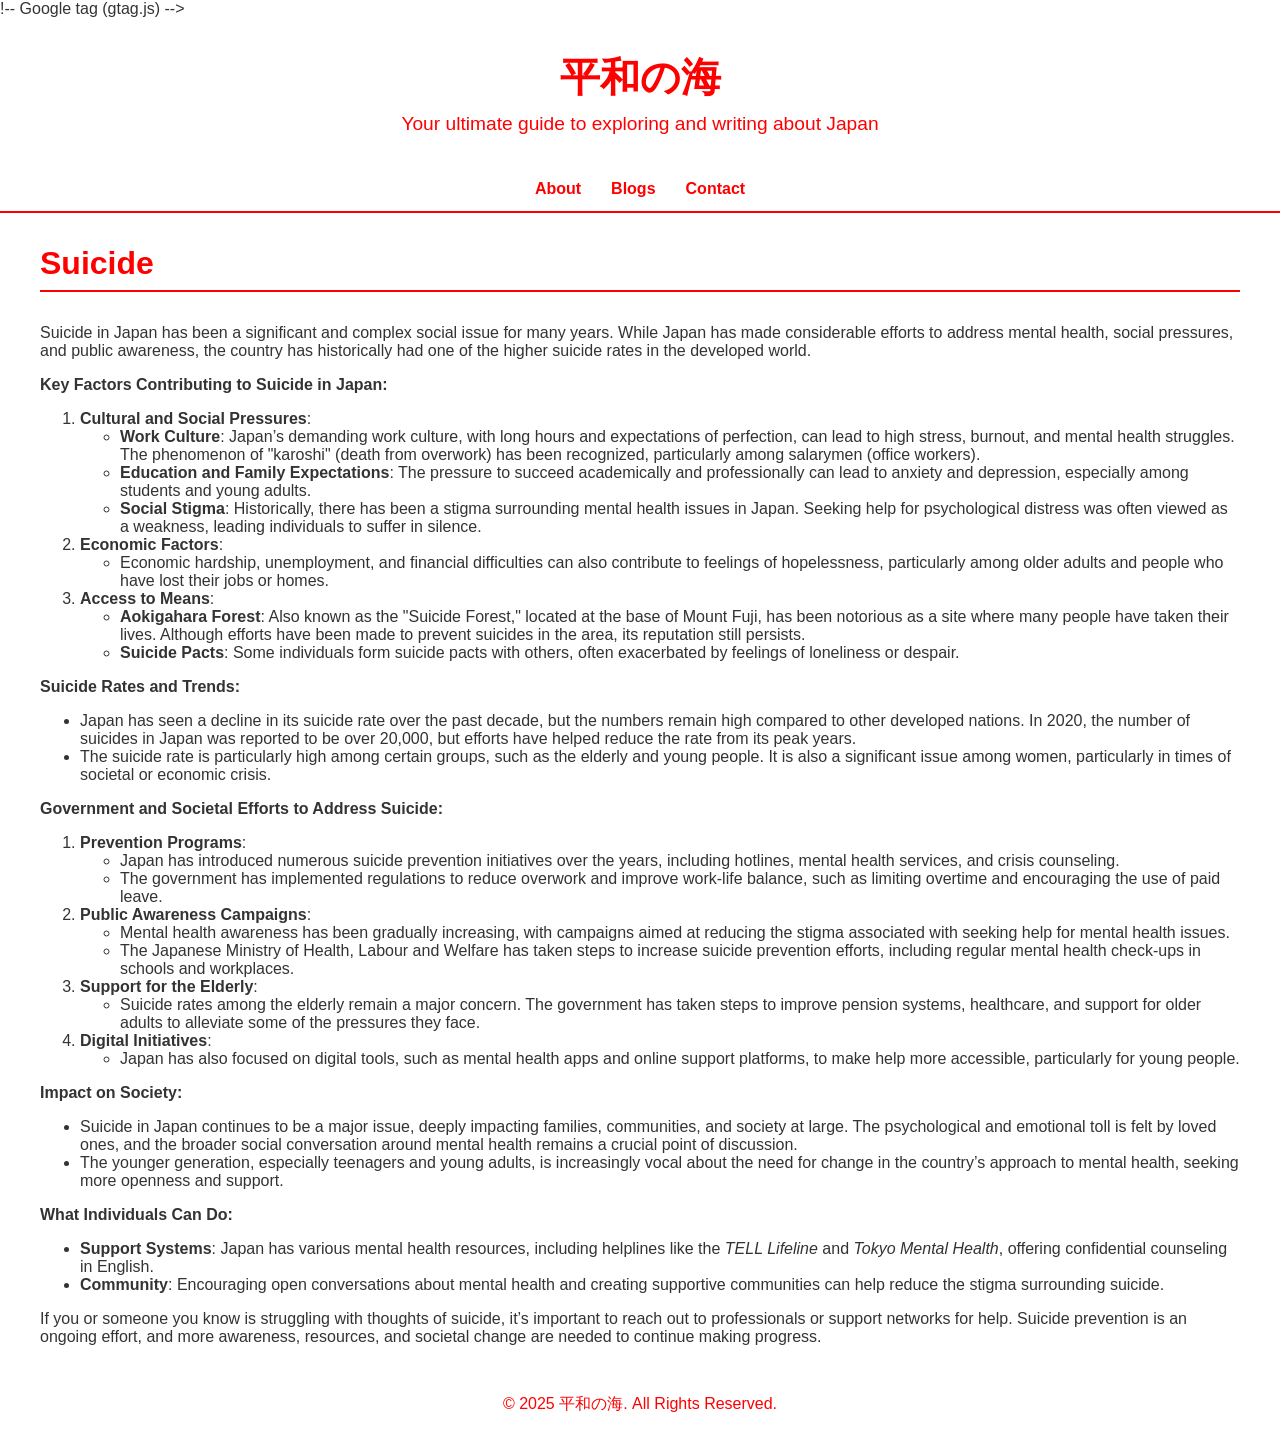
<file: Blogs/suicide.html>
<!DOCTYPE html>
<html lang="en">
<head>
    <meta charset="UTF-8">
    <meta name="viewport" content="width=device-width, initial-scale=1.0">
    <link rel="icon" type="image/png" href="../favicon.png">
    <title>平和の海</title>
		<link rel="stylesheet" type="text/css" href="style.css">
    <style>

    </style>
	!-- Google tag (gtag.js) -->
<script async src="https://www.googletagmanager.com/gtag/js?id=G-WHNS42X1Z1"></script>
<script>
  window.dataLayer = window.dataLayer || [];
  function gtag(){dataLayer.push(arguments);}
  gtag('js', new Date());

  gtag('config', 'G-WHNS42X1Z1');
</script>
</head>
<body>
    <header>
        <h1>平和の海</h1>
        <p>Your ultimate guide to exploring and writing about Japan</p>
    </header>

    <nav>
        <a href="#about">About</a>
        <a href="#blogs">Blogs</a>
        <a href="#contact">Contact</a>
    </nav>

    <div class="container">
      
        <section id="blogs">
            <h2>Suicide</h2>
        </section>
    </div>
	<div class="container" >
	
	
<p >Suicide in Japan has been a significant and complex social
issue for many years. While Japan has made considerable efforts to address
mental health, social pressures, and public awareness, the country has
historically had one of the higher suicide rates in the developed world.</p>

<p ><b>Key Factors Contributing to Suicide in Japan:</b></p>

<ol style='margin-top:0in' start=1 type=1>
 <li  style='1-list:l109 level1 lfo35;tab-stops:list .5in'><b>Cultural
     and Social Pressures</b>:</li>
 <ul style='margin-top:0in' type=circle>
  <li  style='1-list:l109 level2 lfo35;tab-stops:list 1.0in'><b>Work
      Culture</b>: Japan’s demanding work culture, with long hours and
      expectations of perfection, can lead to high stress, burnout, and mental
      health struggles. The phenomenon of &quot;karoshi&quot; (death from
      overwork) has been recognized, particularly among salarymen (office
      workers).</li>
  <li  style='1-list:l109 level2 lfo35;tab-stops:list 1.0in'><b>Education
      and Family Expectations</b>: The pressure to succeed academically and
      professionally can lead to anxiety and depression, especially among
      students and young adults.</li>
  <li  style='1-list:l109 level2 lfo35;tab-stops:list 1.0in'><b>Social
      Stigma</b>: Historically, there has been a stigma surrounding mental
      health issues in Japan. Seeking help for psychological distress was often
      viewed as a weakness, leading individuals to suffer in silence.</li>
 </ul>
 <li  style='1-list:l109 level1 lfo35;tab-stops:list .5in'><b>Economic
     Factors</b>:</li>
 <ul style='margin-top:0in' type=circle>
  <li  style='1-list:l109 level2 lfo35;tab-stops:list 1.0in'>Economic
      hardship, unemployment, and financial difficulties can also contribute to
      feelings of hopelessness, particularly among older adults and people who
      have lost their jobs or homes.</li>
 </ul>
 <li  style='1-list:l109 level1 lfo35;tab-stops:list .5in'><b>Access
     to Means</b>:</li>
 <ul style='margin-top:0in' type=circle>
  <li  style='1-list:l109 level2 lfo35;tab-stops:list 1.0in'><span
     ><b>Aokigahara</b></span><b> Forest</b>: Also known as the
      &quot;Suicide Forest,&quot; located at the base of Mount Fuji, has been
      notorious as a site where many people have taken their lives. Although
      efforts have been made to prevent suicides in the area, its reputation <span
      class=GramE>still persists</span>.</li>
  <li  style='1-list:l109 level2 lfo35;tab-stops:list 1.0in'><b>Suicide
      Pacts</b>: Some individuals form suicide pacts with others, often
      exacerbated by feelings of loneliness or despair.</li>
 </ul>
</ol>

<p ><b>Suicide Rates and Trends:</b></p>

<ul style='margin-top:0in' type=disc>
 <li  style='1-list:l98 level1 lfo36;tab-stops:list .5in'>Japan
     has seen a decline in its suicide rate over the past decade, but the
     numbers remain high compared to other developed nations. In 2020, the
     number of suicides in Japan was reported to be over 20,000, but efforts
     have helped reduce the rate from its peak years.</li>
 <li  style='1-list:l98 level1 lfo36;tab-stops:list .5in'>The
     suicide rate is particularly high among certain groups, such as the
     elderly and young people. It is also a significant issue among women,
     particularly in times of societal or economic crisis.</li>
</ul>

<p ><b>Government and Societal Efforts to Address Suicide:</b></p>

<ol style='margin-top:0in' start=1 type=1>
 <li  style='1-list:l5 level1 lfo37;tab-stops:list .5in'><b>Prevention
     Programs</b>:</li>
 <ul style='margin-top:0in' type=circle>
  <li  style='1-list:l5 level2 lfo37;tab-stops:list 1.0in'>Japan
      has introduced numerous suicide prevention initiatives over the years,
      including hotlines, mental health services, and crisis counseling.</li>
  <li  style='1-list:l5 level2 lfo37;tab-stops:list 1.0in'>The
      government has implemented regulations to reduce overwork and improve
      work-life balance, such as limiting overtime and encouraging the use of
      paid leave.</li>
 </ul>
 <li  style='1-list:l5 level1 lfo37;tab-stops:list .5in'><b>Public
     Awareness Campaigns</b>:</li>
 <ul style='margin-top:0in' type=circle>
  <li  style='1-list:l5 level2 lfo37;tab-stops:list 1.0in'>Mental
      health awareness has been gradually increasing, with campaigns aimed at
      reducing the stigma associated with seeking help for mental health
      issues.</li>
  <li  style='1-list:l5 level2 lfo37;tab-stops:list 1.0in'>The
      Japanese Ministry of Health, <span>Labour</span> and Welfare
      has taken steps to increase suicide prevention efforts, including regular
      mental health check-ups in schools and workplaces.</li>
 </ul>
 <li  style='1-list:l5 level1 lfo37;tab-stops:list .5in'><b>Support
     for the Elderly</b>:</li>
 <ul style='margin-top:0in' type=circle>
  <li  style='1-list:l5 level2 lfo37;tab-stops:list 1.0in'>Suicide
      rates among the elderly remain a major concern. The government has taken
      steps to improve pension systems, healthcare, and support for older
      adults to alleviate some of the pressures they face.</li>
 </ul>
 <li  style='1-list:l5 level1 lfo37;tab-stops:list .5in'><b>Digital
     Initiatives</b>:</li>
 <ul style='margin-top:0in' type=circle>
  <li  style='1-list:l5 level2 lfo37;tab-stops:list 1.0in'>Japan
      has also focused on digital tools, such as mental health apps and online
      support platforms, to make help more accessible, particularly for young
      people.</li>
 </ul>
</ol>

<p ><b>Impact on Society:</b></p>

<ul style='margin-top:0in' type=disc>
 <li  style='1-list:l22 level1 lfo38;tab-stops:list .5in'>Suicide
     in Japan continues to be a major issue, deeply impacting families,
     communities, and society at large. The psychological and emotional toll is
     felt by loved ones, and the broader social conversation around mental
     health remains a crucial point of discussion.</li>
 <li  style='1-list:l22 level1 lfo38;tab-stops:list .5in'>The
     younger generation, especially teenagers and young adults, is increasingly
     vocal about the need for change in the country’s approach to mental
     health, seeking more openness and support.</li>
</ul>

<p ><b>What Individuals Can Do:</b></p>

<ul style='margin-top:0in' type=disc>
 <li  style='1-list:l21 level1 lfo39;tab-stops:list .5in'><b>Support
     Systems</b>: Japan has various mental health resources, including
     helplines like the <i>TELL Lifeline</i> and <i>Tokyo Mental Health</i>,
     offering confidential counseling in English.</li>
 <li  style='1-list:l21 level1 lfo39;tab-stops:list .5in'><b>Community</b>:
     Encouraging open conversations about mental health and creating supportive
     communities can help reduce the stigma surrounding suicide.</li>
</ul>

<p >If you or someone you know is struggling with thoughts of
suicide, it’s important to reach out to professionals or support networks for
help. Suicide prevention is an ongoing effort, and more awareness, resources,
and societal change are needed to continue making progress.</p>



	
	</div>

    <footer>
        <p>&copy; 2025 平和の海. All Rights Reserved.</p>
    </footer>
</body>
</html>
</file>
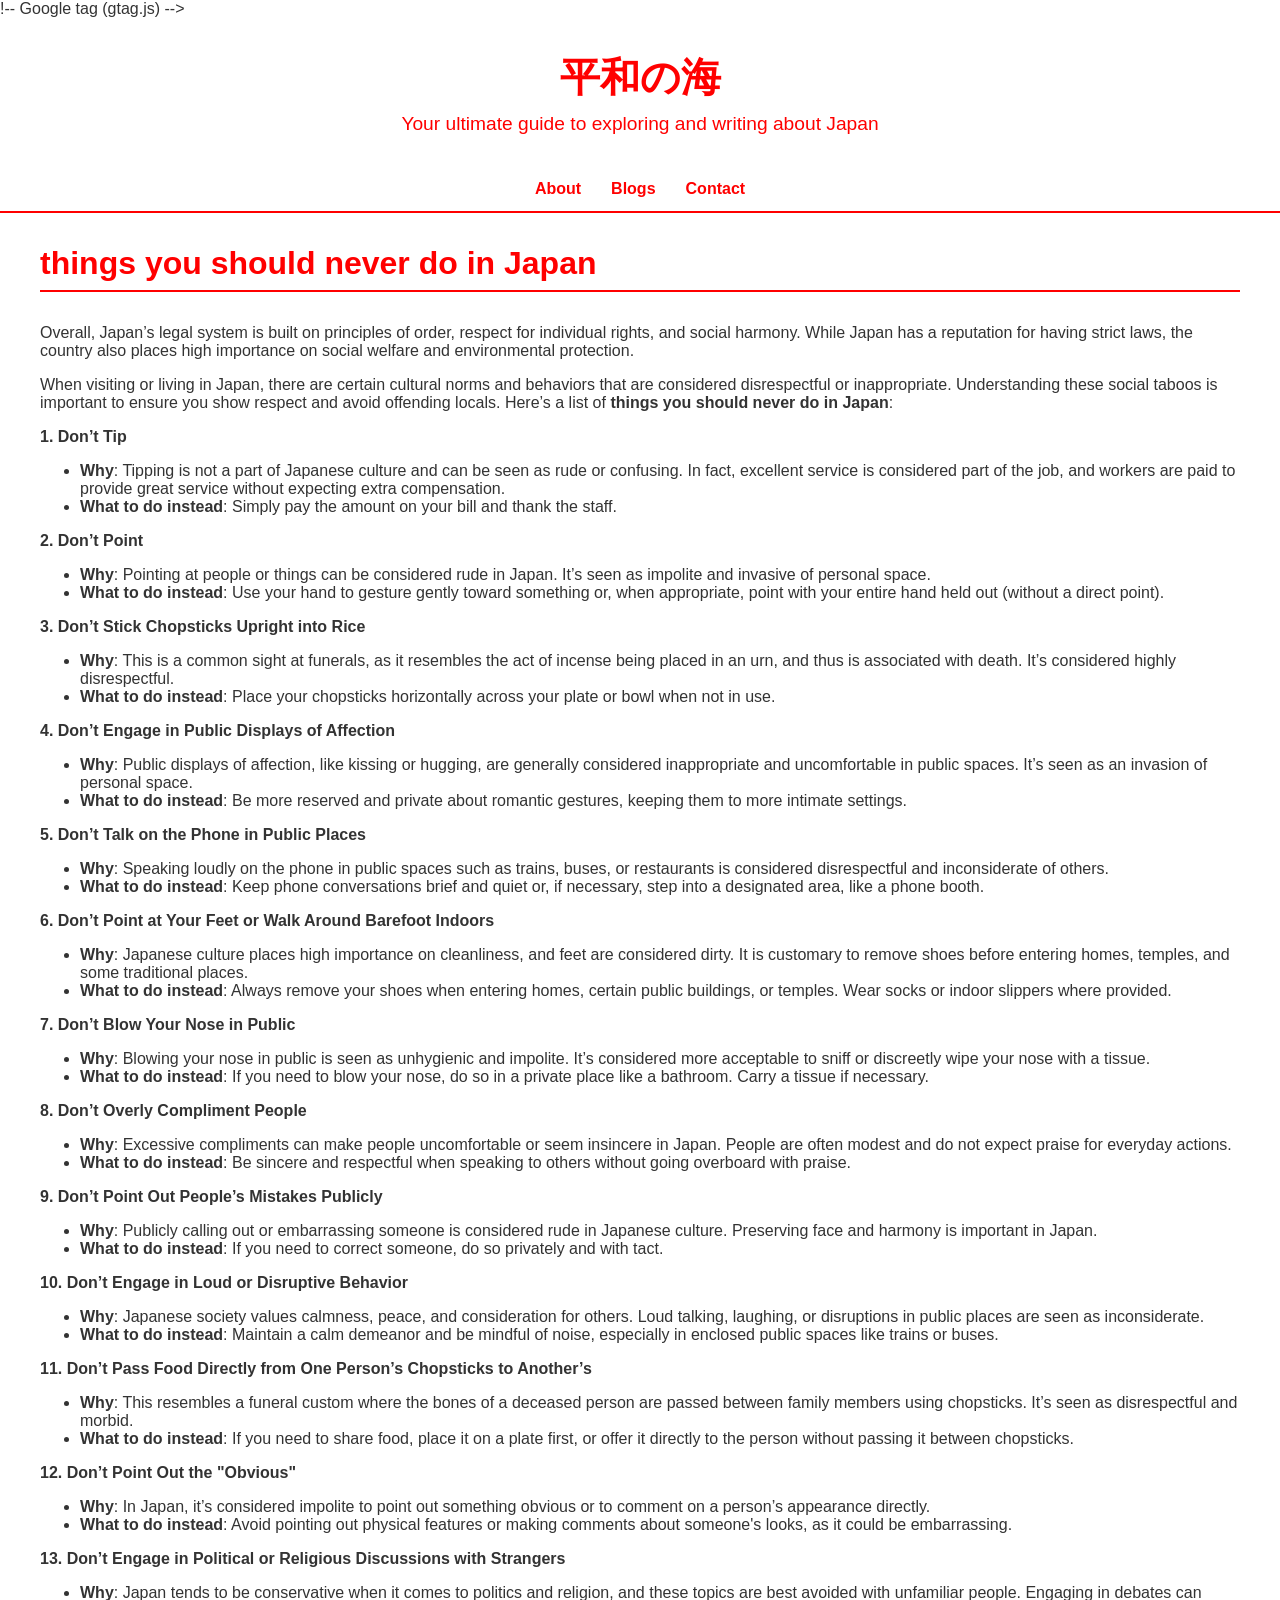
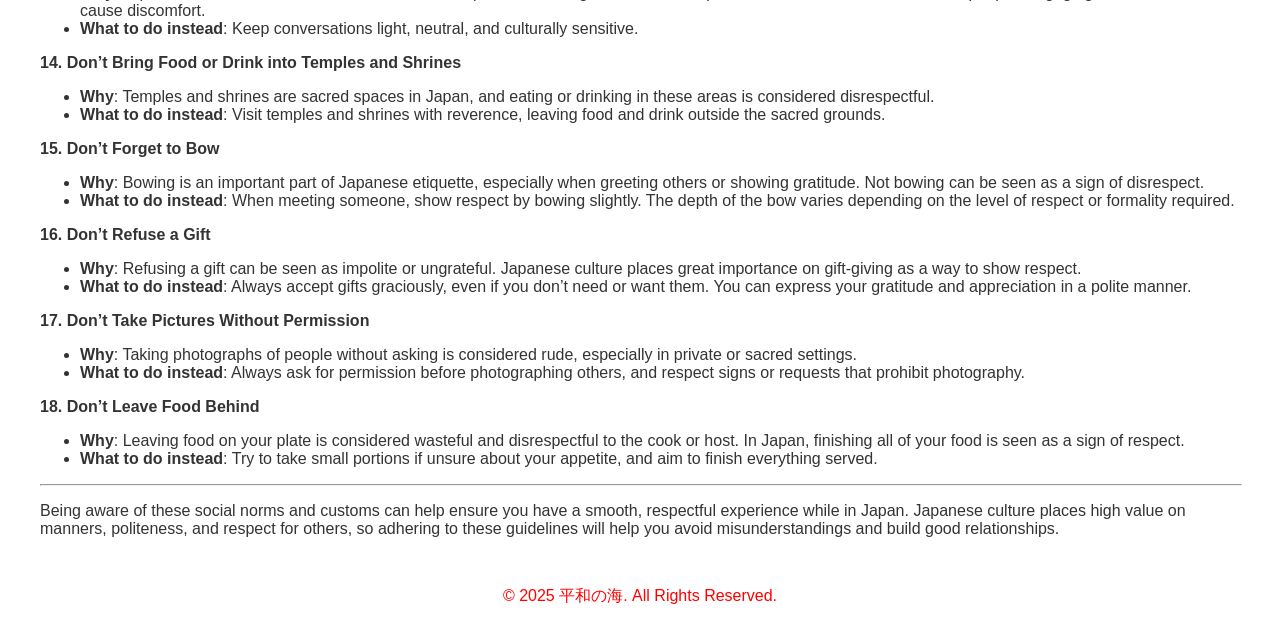
<file: Blogs/things-you-should-never-do-in-japan.html>
<!DOCTYPE html>
<html lang="en">
<head>
    <meta charset="UTF-8">
    <meta name="viewport" content="width=device-width, initial-scale=1.0">
    <link rel="icon" type="image/png" href="../favicon.png">
    <title>平和の海</title>
		<link rel="stylesheet" type="text/css" href="style.css">
    <style>
    
    </style>
	!-- Google tag (gtag.js) -->
<script async src="https://www.googletagmanager.com/gtag/js?id=G-WHNS42X1Z1"></script>
<script>
  window.dataLayer = window.dataLayer || [];
  function gtag(){dataLayer.push(arguments);}
  gtag('js', new Date());

  gtag('config', 'G-WHNS42X1Z1');
</script>
</head>
<body>
    <header>
        <h1>平和の海</h1>
        <p>Your ultimate guide to exploring and writing about Japan</p>
    </header>

    <nav>
        <a href="#about">About</a>
        <a href="#blogs">Blogs</a>
        <a href="#contact">Contact</a>
    </nav>

    <div class="container">
    
        <section id="blogs">
            <h2>things you should never do in Japan</h2>
        </section>
    </div>
	<div class="container" >
	
<p >Overall, Japan’s legal system is built on principles of
order, respect for individual rights, and social harmony. While Japan has a
reputation for having strict laws, the country also places high importance on
social welfare and environmental protection.</p>

<p >When visiting or living in Japan, there are certain cultural
norms and behaviors that are considered disrespectful or inappropriate.
Understanding these social taboos is important to ensure you show respect and
avoid offending locals. Here’s a list of <b>things you should never do in Japan</b>:</p>

<p ><b>1. Don’t Tip</b></p>

<ul style='margin-top:0in' type=disc>
 <li  style='1-list:l78 level1 lfo63;tab-stops:list .5in'><b>Why</b>:
     Tipping is not a part of Japanese culture and can be seen as rude or
     confusing. In fact, excellent service is considered part of the job, and
     workers are paid to provide great service without expecting extra compensation.</li>
 <li  style='1-list:l78 level1 lfo63;tab-stops:list .5in'><b>What
     to do instead</b>: Simply pay the amount on your bill and thank the staff.</li>
</ul>

<p ><b>2. Don’t Point</b></p>

<ul style='margin-top:0in' type=disc>
 <li  style='1-list:l110 level1 lfo64;tab-stops:list .5in'><b>Why</b>:
     Pointing at people or things can be considered rude in Japan. It’s seen as
     impolite and invasive of personal space.</li>
 <li  style='1-list:l110 level1 lfo64;tab-stops:list .5in'><b>What
     to do instead</b>: Use your hand to gesture gently toward something or,
     when appropriate, point with your entire <span class=GramE>hand held</span>
     out (without a direct point).</li>
</ul>

<p ><b>3. Don’t Stick Chopsticks Upright into Rice</b></p>

<ul style='margin-top:0in' type=disc>
 <li  style='1-list:l1 level1 lfo65;tab-stops:list .5in'><b>Why</b>:
     This is a common sight at funerals, as it resembles the act of incense
     being placed in an <span class=GramE>urn, and</span> thus is associated
     with death. It’s considered highly disrespectful.</li>
 <li  style='1-list:l1 level1 lfo65;tab-stops:list .5in'><b>What
     to do instead</b>: Place your chopsticks horizontally across your plate or
     bowl when not in use.</li>
</ul>

<p ><b>4. Don’t Engage in Public Displays of Affection</b></p>

<ul style='margin-top:0in' type=disc>
 <li  style='1-list:l71 level1 lfo66;tab-stops:list .5in'><b>Why</b>:
     Public displays of affection, like kissing or hugging, are generally
     considered inappropriate and uncomfortable in public spaces. It’s seen as
     an invasion of personal space.</li>
 <li  style='1-list:l71 level1 lfo66;tab-stops:list .5in'><b>What
     to do instead</b>: Be more reserved and private about romantic gestures,
     keeping them to more intimate settings.</li>
</ul>

<p ><b>5. Don’t Talk on the Phone in Public Places</b></p>

<ul style='margin-top:0in' type=disc>
 <li  style='1-list:l91 level1 lfo67;tab-stops:list .5in'><b>Why</b>:
     Speaking loudly on the phone in public spaces such as trains, buses, or
     restaurants is considered disrespectful and inconsiderate of others.</li>
 <li  style='1-list:l91 level1 lfo67;tab-stops:list .5in'><b>What
     to do instead</b>: Keep phone conversations brief and quiet or, if
     necessary, step into a designated area, like a phone booth.</li>
</ul>

<p ><b>6. Don’t Point at Your Feet or Walk Around Barefoot
Indoors</b></p>

<ul style='margin-top:0in' type=disc>
 <li  style='1-list:l129 level1 lfo68;tab-stops:list .5in'><b>Why</b>:
     Japanese culture places high importance on cleanliness, and feet are
     considered dirty. It is customary to remove shoes before entering homes,
     temples, and some traditional places.</li>
 <li  style='1-list:l129 level1 lfo68;tab-stops:list .5in'><b>What
     to do instead</b>: Always remove your shoes when entering homes, certain
     public buildings, or temples. Wear socks or indoor slippers where
     provided.</li>
</ul>

<p ><b>7. Don’t Blow Your Nose in Public</b></p>

<ul style='margin-top:0in' type=disc>
 <li  style='1-list:l127 level1 lfo69;tab-stops:list .5in'><b>Why</b>:
     Blowing your nose in public is seen as unhygienic and impolite. It’s
     considered more acceptable to sniff or discreetly wipe your nose with a
     tissue.</li>
 <li  style='1-list:l127 level1 lfo69;tab-stops:list .5in'><b>What
     to do instead</b>: If you need to blow your nose, do so in a private place
     like a bathroom. <span class=GramE>Carry</span> a tissue if necessary.</li>
</ul>

<p ><b>8. Don’t Overly Compliment People</b></p>

<ul style='margin-top:0in' type=disc>
 <li  style='1-list:l24 level1 lfo70;tab-stops:list .5in'><b>Why</b>:
     Excessive compliments can make people uncomfortable or seem insincere in
     Japan. People are often modest and do not expect praise for everyday
     actions.</li>
 <li  style='1-list:l24 level1 lfo70;tab-stops:list .5in'><b>What
     to do instead</b>: Be sincere and respectful when speaking to others
     without going overboard with praise.</li>
</ul>

<p ><b>9. Don’t Point Out People’s Mistakes Publicly</b></p>

<ul style='margin-top:0in' type=disc>
 <li  style='1-list:l111 level1 lfo71;tab-stops:list .5in'><b>Why</b>:
     Publicly calling out or embarrassing someone is considered rude in
     Japanese culture. Preserving face and harmony is important in Japan.</li>
 <li  style='1-list:l111 level1 lfo71;tab-stops:list .5in'><b>What
     to do instead</b>: If you need to correct someone, do so privately and
     with tact.</li>
</ul>

<p ><b>10. Don’t Engage in Loud or Disruptive Behavior</b></p>

<ul style='margin-top:0in' type=disc>
 <li  style='1-list:l39 level1 lfo72;tab-stops:list .5in'><b>Why</b>:
     Japanese society values calmness, peace, and consideration for others.
     Loud talking, laughing, or disruptions in public places are seen as
     inconsiderate.</li>
 <li  style='1-list:l39 level1 lfo72;tab-stops:list .5in'><b>What
     to do instead</b>: Maintain a calm demeanor and be mindful of noise,
     especially in enclosed public spaces like trains or buses.</li>
</ul>

<p ><b>11. Don’t Pass Food Directly from One Person’s Chopsticks
to Another’s</b></p>

<ul style='margin-top:0in' type=disc>
 <li  style='1-list:l80 level1 lfo73;tab-stops:list .5in'><b>Why</b>:
     This resembles a funeral custom where the bones of a deceased person are
     passed between family members using chopsticks. It’s seen as disrespectful
     and morbid.</li>
 <li  style='1-list:l80 level1 lfo73;tab-stops:list .5in'><b>What
     to do instead</b>: If you need to share food, place it on a plate first,
     or offer it directly to the person without passing it between chopsticks.</li>
</ul>

<p ><b>12. Don’t Point Out the &quot;Obvious&quot;</b></p>

<ul style='margin-top:0in' type=disc>
 <li  style='1-list:l96 level1 lfo74;tab-stops:list .5in'><b>Why</b>:
     In Japan, it’s considered impolite to point out something obvious or to
     comment on a person’s appearance directly.</li>
 <li  style='1-list:l96 level1 lfo74;tab-stops:list .5in'><b>What
     to do instead</b>: Avoid pointing out physical features or making comments
     about someone's looks, as it could be embarrassing.</li>
</ul>

<p ><b>13. Don’t Engage in Political or Religious Discussions
with Strangers</b></p>

<ul style='margin-top:0in' type=disc>
 <li  style='1-list:l73 level1 lfo75;tab-stops:list .5in'><b>Why</b>:
     Japan tends to be conservative when it comes to politics and religion, and
     these topics are best avoided with unfamiliar people. Engaging in debates
     can cause discomfort.</li>
 <li  style='1-list:l73 level1 lfo75;tab-stops:list .5in'><b>What
     to do instead</b>: Keep conversations light, neutral, and culturally
     sensitive.</li>
</ul>

<p ><b>14. Don’t Bring Food or Drink into Temples and Shrines</b></p>

<ul style='margin-top:0in' type=disc>
 <li  style='1-list:l48 level1 lfo76;tab-stops:list .5in'><b>Why</b>:
     Temples and shrines are sacred spaces in Japan, and eating or drinking in
     these areas is considered disrespectful.</li>
 <li  style='1-list:l48 level1 lfo76;tab-stops:list .5in'><b>What
     to do instead</b>: Visit temples and shrines with reverence, leaving food
     and drink outside the sacred grounds.</li>
</ul>

<p ><b>15. Don’t Forget to Bow</b></p>

<ul style='margin-top:0in' type=disc>
 <li  style='1-list:l14 level1 lfo77;tab-stops:list .5in'><b>Why</b>:
     Bowing is an important part of Japanese etiquette, especially when
     greeting others or showing gratitude. Not bowing can be seen as a sign of
     disrespect.</li>
 <li  style='1-list:l14 level1 lfo77;tab-stops:list .5in'><b>What
     to do instead</b>: When meeting someone, show respect by bowing slightly.
     The depth of the bow varies depending on the level of respect or formality
     required.</li>
</ul>

<p ><b>16. Don’t Refuse a Gift</b></p>

<ul style='margin-top:0in' type=disc>
 <li  style='1-list:l60 level1 lfo78;tab-stops:list .5in'><b>Why</b>:
     Refusing a gift can be seen as impolite or ungrateful. Japanese culture
     places great importance on gift-giving <span class=GramE>as a way to</span>
     show respect.</li>
 <li  style='1-list:l60 level1 lfo78;tab-stops:list .5in'><b>What
     to do instead</b>: Always accept gifts graciously, even if you don’t need
     or want them. You can express your gratitude and appreciation in a polite
     manner.</li>
</ul>

<p ><b>17. Don’t Take Pictures Without Permission</b></p>

<ul style='margin-top:0in' type=disc>
 <li  style='1-list:l28 level1 lfo79;tab-stops:list .5in'><b>Why</b>:
     Taking photographs of people without asking is considered rude, especially
     in private or sacred settings.</li>
 <li  style='1-list:l28 level1 lfo79;tab-stops:list .5in'><b>What
     to do instead</b>: Always ask for permission before photographing others,
     and respect signs or requests that prohibit photography.</li>
</ul>

<p ><b>18. Don’t Leave Food Behind</b></p>

<ul style='margin-top:0in' type=disc>
 <li  style='1-list:l3 level1 lfo80;tab-stops:list .5in'><b>Why</b>:
     Leaving food on your plate is considered wasteful and disrespectful to the
     cook or host. In Japan, finishing <span class=GramE>all of</span> your
     food is seen as a sign of respect.</li>
 <li  style='1-list:l3 level1 lfo80;tab-stops:list .5in'><b>What
     to do instead</b>: Try to take small portions if unsure about your <span
     class=GramE>appetite, and</span> aim to finish everything served.</li>
</ul>

<div  align=center style='text-align:center'>

<hr size=2 width="100%" align=center>

</div>

<p >Being aware of these social norms and customs can help
ensure you have a smooth, respectful experience while in Japan. Japanese
culture places high value on manners, politeness, and respect for others, so
adhering to these guidelines will help you avoid misunderstandings and build
good relationships.</p>

	</div>

    <footer>
        <p>&copy; 2025 平和の海. All Rights Reserved.</p>
    </footer>
</body>
</html>
</file>
<file: Blogs/style.css>
body {
            font-family: 'Segoe UI', Tahoma, Geneva, Verdana, sans-serif;
            margin: 0;
            padding: 0;
            color: #333;
            background-color: #fff;
        }

				.w3-red, .w3-hover-red:hover {
		  color: #fff !important;
		  background-color: #fff !important;
		  width: 30px !important;
		}

				.w3-btn, .w3-button {
	
		  padding: 0 !important ;

		}		
		.w3-red, .w3-hover-red:hover {
  color: #fff !important;
  background-color: #fff !important;
}
		.w3-bar .w3-bar-item {
			  float: left;
			  width: auto;
			  border: none;
			  display: block;
			  outline: 0;
		}

		
        header {
			background: #fff;
		    color: #f00;
            padding: 2rem 1rem;
            text-align: center;
        }

        header h1 {
            font-size: 2.5rem;
            margin: 0;
        }

        header p {
            margin: 0.5rem 0 0;
            font-size: 1.2rem;
        }
		
		.w3-bar .w3-bar-item {
			
			  float: left;
			  width: auto;
			  border: none;
			  display: block;
			  outline: 0;
         }

        nav {
            background: #fff;
            color: #ff0000;
            padding: 0.8rem;
            display: flex;
            justify-content: center;
            border-bottom: 2px solid #ff0000;
        }

        nav a {
            color: #ff0000;
            text-decoration: none;
            margin: 0 15px;
            font-size: 1rem;
            font-weight: bold;
            transition: color 0.3s;
        }

        nav a:hover {
            color: #cc0000;
        }

        .container {
            max-width: 1200px;
            margin: 2rem auto;
            padding: 0 1rem;
        }

        section {
            margin-bottom: 2rem;
        }

        section h2 {
            font-size: 2rem;
            margin-bottom: 1rem;
            color: #ff0000;
            border-bottom: 2px solid #ff0000;
            padding-bottom: 0.5rem;
        }

        .blog-card {
            display: flex;
            flex-direction: column;
            background: #fff;
            border: 2px solid #ff0000;
            border-radius: 8px;
            box-shadow: 0 4px 6px rgba(0, 0, 0, 0.1);
            padding: 1.5rem;
            margin-bottom: 1.5rem;
            transition: transform 0.3s, box-shadow 0.3s;
        }

        .blog-card:hover {
            transform: translateY(-5px);
            box-shadow: 0 6px 8px rgba(0, 0, 0, 0.2);
        }

        .blog-card h3 {
            margin: 0;
            font-size: 1.5rem;
            color: #ff0000;
        }

        .blog-card p {
            margin: 0.5rem 0 0;
            color: #555;
        }

        footer {
        	background: #fff;
		    color: #f00;
            text-align: center;
            padding: 1rem 0;
            margin-top: 2rem;
        }

        footer p {
            margin: 0;
            font-size: 1rem;
        }

        a {
            color: #ff0000;
            text-decoration: none;
        }

        a:hover {
            text-decoration: underline;
        }
</file>
